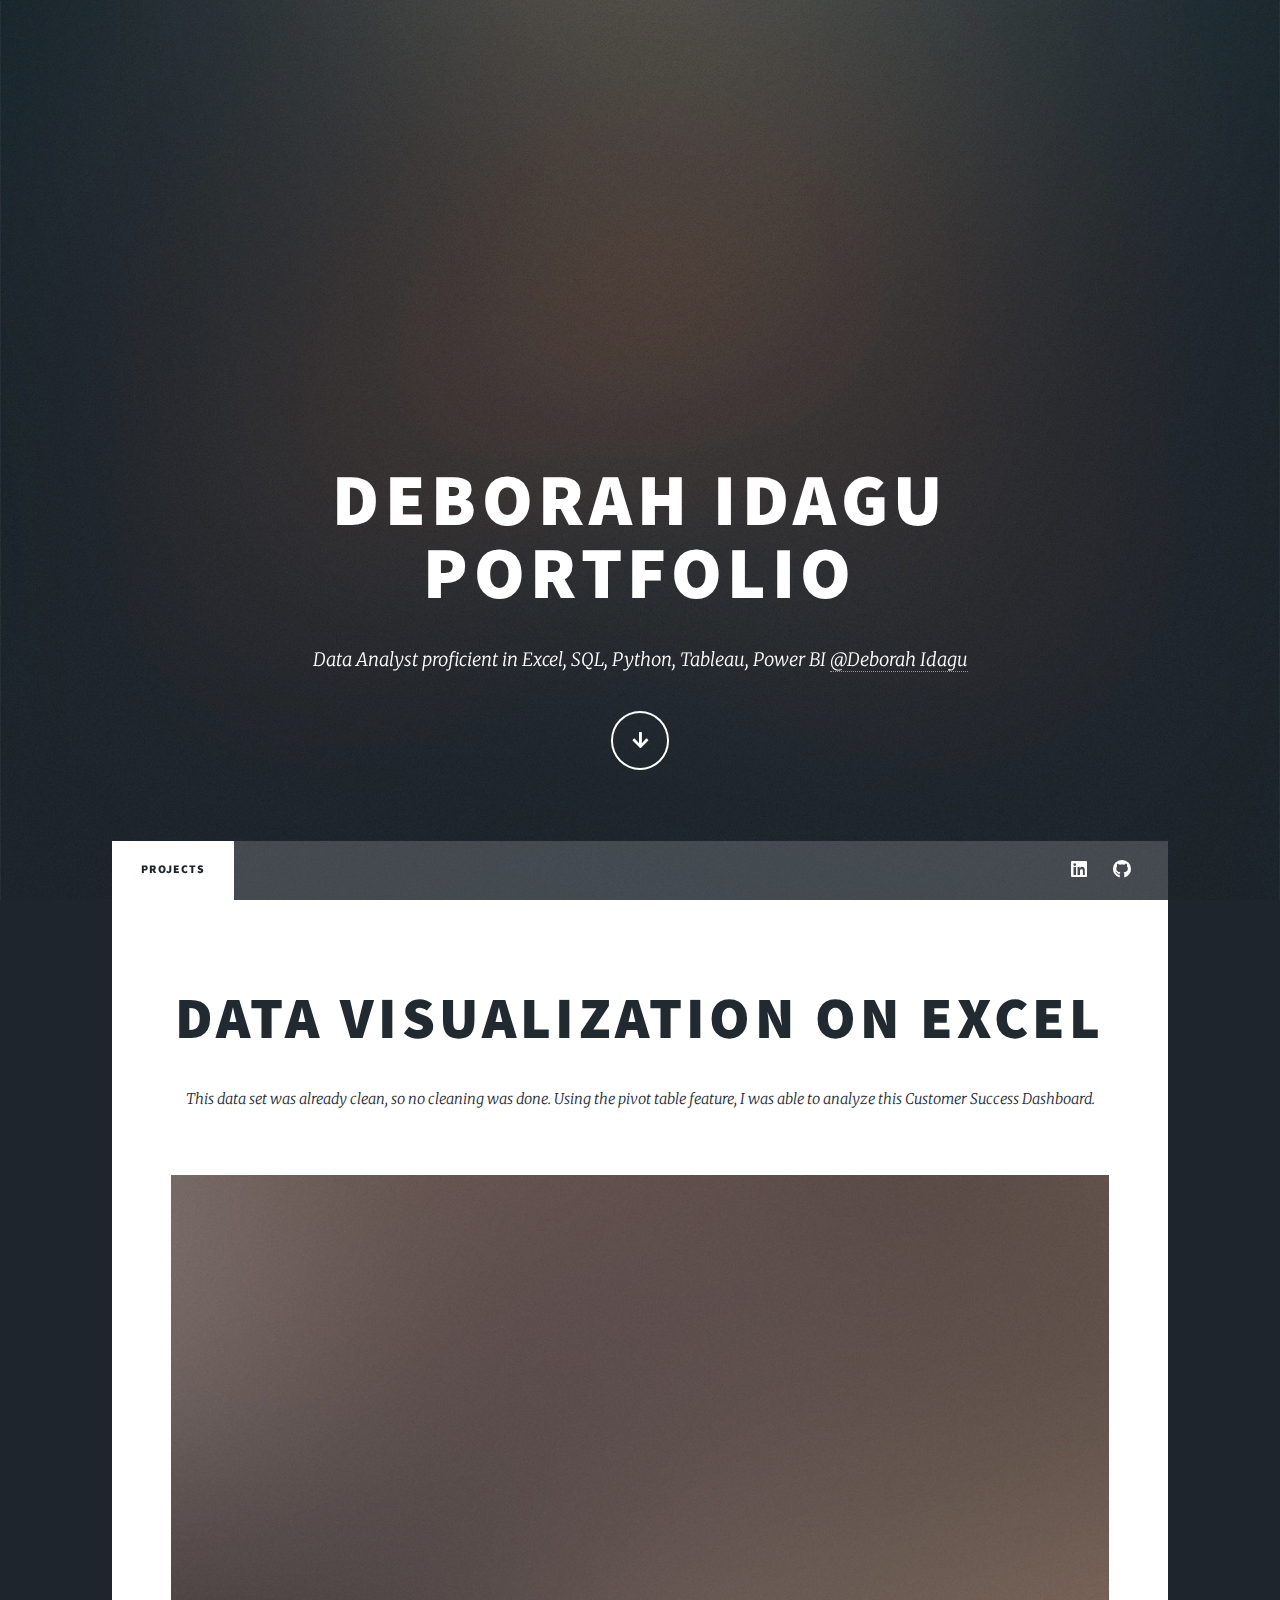
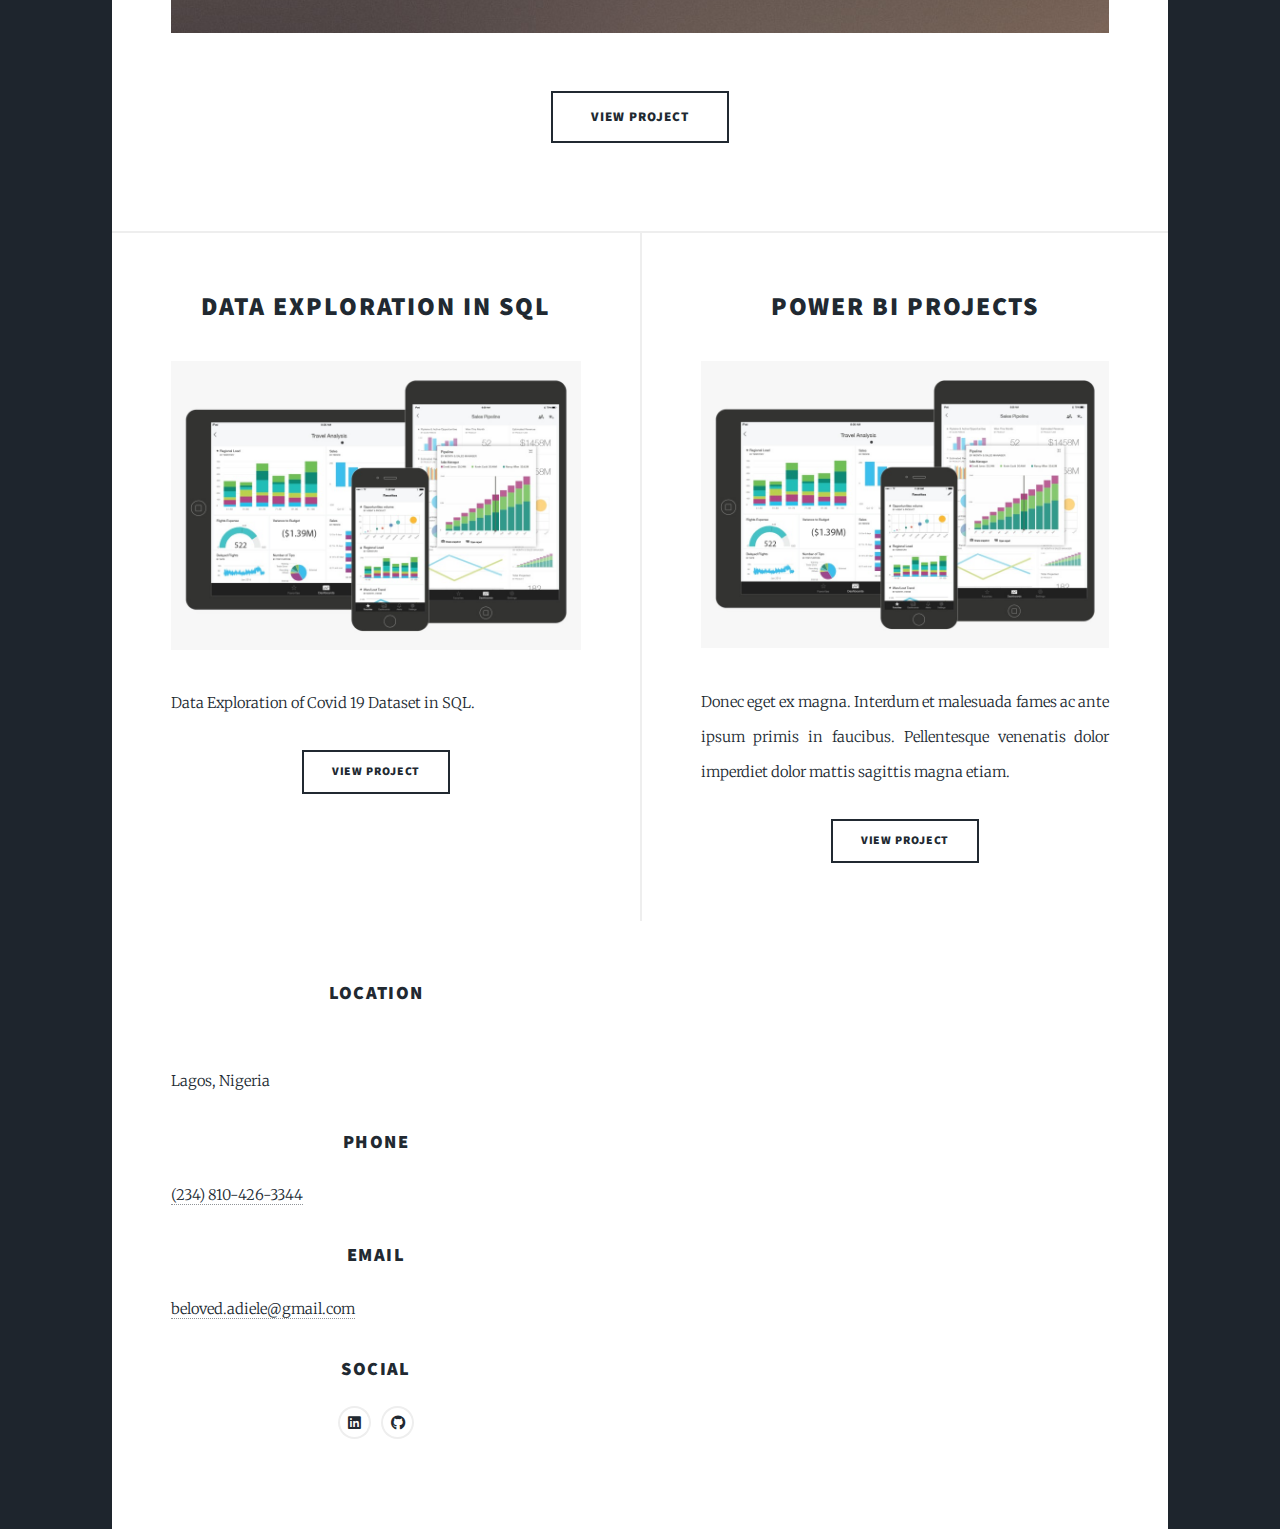
<file: index.html>
<!DOCTYPE HTML>
<!--
	Massively by HTML5 UP
	html5up.net | @ajlkn
	Free for personal and commercial use under the CCA 3.0 license (html5up.net/license)
-->
<html>
	<head>
		<title>Deborah Idagu Portfolio</title>
		<meta charset="utf-8" />
		<meta name="viewport" content="width=device-width, initial-scale=1, user-scalable=no" />
		<link rel="stylesheet" href="assets/css/main.css" />
		<noscript><link rel="stylesheet" href="assets/css/noscript.css" /></noscript>
	</head>
	<body class="is-preload">

		<!-- Wrapper -->
			<div id="wrapper" class="fade-in">

				<!-- Intro -->
					<div id="intro">
						<h1>Deborah Idagu<br />
						Portfolio</h1>
						<p>Data Analyst proficient in Excel, SQL, Python, Tableau, Power BI  <a href="http://linkedin.com/in/deborahadiele">@Deborah Idagu</a></p>
						<ul class="actions">
							<li><a href="#header" class="button icon solid solo fa-arrow-down scrolly">Continue</a></li>
						</ul>
					</div>

				<!-- Header -->
					<header id="header">
						<a href="index.html" class="logo">Deborah Idagu</a>
					</header>

				<!-- Nav -->
					<nav id="nav">
						<ul class="links">
							<li class="active"><a href="index.html">Projects</a></li>
							
						</ul>
						<ul class="icons">
							<li><a href="http://linkedin.com/in/deborahadiele" class="icon brands alt fa-linkedin"><span class="label">linkedin</span></a></li>
									<li><a href="https://github.com/DeborahIdagu" class="icon brands alt fa-github"><span class="label">GitHub</span></a></li>
						</ul>
					</nav>

				<!-- Main -->
					<div id="main">

						<!-- Featured Post -->
							<article class="post featured">
								<header class="major">
									
									<h2><a href="https://technology4dev-my.sharepoint.com/:x:/g/personal/deborah_idagu_womentechsters_org/EQIHlqJ43bdKl7tM7oJrfMwBBCcQYG1W-3CvgqIQuv85EQ?e=XSmYar">Data Visualization on Excel<br />
									</a></h2>
									<p>This data set was already clean, so no cleaning was done. Using the pivot table feature, I was able to analyze this Customer Success Dashboard.</p>
								</header>
								<a href="https://technology4dev-my.sharepoint.com/:x:/g/personal/deborah_idagu_womentechsters_org/EQIHlqJ43bdKl7tM7oJrfMwBBCcQYG1W-3CvgqIQuv85EQ?e=XSmYar" class="image main"><img src="images/pic01.jpg" alt="" /></a>
								<ul class="actions special">
									<li><a href="https://technology4dev-my.sharepoint.com/:x:/g/personal/deborah_idagu_womentechsters_org/EQIHlqJ43bdKl7tM7oJrfMwBBCcQYG1W-3CvgqIQuv85EQ?e=XSmYar" class="button large">View Project</a></li>
								</ul>
							</article>

						<!-- Posts -->
							<section class="posts">
								<article>
									<header>
								
										<h2><a href="#">Data Exploration in SQL<br />
									
									</header>
									<a href="#" class="image fit"><img src="images/Power-BI.jpeg" alt="" /></a>
									<p>Data Exploration of Covid 19 Dataset in SQL.</p>
									<ul class="actions special">
										<li><a href="#" class="button">View Project</a></li>
									</ul>
								</article>
								<article>
									<header>
										
										<h2><a href="#">Power BI Projects<br />
										</a></h2>
									</header>
									<a href="#" class="image fit"><img src="images/Power-BI.jpeg" alt="" /></a>
									<p>Donec eget ex magna. Interdum et malesuada fames ac ante ipsum primis in faucibus. Pellentesque venenatis dolor imperdiet dolor mattis sagittis magna etiam.</p>
									<ul class="actions special">
										<li><a href="#" class="button">View Project</a></li>
									</ul>
								</article>
								
								

					
				


						<section class="split contact">
							<section class="alt">
								<h3>Location</h3>
								<p><br />
								Lagos, Nigeria</p>
							</section>
							<section>
								<h3>Phone</h3>
								<p><a href="#">(234) 810-426-3344</a></p>
							</section>
							<section>
								<h3>Email</h3>
								<p><a href="#">beloved.adiele@gmail.com</a></p>
							</section>
							<section>
								<h3>Social</h3>
								<ul class="icons alt">
									
									<li><a href="http://linkedin.com/in/deborahadiele" class="icon brands alt fa-linkedin"><span class="label">linkedin</span></a></li>
									<li><a href="https://github.com/DeborahIdagu" class="icon brands alt fa-github"><span class="label">GitHub</span></a></li>
								</ul>
							</section>
						</section>
					</footer>

				<!-- Copyright -->
					<div id="copyright">
						<ul><li>&copy; Untitled</li><li>Design: <a href="https://html5up.net">HTML5 UP</a></li></ul>
					</div>

			</div>

		<!-- Scripts -->
			<script src="assets/js/jquery.min.js"></script>
			<script src="assets/js/jquery.scrollex.min.js"></script>
			<script src="assets/js/jquery.scrolly.min.js"></script>
			<script src="assets/js/browser.min.js"></script>
			<script src="assets/js/breakpoints.min.js"></script>
			<script src="assets/js/util.js"></script>
			<script src="assets/js/main.js"></script>

	</body>
</html>
</file>
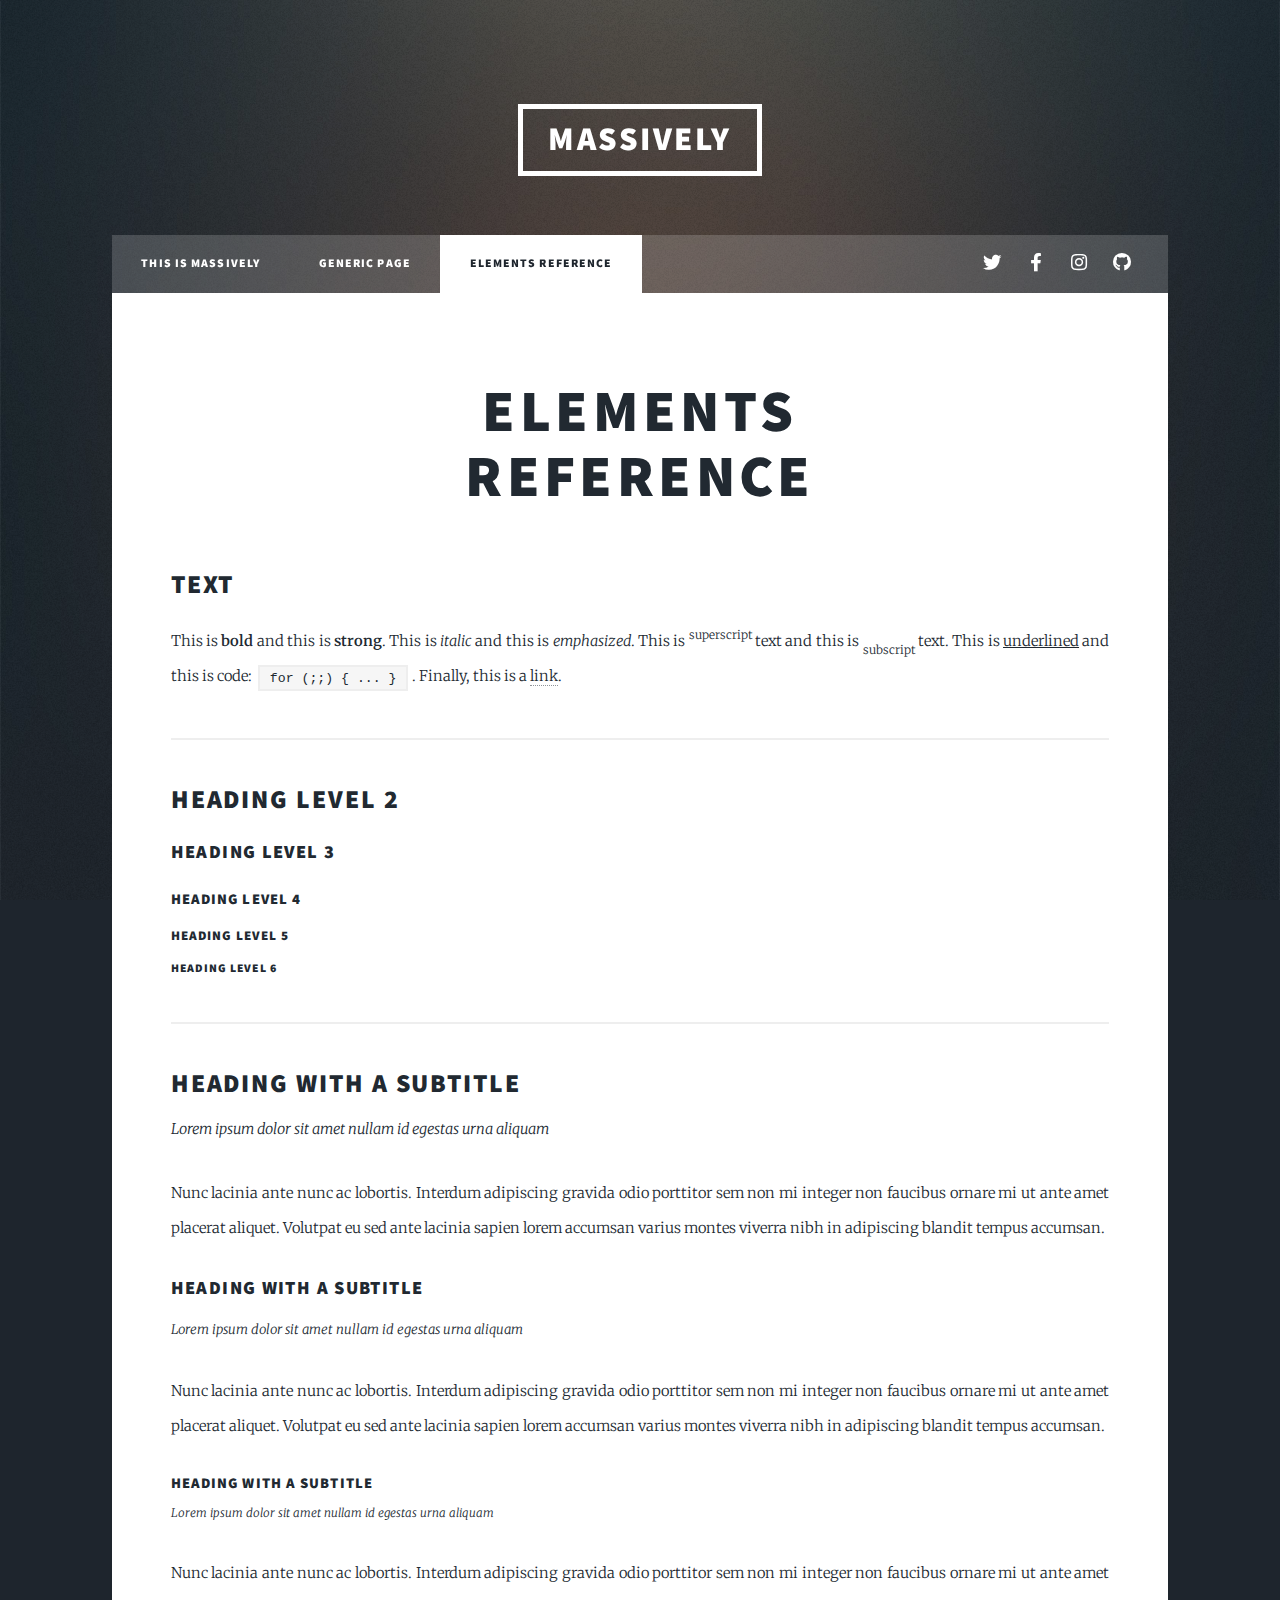
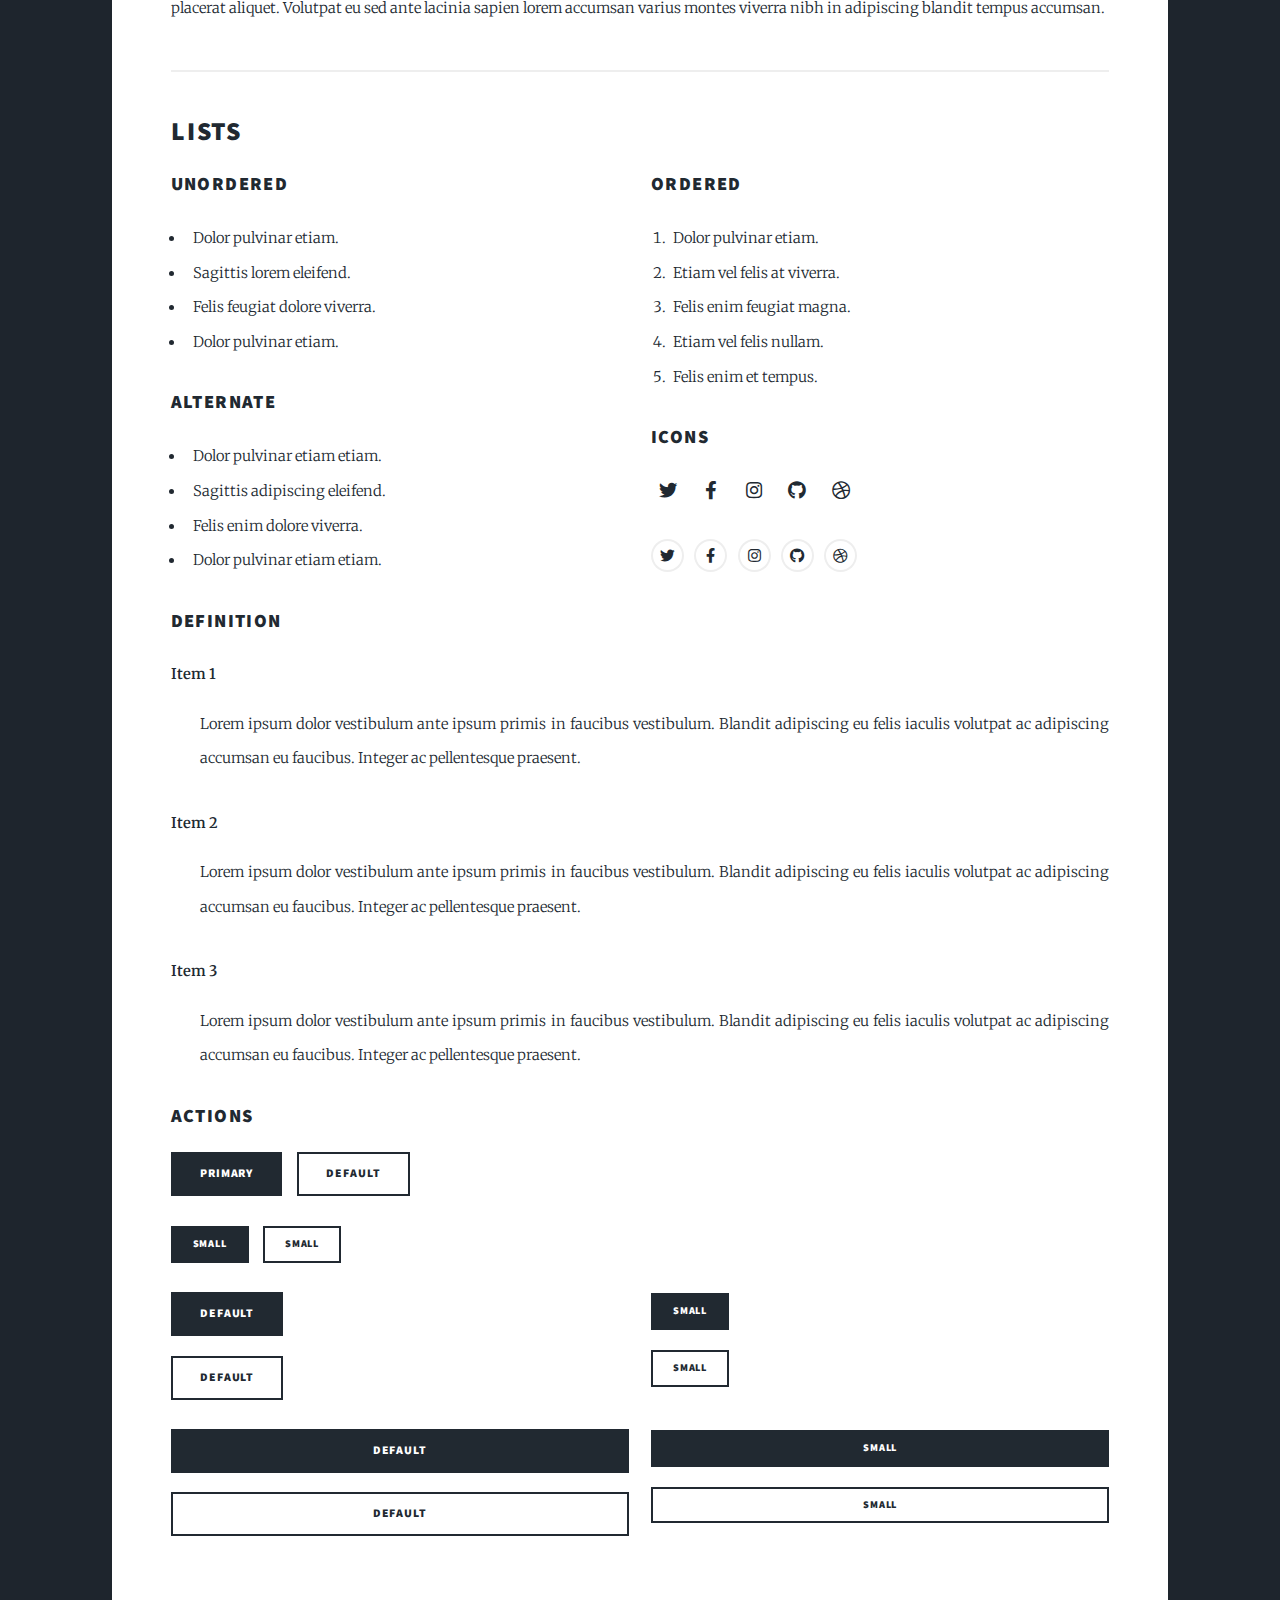
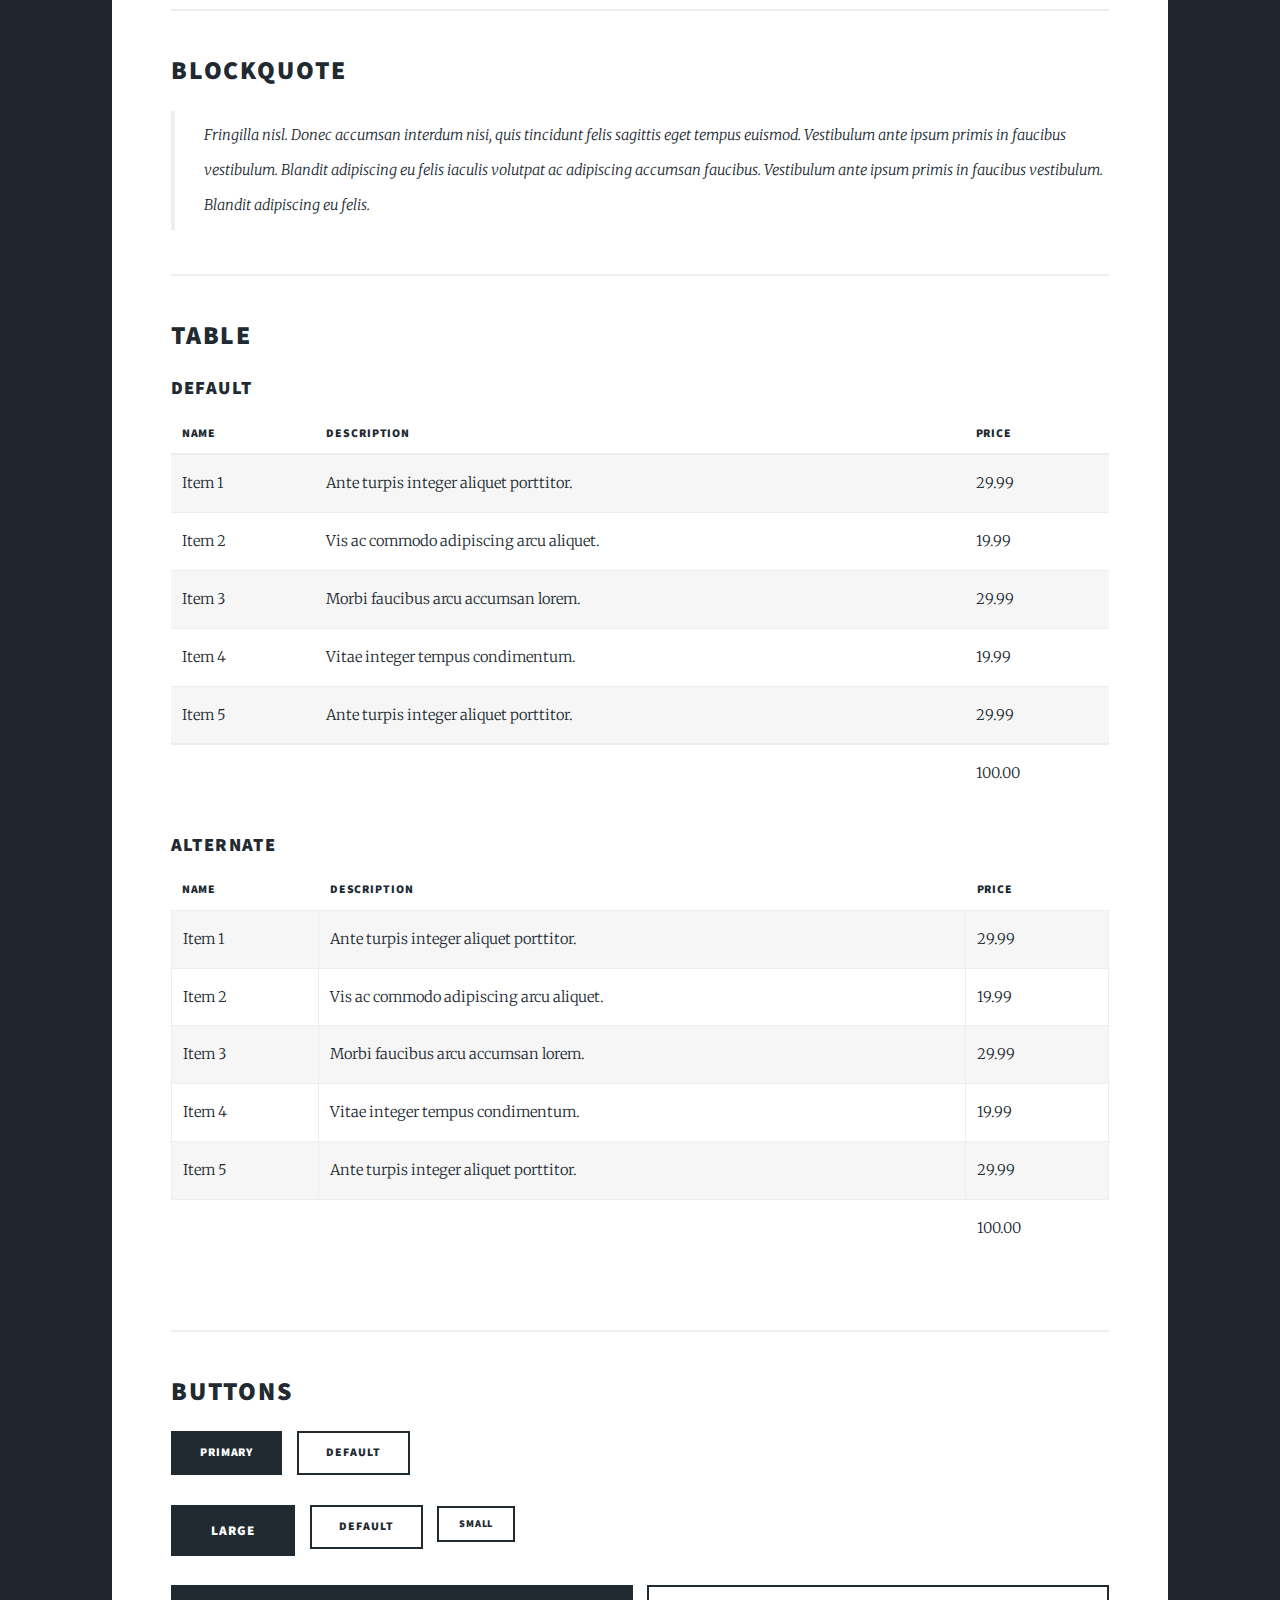
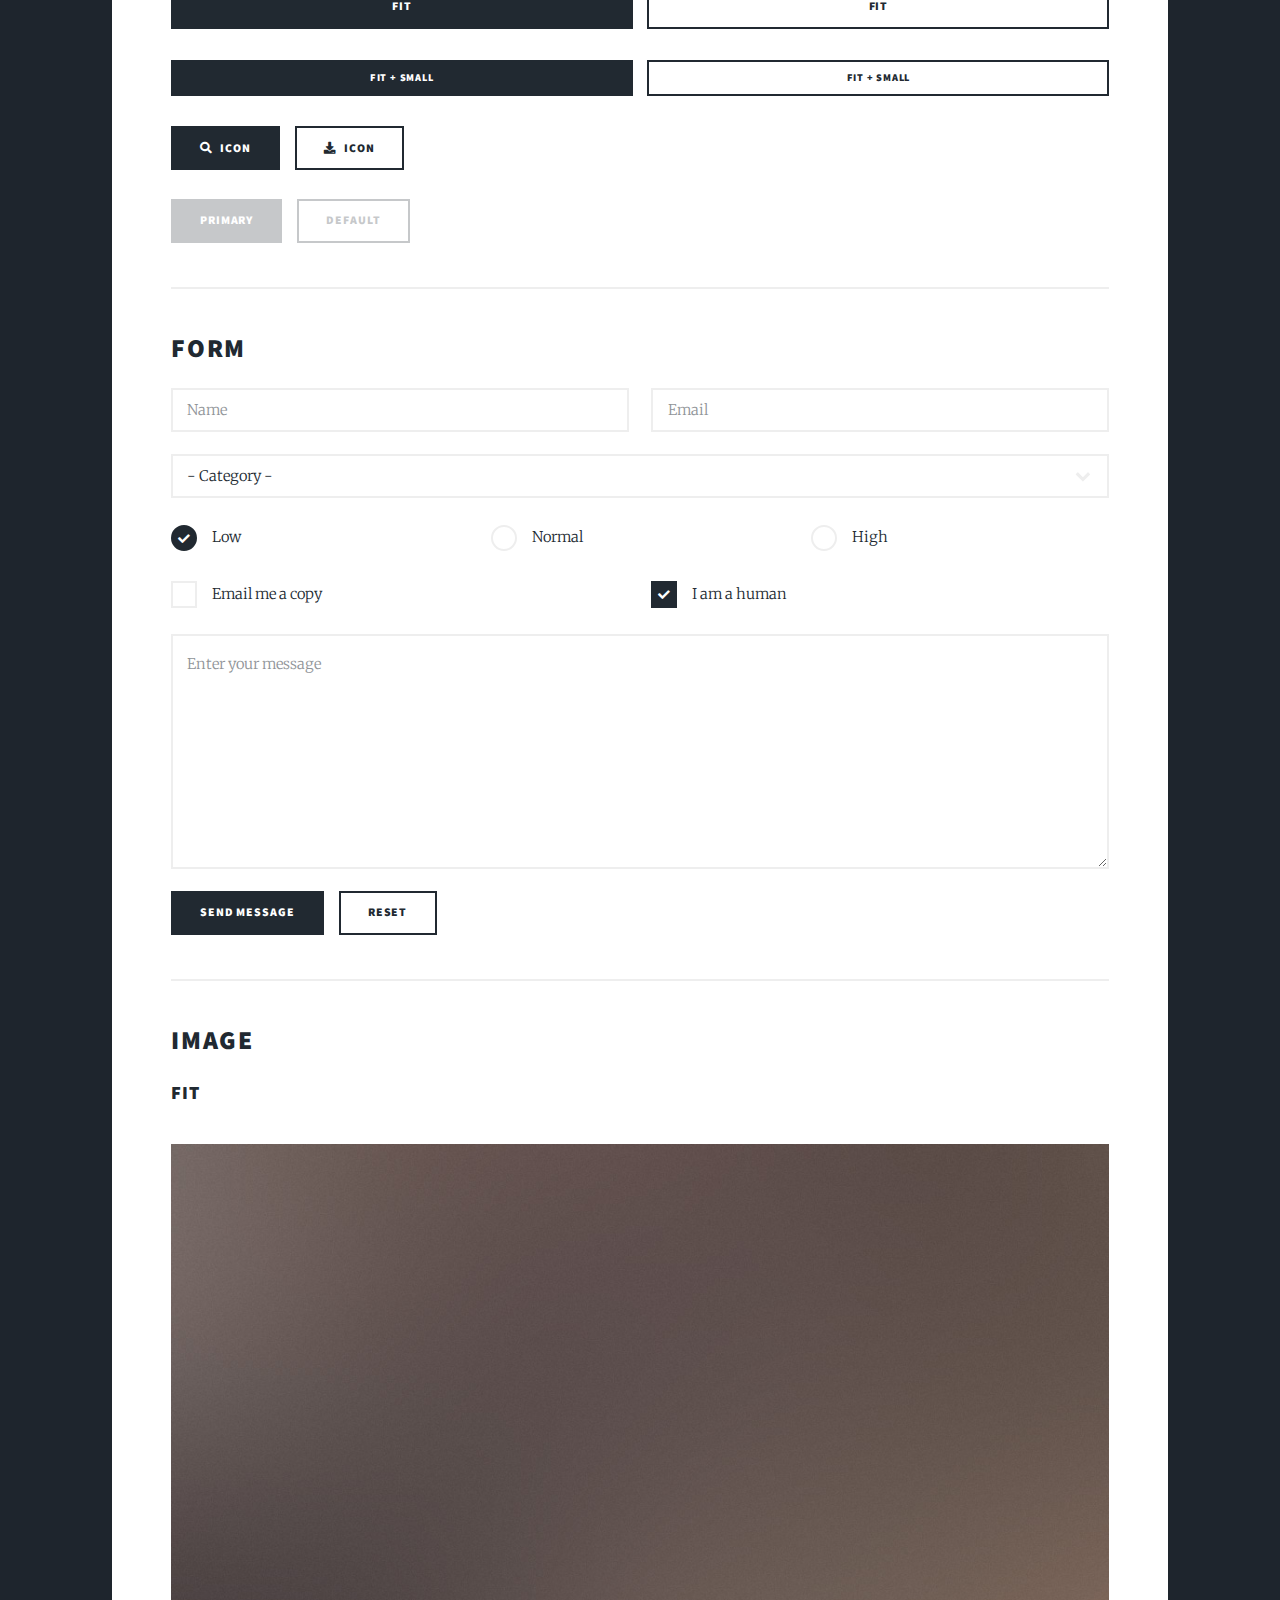
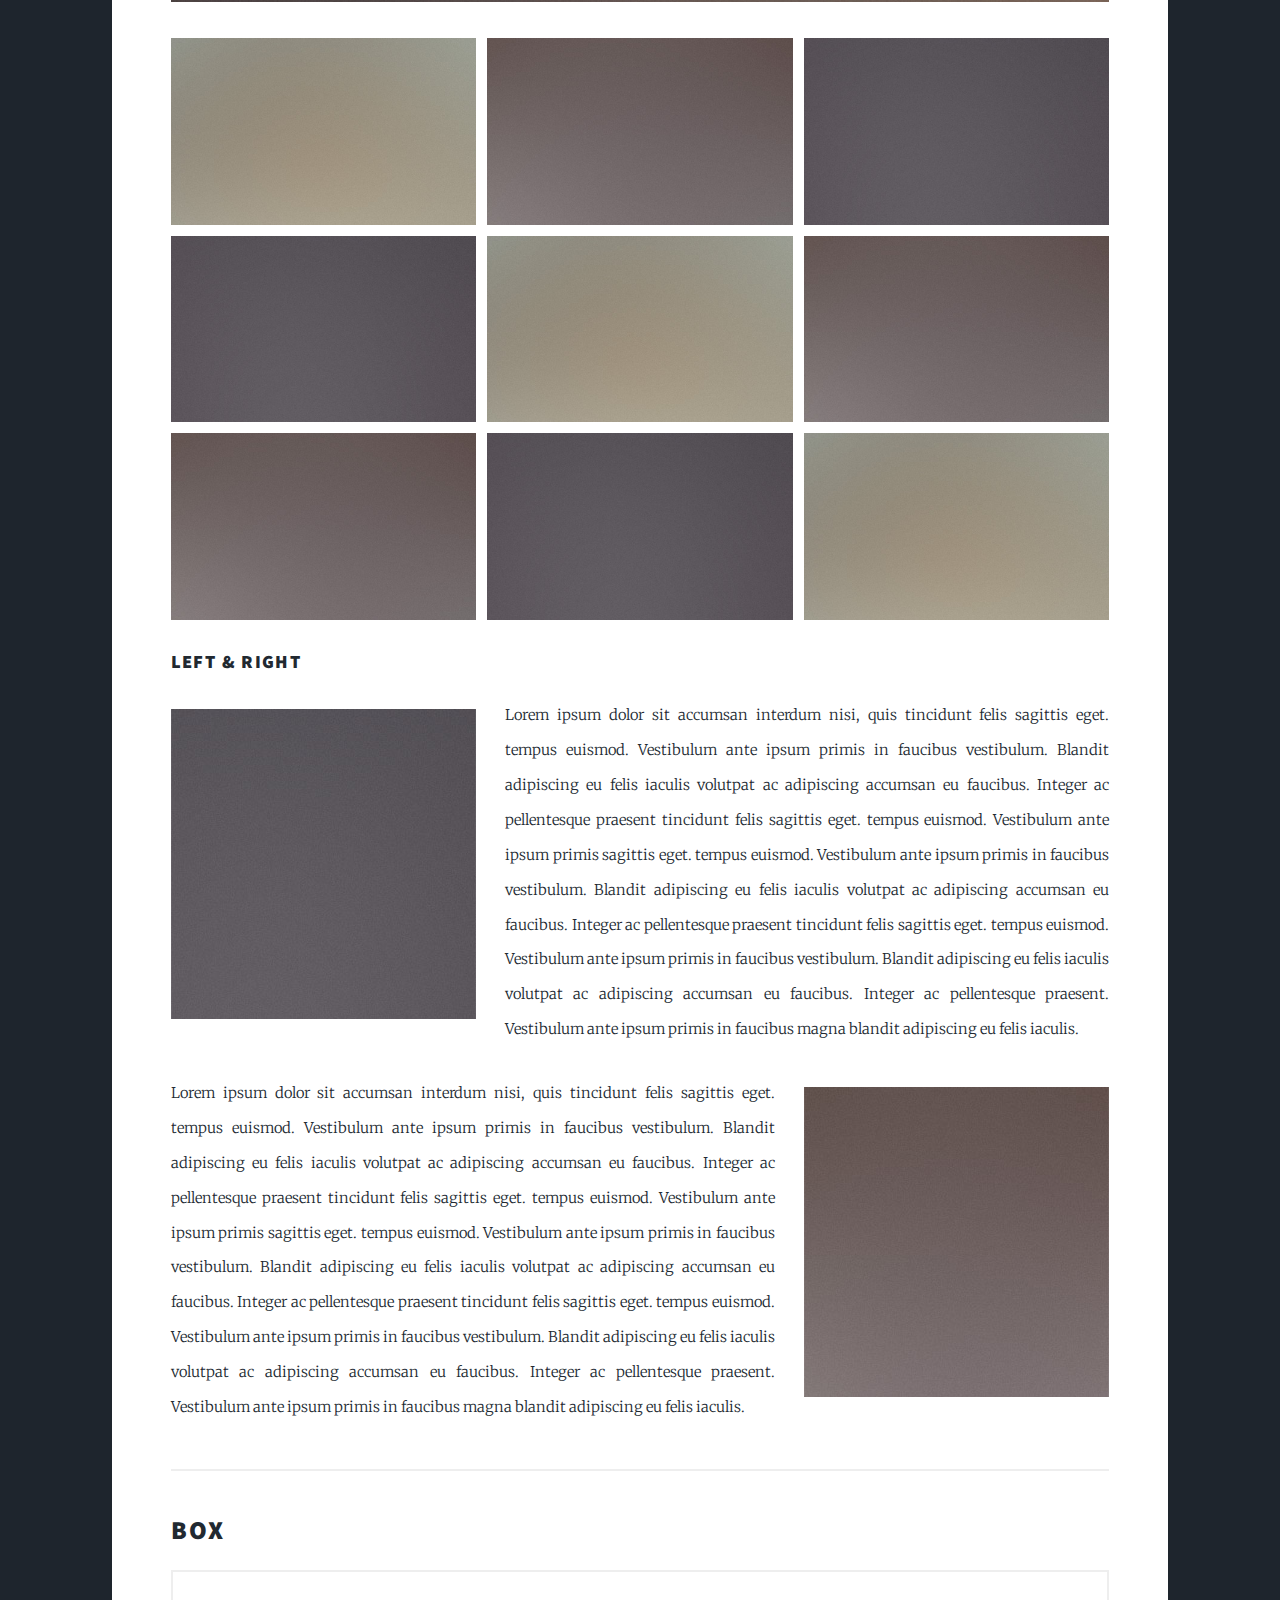
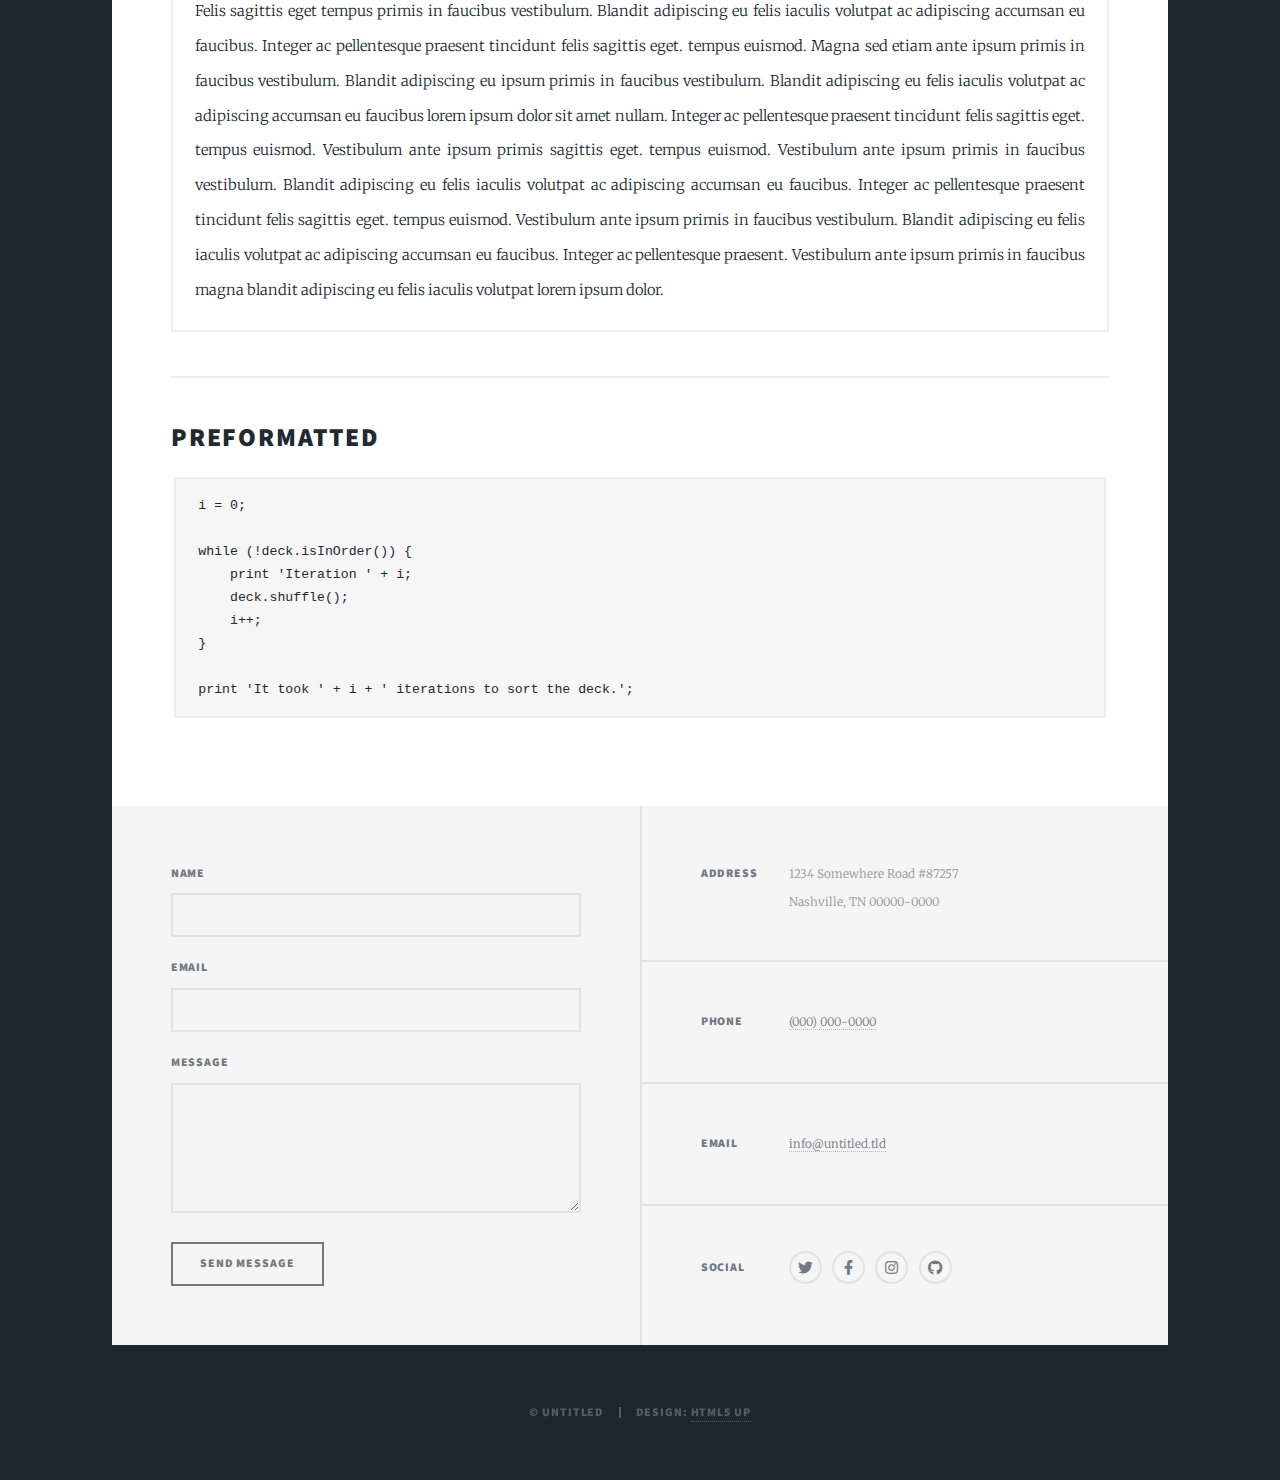
<file: elements.html>
<!DOCTYPE HTML>
<!--
	Massively by HTML5 UP
	html5up.net | @ajlkn
	Free for personal and commercial use under the CCA 3.0 license (html5up.net/license)
-->
<html>
	<head>
		<title>Elements Reference - Massively by HTML5 UP</title>
		<meta charset="utf-8" />
		<meta name="viewport" content="width=device-width, initial-scale=1, user-scalable=no" />
		<link rel="stylesheet" href="assets/css/main.css" />
		<noscript><link rel="stylesheet" href="assets/css/noscript.css" /></noscript>
	</head>
	<body class="is-preload">

		<!-- Wrapper -->
			<div id="wrapper">

				<!-- Header -->
					<header id="header">
						<a href="index.html" class="logo">Massively</a>
					</header>

				<!-- Nav -->
					<nav id="nav">
						<ul class="links">
							<li><a href="index.html">This is Massively</a></li>
							<li><a href="generic.html">Generic Page</a></li>
							<li class="active"><a href="elements.html">Elements Reference</a></li>
						</ul>
						<ul class="icons">
							<li><a href="#" class="icon brands fa-twitter"><span class="label">Twitter</span></a></li>
							<li><a href="#" class="icon brands fa-facebook-f"><span class="label">Facebook</span></a></li>
							<li><a href="#" class="icon brands fa-instagram"><span class="label">Instagram</span></a></li>
							<li><a href="#" class="icon brands fa-github"><span class="label">GitHub</span></a></li>
						</ul>
					</nav>

				<!-- Main -->
					<div id="main">

						<!-- Post -->
							<section class="post">
								<header class="major">
									<h1>Elements<br />
									Reference</h1>
								</header>

								<!-- Text stuff -->
									<h2>Text</h2>
									<p>This is <b>bold</b> and this is <strong>strong</strong>. This is <i>italic</i> and this is <em>emphasized</em>.
									This is <sup>superscript</sup> text and this is <sub>subscript</sub> text.
									This is <u>underlined</u> and this is code: <code>for (;;) { ... }</code>.
									Finally, this is a <a href="#">link</a>.</p>
									<hr />
									<h2>Heading Level 2</h2>
									<h3>Heading Level 3</h3>
									<h4>Heading Level 4</h4>
									<h5>Heading Level 5</h5>
									<h6>Heading Level 6</h6>
									<hr />
									<header>
										<h2>Heading with a Subtitle</h2>
										<p>Lorem ipsum dolor sit amet nullam id egestas urna aliquam</p>
									</header>
									<p>Nunc lacinia ante nunc ac lobortis. Interdum adipiscing gravida odio porttitor sem non mi integer non faucibus ornare mi ut ante amet placerat aliquet. Volutpat eu sed ante lacinia sapien lorem accumsan varius montes viverra nibh in adipiscing blandit tempus accumsan.</p>
									<header>
										<h3>Heading with a Subtitle</h3>
										<p>Lorem ipsum dolor sit amet nullam id egestas urna aliquam</p>
									</header>
									<p>Nunc lacinia ante nunc ac lobortis. Interdum adipiscing gravida odio porttitor sem non mi integer non faucibus ornare mi ut ante amet placerat aliquet. Volutpat eu sed ante lacinia sapien lorem accumsan varius montes viverra nibh in adipiscing blandit tempus accumsan.</p>
									<header>
										<h4>Heading with a Subtitle</h4>
										<p>Lorem ipsum dolor sit amet nullam id egestas urna aliquam</p>
									</header>
									<p>Nunc lacinia ante nunc ac lobortis. Interdum adipiscing gravida odio porttitor sem non mi integer non faucibus ornare mi ut ante amet placerat aliquet. Volutpat eu sed ante lacinia sapien lorem accumsan varius montes viverra nibh in adipiscing blandit tempus accumsan.</p>

									<hr />

								<!-- Lists -->
									<h2>Lists</h2>
									<div class="row">
										<div class="col-6 col-12-small">

											<h3>Unordered</h3>
											<ul>
												<li>Dolor pulvinar etiam.</li>
												<li>Sagittis lorem eleifend.</li>
												<li>Felis feugiat dolore viverra.</li>
												<li>Dolor pulvinar etiam.</li>
											</ul>

											<h3>Alternate</h3>
											<ul class="alt">
												<li>Dolor pulvinar etiam etiam.</li>
												<li>Sagittis adipiscing eleifend.</li>
												<li>Felis enim dolore viverra.</li>
												<li>Dolor pulvinar etiam etiam.</li>
											</ul>

										</div>
										<div class="col-6 col-12-small">

											<h3>Ordered</h3>
											<ol>
												<li>Dolor pulvinar etiam.</li>
												<li>Etiam vel felis at viverra.</li>
												<li>Felis enim feugiat magna.</li>
												<li>Etiam vel felis nullam.</li>
												<li>Felis enim et tempus.</li>
											</ol>

											<h3>Icons</h3>
											<ul class="icons">
												<li><a href="#" class="icon brands fa-twitter"><span class="label">Twitter</span></a></li>
												<li><a href="#" class="icon brands fa-facebook-f"><span class="label">Facebook</span></a></li>
												<li><a href="#" class="icon brands fa-instagram"><span class="label">Instagram</span></a></li>
												<li><a href="#" class="icon brands fa-github"><span class="label">Github</span></a></li>
												<li><a href="#" class="icon brands fa-dribbble"><span class="label">Dribbble</span></a></li>
											</ul>
											<ul class="icons alt">
												<li><a href="#" class="icon brands alt fa-twitter"><span class="label">Twitter</span></a></li>
												<li><a href="#" class="icon brands alt fa-facebook-f"><span class="label">Facebook</span></a></li>
												<li><a href="#" class="icon brands alt fa-instagram"><span class="label">Instagram</span></a></li>
												<li><a href="#" class="icon brands alt fa-github"><span class="label">Github</span></a></li>
												<li><a href="#" class="icon brands alt fa-dribbble"><span class="label">Dribbble</span></a></li>
											</ul>

										</div>
									</div>
									<h3>Definition</h3>
									<dl>
										<dt>Item 1</dt>
										<dd>
											<p>Lorem ipsum dolor vestibulum ante ipsum primis in faucibus vestibulum. Blandit adipiscing eu felis iaculis volutpat ac adipiscing accumsan eu faucibus. Integer ac pellentesque praesent.</p>
										</dd>
										<dt>Item 2</dt>
										<dd>
											<p>Lorem ipsum dolor vestibulum ante ipsum primis in faucibus vestibulum. Blandit adipiscing eu felis iaculis volutpat ac adipiscing accumsan eu faucibus. Integer ac pellentesque praesent.</p>
										</dd>
										<dt>Item 3</dt>
										<dd>
											<p>Lorem ipsum dolor vestibulum ante ipsum primis in faucibus vestibulum. Blandit adipiscing eu felis iaculis volutpat ac adipiscing accumsan eu faucibus. Integer ac pellentesque praesent.</p>
										</dd>
									</dl>

									<h3>Actions</h3>
									<ul class="actions">
										<li><a href="#" class="button primary">Primary</a></li>
										<li><a href="#" class="button">Default</a></li>
									</ul>
									<ul class="actions small">
										<li><a href="#" class="button primary small">Small</a></li>
										<li><a href="#" class="button small">Small</a></li>
									</ul>
									<div class="row">
										<div class="col-6 col-12-small">
											<ul class="actions stacked">
												<li><a href="#" class="button primary">Default</a></li>
												<li><a href="#" class="button">Default</a></li>
											</ul>
										</div>
										<div class="col-6 col-12-small">
											<ul class="actions stacked">
												<li><a href="#" class="button primary small">Small</a></li>
												<li><a href="#" class="button small">Small</a></li>
											</ul>
										</div>
									</div>
									<div class="row">
										<div class="col-6 col-12-small">
											<ul class="actions stacked">
												<li><a href="#" class="button primary fit">Default</a></li>
												<li><a href="#" class="button fit">Default</a></li>
											</ul>
										</div>
										<div class="col-6 col-12-small">
											<ul class="actions stacked">
												<li><a href="#" class="button primary small fit">Small</a></li>
												<li><a href="#" class="button small fit">Small</a></li>
											</ul>
										</div>
									</div>

									<hr />

								<!-- Blockquote -->
									<h2>Blockquote</h2>
									<blockquote>Fringilla nisl. Donec accumsan interdum nisi, quis tincidunt felis sagittis eget tempus euismod. Vestibulum ante ipsum primis in faucibus vestibulum. Blandit adipiscing eu felis iaculis volutpat ac adipiscing accumsan faucibus. Vestibulum ante ipsum primis in faucibus vestibulum. Blandit adipiscing eu felis.</blockquote>

									<hr />

								<!-- Table -->
									<h2>Table</h2>

									<h3>Default</h3>
									<div class="table-wrapper">
										<table>
											<thead>
												<tr>
													<th>Name</th>
													<th>Description</th>
													<th>Price</th>
												</tr>
											</thead>
											<tbody>
												<tr>
													<td>Item 1</td>
													<td>Ante turpis integer aliquet porttitor.</td>
													<td>29.99</td>
												</tr>
												<tr>
													<td>Item 2</td>
													<td>Vis ac commodo adipiscing arcu aliquet.</td>
													<td>19.99</td>
												</tr>
												<tr>
													<td>Item 3</td>
													<td> Morbi faucibus arcu accumsan lorem.</td>
													<td>29.99</td>
												</tr>
												<tr>
													<td>Item 4</td>
													<td>Vitae integer tempus condimentum.</td>
													<td>19.99</td>
												</tr>
												<tr>
													<td>Item 5</td>
													<td>Ante turpis integer aliquet porttitor.</td>
													<td>29.99</td>
												</tr>
											</tbody>
											<tfoot>
												<tr>
													<td colspan="2"></td>
													<td>100.00</td>
												</tr>
											</tfoot>
										</table>
									</div>

									<h3>Alternate</h3>
									<div class="table-wrapper">
										<table class="alt">
											<thead>
												<tr>
													<th>Name</th>
													<th>Description</th>
													<th>Price</th>
												</tr>
											</thead>
											<tbody>
												<tr>
													<td>Item 1</td>
													<td>Ante turpis integer aliquet porttitor.</td>
													<td>29.99</td>
												</tr>
												<tr>
													<td>Item 2</td>
													<td>Vis ac commodo adipiscing arcu aliquet.</td>
													<td>19.99</td>
												</tr>
												<tr>
													<td>Item 3</td>
													<td> Morbi faucibus arcu accumsan lorem.</td>
													<td>29.99</td>
												</tr>
												<tr>
													<td>Item 4</td>
													<td>Vitae integer tempus condimentum.</td>
													<td>19.99</td>
												</tr>
												<tr>
													<td>Item 5</td>
													<td>Ante turpis integer aliquet porttitor.</td>
													<td>29.99</td>
												</tr>
											</tbody>
											<tfoot>
												<tr>
													<td colspan="2"></td>
													<td>100.00</td>
												</tr>
											</tfoot>
										</table>
									</div>

									<hr />

								<!-- Buttons -->
									<h2>Buttons</h2>
									<ul class="actions">
										<li><a href="#" class="button primary">Primary</a></li>
										<li><a href="#" class="button">Default</a></li>
									</ul>
									<ul class="actions">
										<li><a href="#" class="button primary large">Large</a></li>
										<li><a href="#" class="button">Default</a></li>
										<li><a href="#" class="button small">Small</a></li>
									</ul>
									<ul class="actions fit">
										<li><a href="#" class="button primary fit">Fit</a></li>
										<li><a href="#" class="button fit">Fit</a></li>
									</ul>
									<ul class="actions fit small">
										<li><a href="#" class="button primary fit small">Fit + Small</a></li>
										<li><a href="#" class="button fit small">Fit + Small</a></li>
									</ul>
									<ul class="actions">
										<li><a href="#" class="button primary icon solid fa-search">Icon</a></li>
										<li><a href="#" class="button icon solid fa-download">Icon</a></li>
									</ul>
									<ul class="actions">
										<li><span class="button primary disabled">Primary</span></li>
										<li><span class="button disabled">Default</span></li>
									</ul>

									<hr />

								<!-- Form -->
									<h2>Form</h2>

									<form method="post" action="#">
										<div class="row gtr-uniform">
											<div class="col-6 col-12-xsmall">
												<input type="text" name="demo-name" id="demo-name" value="" placeholder="Name" />
											</div>
											<div class="col-6 col-12-xsmall">
												<input type="email" name="demo-email" id="demo-email" value="" placeholder="Email" />
											</div>
											<!-- Break -->
											<div class="col-12">
												<select name="demo-category" id="demo-category">
													<option value="">- Category -</option>
													<option value="1">Manufacturing</option>
													<option value="1">Shipping</option>
													<option value="1">Administration</option>
													<option value="1">Human Resources</option>
												</select>
											</div>
											<!-- Break -->
											<div class="col-4 col-12-small">
												<input type="radio" id="demo-priority-low" name="demo-priority" checked>
												<label for="demo-priority-low">Low</label>
											</div>
											<div class="col-4 col-12-small">
												<input type="radio" id="demo-priority-normal" name="demo-priority">
												<label for="demo-priority-normal">Normal</label>
											</div>
											<div class="col-4 col-12-small">
												<input type="radio" id="demo-priority-high" name="demo-priority">
												<label for="demo-priority-high">High</label>
											</div>
											<!-- Break -->
											<div class="col-6 col-12-small">
												<input type="checkbox" id="demo-copy" name="demo-copy">
												<label for="demo-copy">Email me a copy</label>
											</div>
											<div class="col-6 col-12-small">
												<input type="checkbox" id="demo-human" name="demo-human" checked>
												<label for="demo-human">I am a human</label>
											</div>
											<!-- Break -->
											<div class="col-12">
												<textarea name="demo-message" id="demo-message" placeholder="Enter your message" rows="6"></textarea>
											</div>
											<!-- Break -->
											<div class="col-12">
												<ul class="actions">
													<li><input type="submit" value="Send Message" class="primary" /></li>
													<li><input type="reset" value="Reset" /></li>
												</ul>
											</div>
										</div>
									</form>

									<hr />

								<!-- Image -->
									<h2>Image</h2>

									<h3>Fit</h3>
									<span class="image fit"><img src="images/pic01.jpg" alt="" /></span>
									<div class="box alt">
										<div class="row gtr-50 gtr-uniform">
											<div class="col-4"><span class="image fit"><img src="images/pic02.jpg" alt="" /></span></div>
											<div class="col-4"><span class="image fit"><img src="images/pic03.jpg" alt="" /></span></div>
											<div class="col-4"><span class="image fit"><img src="images/pic04.jpg" alt="" /></span></div>
											<!-- Break -->
											<div class="col-4"><span class="image fit"><img src="images/pic04.jpg" alt="" /></span></div>
											<div class="col-4"><span class="image fit"><img src="images/pic02.jpg" alt="" /></span></div>
											<div class="col-4"><span class="image fit"><img src="images/pic03.jpg" alt="" /></span></div>
											<!-- Break -->
											<div class="col-4"><span class="image fit"><img src="images/pic03.jpg" alt="" /></span></div>
											<div class="col-4"><span class="image fit"><img src="images/pic04.jpg" alt="" /></span></div>
											<div class="col-4"><span class="image fit"><img src="images/pic02.jpg" alt="" /></span></div>
										</div>
									</div>

									<h3>Left &amp; Right</h3>
									<p><span class="image left"><img src="images/pic08.jpg" alt="" /></span>Lorem ipsum dolor sit accumsan interdum nisi, quis tincidunt felis sagittis eget. tempus euismod. Vestibulum ante ipsum primis in faucibus vestibulum. Blandit adipiscing eu felis iaculis volutpat ac adipiscing accumsan eu faucibus. Integer ac pellentesque praesent tincidunt felis sagittis eget. tempus euismod. Vestibulum ante ipsum primis sagittis eget. tempus euismod. Vestibulum ante ipsum primis in faucibus vestibulum. Blandit adipiscing eu felis iaculis volutpat ac adipiscing accumsan eu faucibus. Integer ac pellentesque praesent tincidunt felis sagittis eget. tempus euismod. Vestibulum ante ipsum primis in faucibus vestibulum. Blandit adipiscing eu felis iaculis volutpat ac adipiscing accumsan eu faucibus. Integer ac pellentesque praesent. Vestibulum ante ipsum primis in faucibus magna blandit adipiscing eu felis iaculis.</p>
									<p><span class="image right"><img src="images/pic09.jpg" alt="" /></span>Lorem ipsum dolor sit accumsan interdum nisi, quis tincidunt felis sagittis eget. tempus euismod. Vestibulum ante ipsum primis in faucibus vestibulum. Blandit adipiscing eu felis iaculis volutpat ac adipiscing accumsan eu faucibus. Integer ac pellentesque praesent tincidunt felis sagittis eget. tempus euismod. Vestibulum ante ipsum primis sagittis eget. tempus euismod. Vestibulum ante ipsum primis in faucibus vestibulum. Blandit adipiscing eu felis iaculis volutpat ac adipiscing accumsan eu faucibus. Integer ac pellentesque praesent tincidunt felis sagittis eget. tempus euismod. Vestibulum ante ipsum primis in faucibus vestibulum. Blandit adipiscing eu felis iaculis volutpat ac adipiscing accumsan eu faucibus. Integer ac pellentesque praesent. Vestibulum ante ipsum primis in faucibus magna blandit adipiscing eu felis iaculis.</p>

									<hr />

								<!-- Box -->
									<h2>Box</h2>
									<div class="box">
										<p>Felis sagittis eget tempus primis in faucibus vestibulum. Blandit adipiscing eu felis iaculis volutpat ac adipiscing accumsan eu faucibus. Integer ac pellentesque praesent tincidunt felis sagittis eget. tempus euismod. Magna sed etiam ante ipsum primis in faucibus vestibulum. Blandit adipiscing eu ipsum primis in faucibus vestibulum. Blandit adipiscing eu felis iaculis volutpat ac adipiscing accumsan eu faucibus lorem ipsum dolor sit amet nullam. Integer ac pellentesque praesent tincidunt felis sagittis eget. tempus euismod. Vestibulum ante ipsum primis sagittis eget. tempus euismod. Vestibulum ante ipsum primis in faucibus vestibulum. Blandit adipiscing eu felis iaculis volutpat ac adipiscing accumsan eu faucibus. Integer ac pellentesque praesent tincidunt felis sagittis eget. tempus euismod. Vestibulum ante ipsum primis in faucibus vestibulum. Blandit adipiscing eu felis iaculis volutpat ac adipiscing accumsan eu faucibus. Integer ac pellentesque praesent. Vestibulum ante ipsum primis in faucibus magna blandit adipiscing eu felis iaculis volutpat lorem ipsum dolor.</p>
									</div>

									<hr />

								<!-- Preformatted Code -->
									<h2>Preformatted</h2>
									<pre><code>i = 0;

while (!deck.isInOrder()) {
    print 'Iteration ' + i;
    deck.shuffle();
    i++;
}

print 'It took ' + i + ' iterations to sort the deck.';
</code></pre>

							</section>

					</div>

				<!-- Footer -->
					<footer id="footer">
						<section>
							<form method="post" action="#">
								<div class="fields">
									<div class="field">
										<label for="name">Name</label>
										<input type="text" name="name" id="name" />
									</div>
									<div class="field">
										<label for="email">Email</label>
										<input type="text" name="email" id="email" />
									</div>
									<div class="field">
										<label for="message">Message</label>
										<textarea name="message" id="message" rows="3"></textarea>
									</div>
								</div>
								<ul class="actions">
									<li><input type="submit" value="Send Message" /></li>
								</ul>
							</form>
						</section>
						<section class="split contact">
							<section class="alt">
								<h3>Address</h3>
								<p>1234 Somewhere Road #87257<br />
								Nashville, TN 00000-0000</p>
							</section>
							<section>
								<h3>Phone</h3>
								<p><a href="#">(000) 000-0000</a></p>
							</section>
							<section>
								<h3>Email</h3>
								<p><a href="#">info@untitled.tld</a></p>
							</section>
							<section>
								<h3>Social</h3>
								<ul class="icons alt">
									<li><a href="#" class="icon brands alt fa-twitter"><span class="label">Twitter</span></a></li>
									<li><a href="#" class="icon brands alt fa-facebook-f"><span class="label">Facebook</span></a></li>
									<li><a href="#" class="icon brands alt fa-instagram"><span class="label">Instagram</span></a></li>
									<li><a href="#" class="icon brands alt fa-github"><span class="label">GitHub</span></a></li>
								</ul>
							</section>
						</section>
					</footer>

				<!-- Copyright -->
					<div id="copyright">
						<ul><li>&copy; Untitled</li><li>Design: <a href="https://html5up.net">HTML5 UP</a></li></ul>
					</div>

			</div>

		<!-- Scripts -->
			<script src="assets/js/jquery.min.js"></script>
			<script src="assets/js/jquery.scrollex.min.js"></script>
			<script src="assets/js/jquery.scrolly.min.js"></script>
			<script src="assets/js/browser.min.js"></script>
			<script src="assets/js/breakpoints.min.js"></script>
			<script src="assets/js/util.js"></script>
			<script src="assets/js/main.js"></script>

	</body>
</html>
</file>
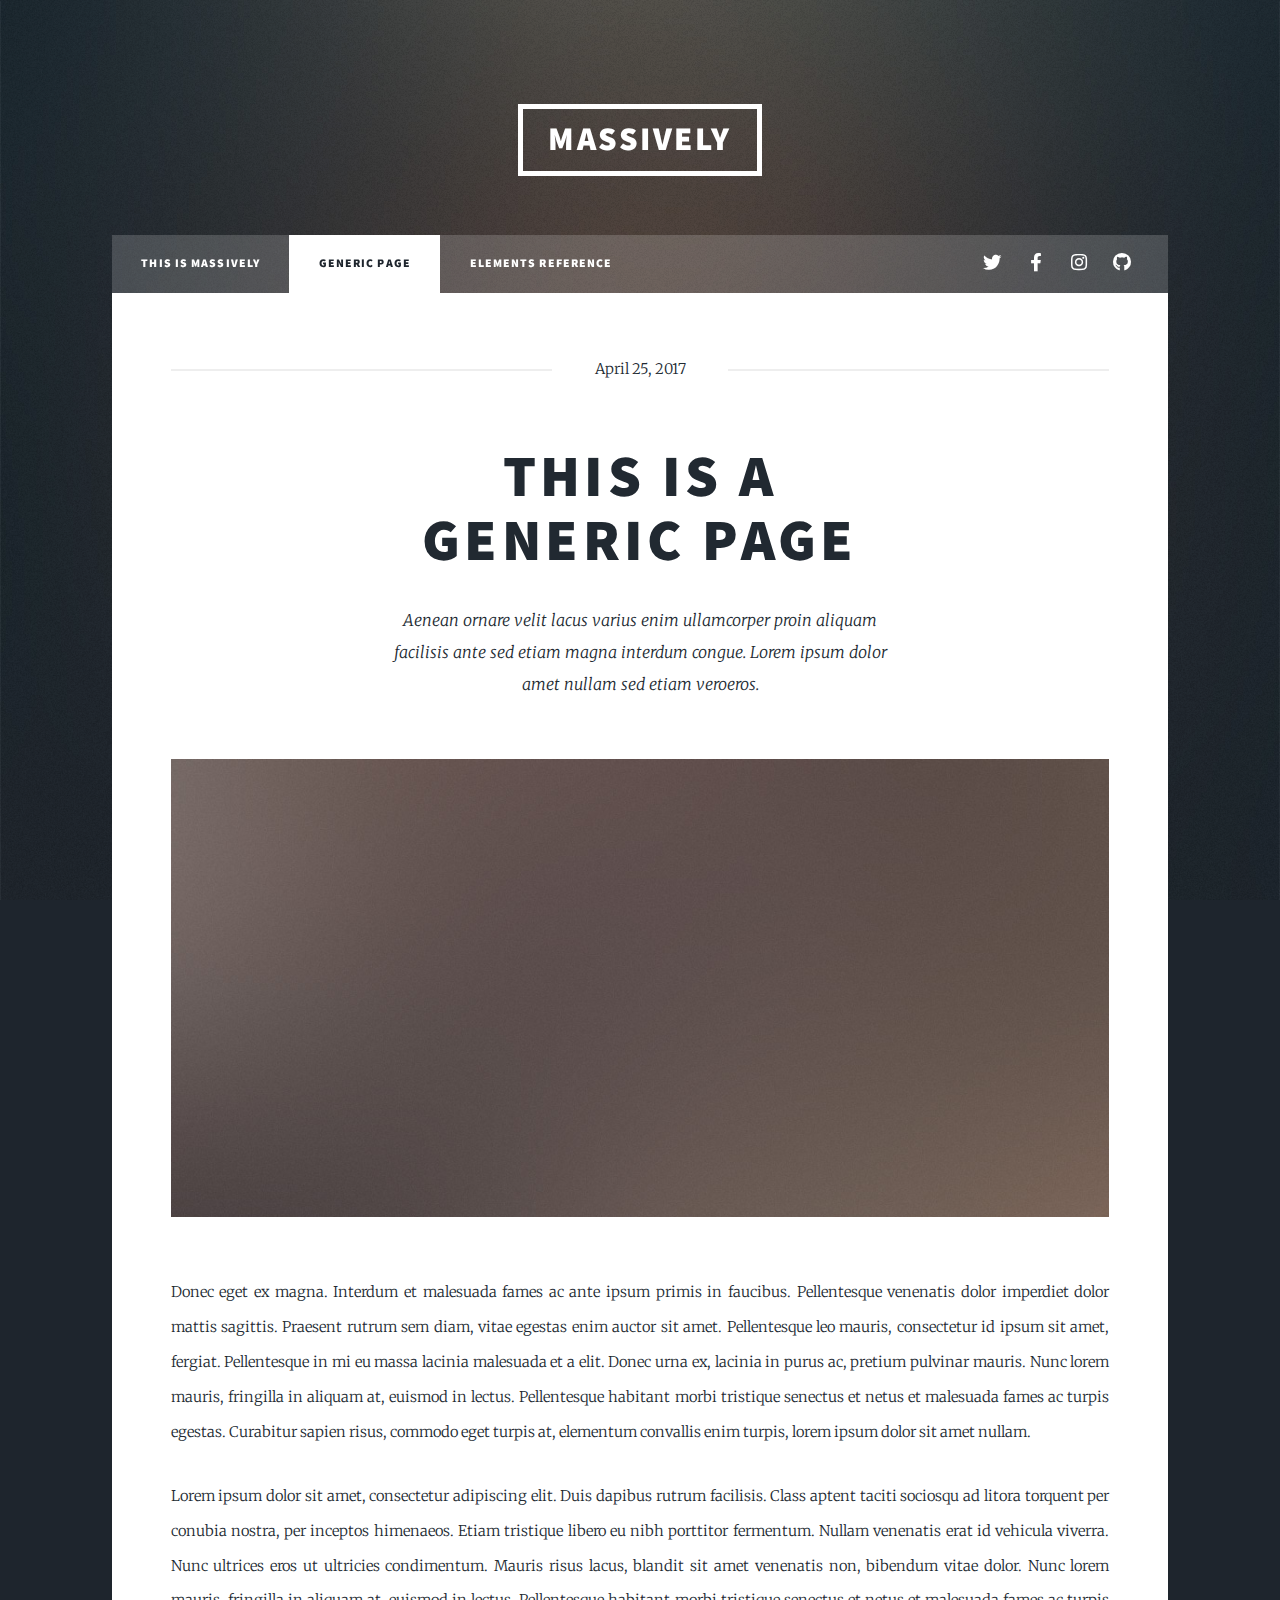
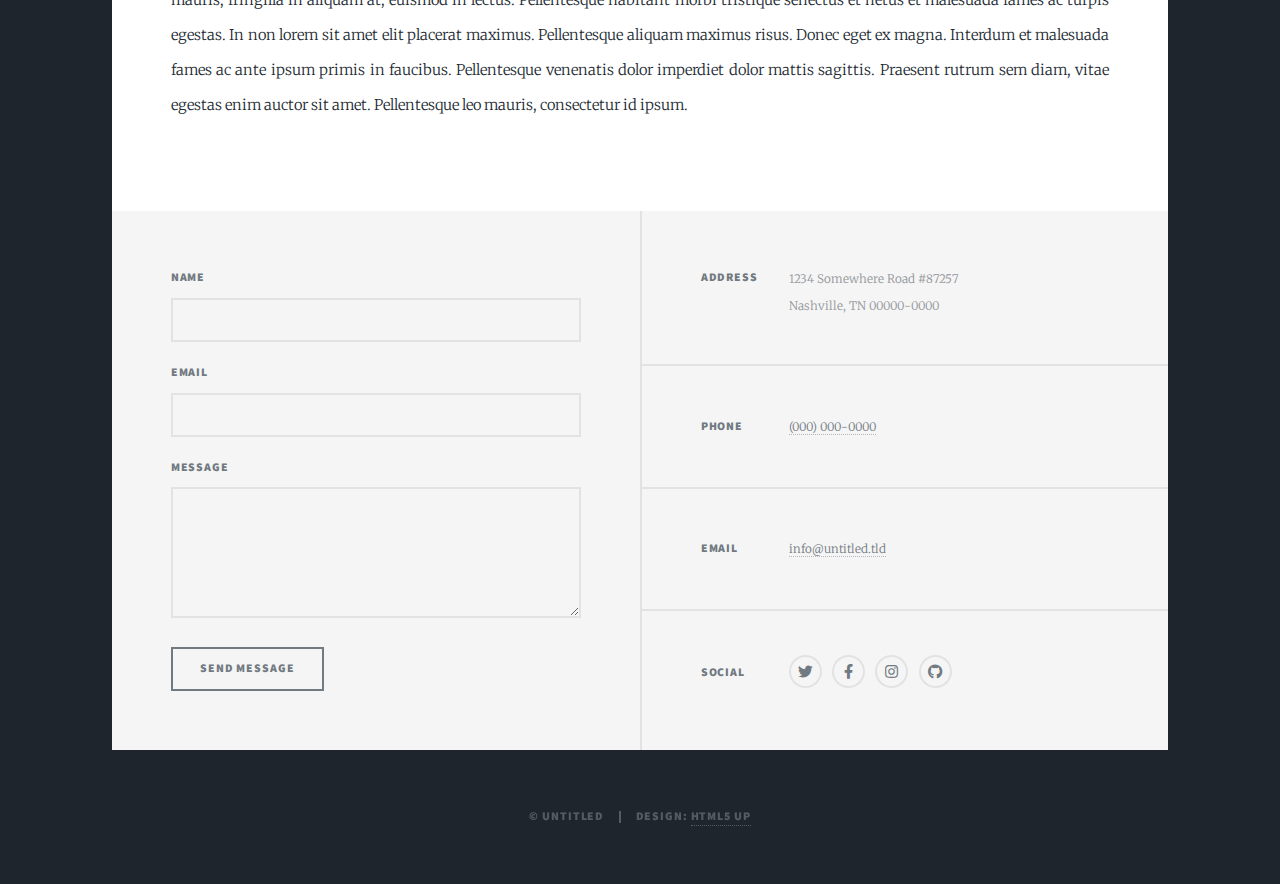
<file: generic.html>
<!DOCTYPE HTML>
<!--
	Massively by HTML5 UP
	html5up.net | @ajlkn
	Free for personal and commercial use under the CCA 3.0 license (html5up.net/license)
-->
<html>
	<head>
		<title>Generic Page - Massively by HTML5 UP</title>
		<meta charset="utf-8" />
		<meta name="viewport" content="width=device-width, initial-scale=1, user-scalable=no" />
		<link rel="stylesheet" href="assets/css/main.css" />
		<noscript><link rel="stylesheet" href="assets/css/noscript.css" /></noscript>
	</head>
	<body class="is-preload">

		<!-- Wrapper -->
			<div id="wrapper">

				<!-- Header -->
					<header id="header">
						<a href="index.html" class="logo">Massively</a>
					</header>

				<!-- Nav -->
					<nav id="nav">
						<ul class="links">
							<li><a href="index.html">This is Massively</a></li>
							<li class="active"><a href="generic.html">Generic Page</a></li>
							<li><a href="elements.html">Elements Reference</a></li>
						</ul>
						<ul class="icons">
							<li><a href="#" class="icon brands fa-twitter"><span class="label">Twitter</span></a></li>
							<li><a href="#" class="icon brands fa-facebook-f"><span class="label">Facebook</span></a></li>
							<li><a href="#" class="icon brands fa-instagram"><span class="label">Instagram</span></a></li>
							<li><a href="#" class="icon brands fa-github"><span class="label">GitHub</span></a></li>
						</ul>
					</nav>

				<!-- Main -->
					<div id="main">

						<!-- Post -->
							<section class="post">
								<header class="major">
									<span class="date">April 25, 2017</span>
									<h1>This is a<br />
									Generic Page</h1>
									<p>Aenean ornare velit lacus varius enim ullamcorper proin aliquam<br />
									facilisis ante sed etiam magna interdum congue. Lorem ipsum dolor<br />
									amet nullam sed etiam veroeros.</p>
								</header>
								<div class="image main"><img src="images/pic01.jpg" alt="" /></div>
								<p>Donec eget ex magna. Interdum et malesuada fames ac ante ipsum primis in faucibus. Pellentesque venenatis dolor imperdiet dolor mattis sagittis. Praesent rutrum sem diam, vitae egestas enim auctor sit amet. Pellentesque leo mauris, consectetur id ipsum sit amet, fergiat. Pellentesque in mi eu massa lacinia malesuada et a elit. Donec urna ex, lacinia in purus ac, pretium pulvinar mauris. Nunc lorem mauris, fringilla in aliquam at, euismod in lectus. Pellentesque habitant morbi tristique senectus et netus et malesuada fames ac turpis egestas. Curabitur sapien risus, commodo eget turpis at, elementum convallis enim turpis, lorem ipsum dolor sit amet nullam.</p>
								<p>Lorem ipsum dolor sit amet, consectetur adipiscing elit. Duis dapibus rutrum facilisis. Class aptent taciti sociosqu ad litora torquent per conubia nostra, per inceptos himenaeos. Etiam tristique libero eu nibh porttitor fermentum. Nullam venenatis erat id vehicula viverra. Nunc ultrices eros ut ultricies condimentum. Mauris risus lacus, blandit sit amet venenatis non, bibendum vitae dolor. Nunc lorem mauris, fringilla in aliquam at, euismod in lectus. Pellentesque habitant morbi tristique senectus et netus et malesuada fames ac turpis egestas. In non lorem sit amet elit placerat maximus. Pellentesque aliquam maximus risus. Donec eget ex magna. Interdum et malesuada fames ac ante ipsum primis in faucibus. Pellentesque venenatis dolor imperdiet dolor mattis sagittis. Praesent rutrum sem diam, vitae egestas enim auctor sit amet. Pellentesque leo mauris, consectetur id ipsum.</p>
							</section>

					</div>

				<!-- Footer -->
					<footer id="footer">
						<section>
							<form method="post" action="#">
								<div class="fields">
									<div class="field">
										<label for="name">Name</label>
										<input type="text" name="name" id="name" />
									</div>
									<div class="field">
										<label for="email">Email</label>
										<input type="text" name="email" id="email" />
									</div>
									<div class="field">
										<label for="message">Message</label>
										<textarea name="message" id="message" rows="3"></textarea>
									</div>
								</div>
								<ul class="actions">
									<li><input type="submit" value="Send Message" /></li>
								</ul>
							</form>
						</section>
						<section class="split contact">
							<section class="alt">
								<h3>Address</h3>
								<p>1234 Somewhere Road #87257<br />
								Nashville, TN 00000-0000</p>
							</section>
							<section>
								<h3>Phone</h3>
								<p><a href="#">(000) 000-0000</a></p>
							</section>
							<section>
								<h3>Email</h3>
								<p><a href="#">info@untitled.tld</a></p>
							</section>
							<section>
								<h3>Social</h3>
								<ul class="icons alt">
									<li><a href="#" class="icon brands alt fa-twitter"><span class="label">Twitter</span></a></li>
									<li><a href="#" class="icon brands alt fa-facebook-f"><span class="label">Facebook</span></a></li>
									<li><a href="#" class="icon brands alt fa-instagram"><span class="label">Instagram</span></a></li>
									<li><a href="#" class="icon brands alt fa-github"><span class="label">GitHub</span></a></li>
								</ul>
							</section>
						</section>
					</footer>

				<!-- Copyright -->
					<div id="copyright">
						<ul><li>&copy; Untitled</li><li>Design: <a href="https://html5up.net">HTML5 UP</a></li></ul>
					</div>

			</div>

		<!-- Scripts -->
			<script src="assets/js/jquery.min.js"></script>
			<script src="assets/js/jquery.scrollex.min.js"></script>
			<script src="assets/js/jquery.scrolly.min.js"></script>
			<script src="assets/js/browser.min.js"></script>
			<script src="assets/js/breakpoints.min.js"></script>
			<script src="assets/js/util.js"></script>
			<script src="assets/js/main.js"></script>

	</body>
</html>
</file>
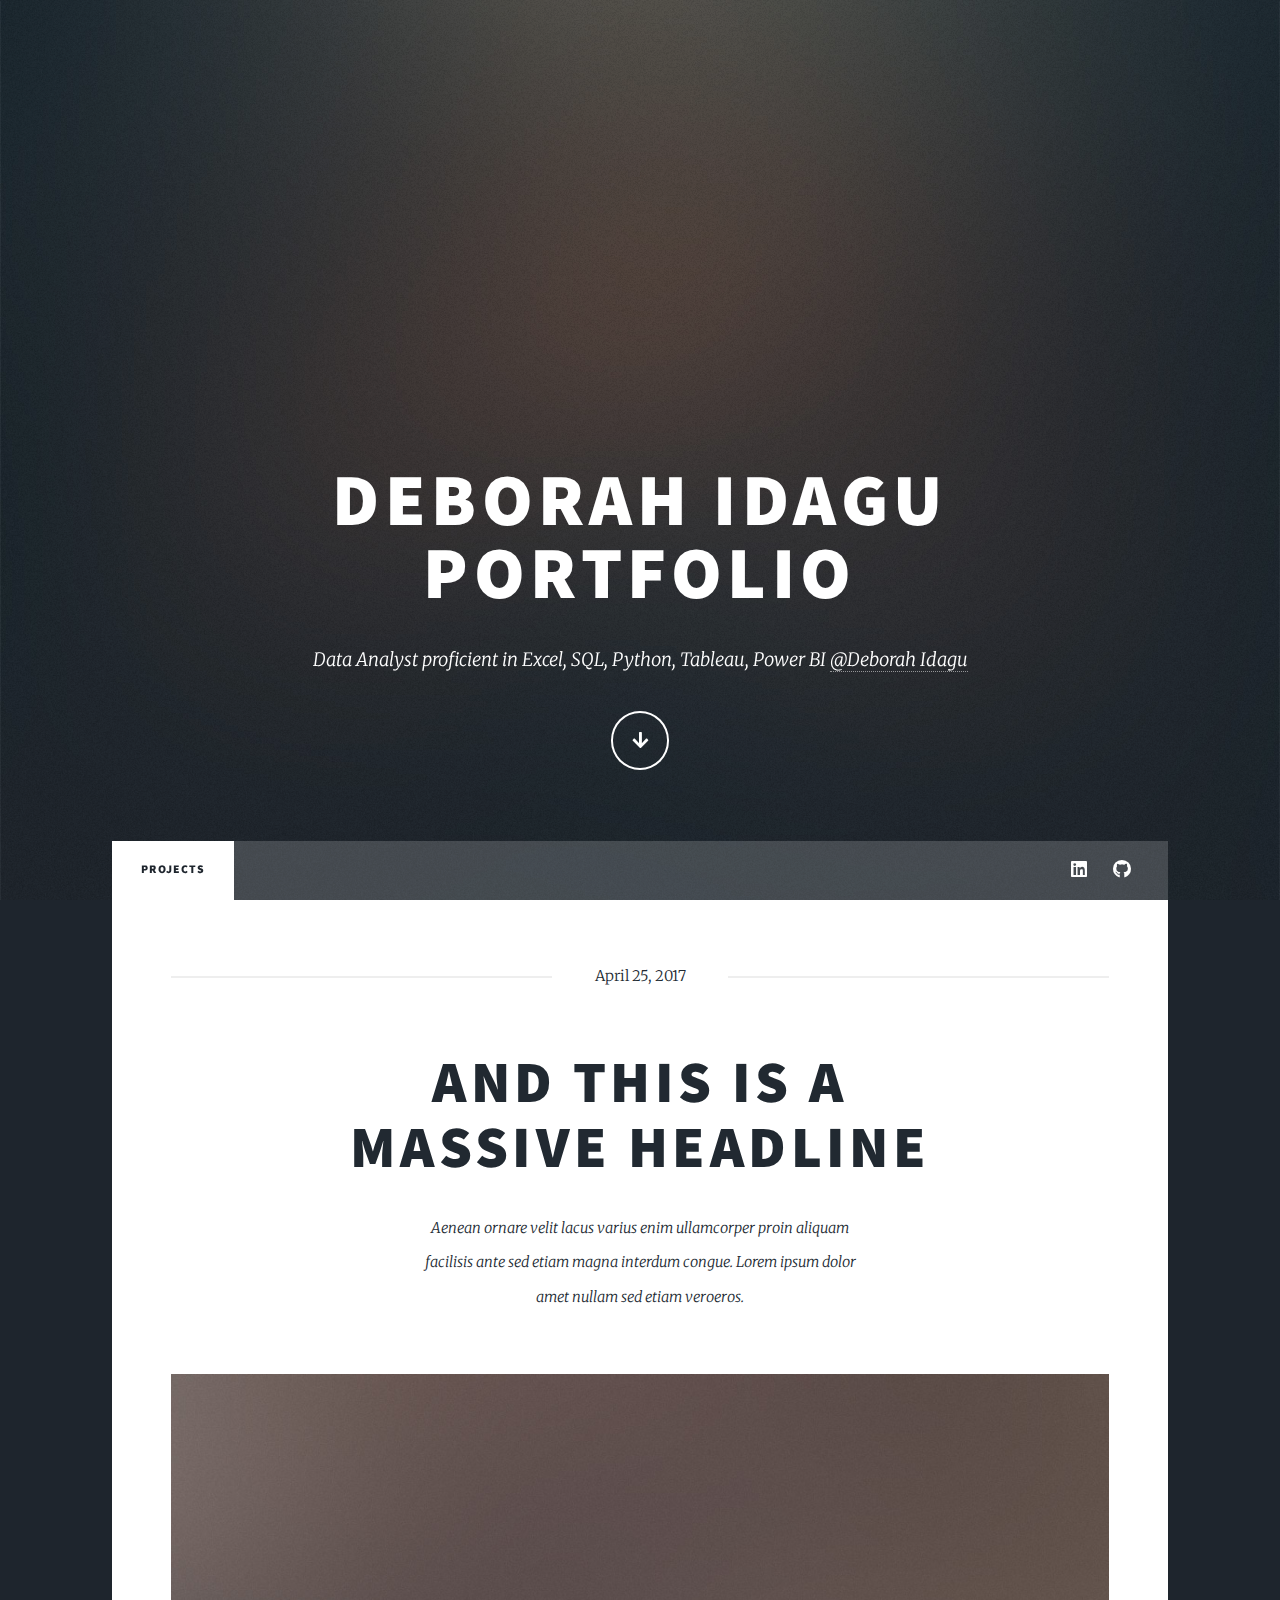
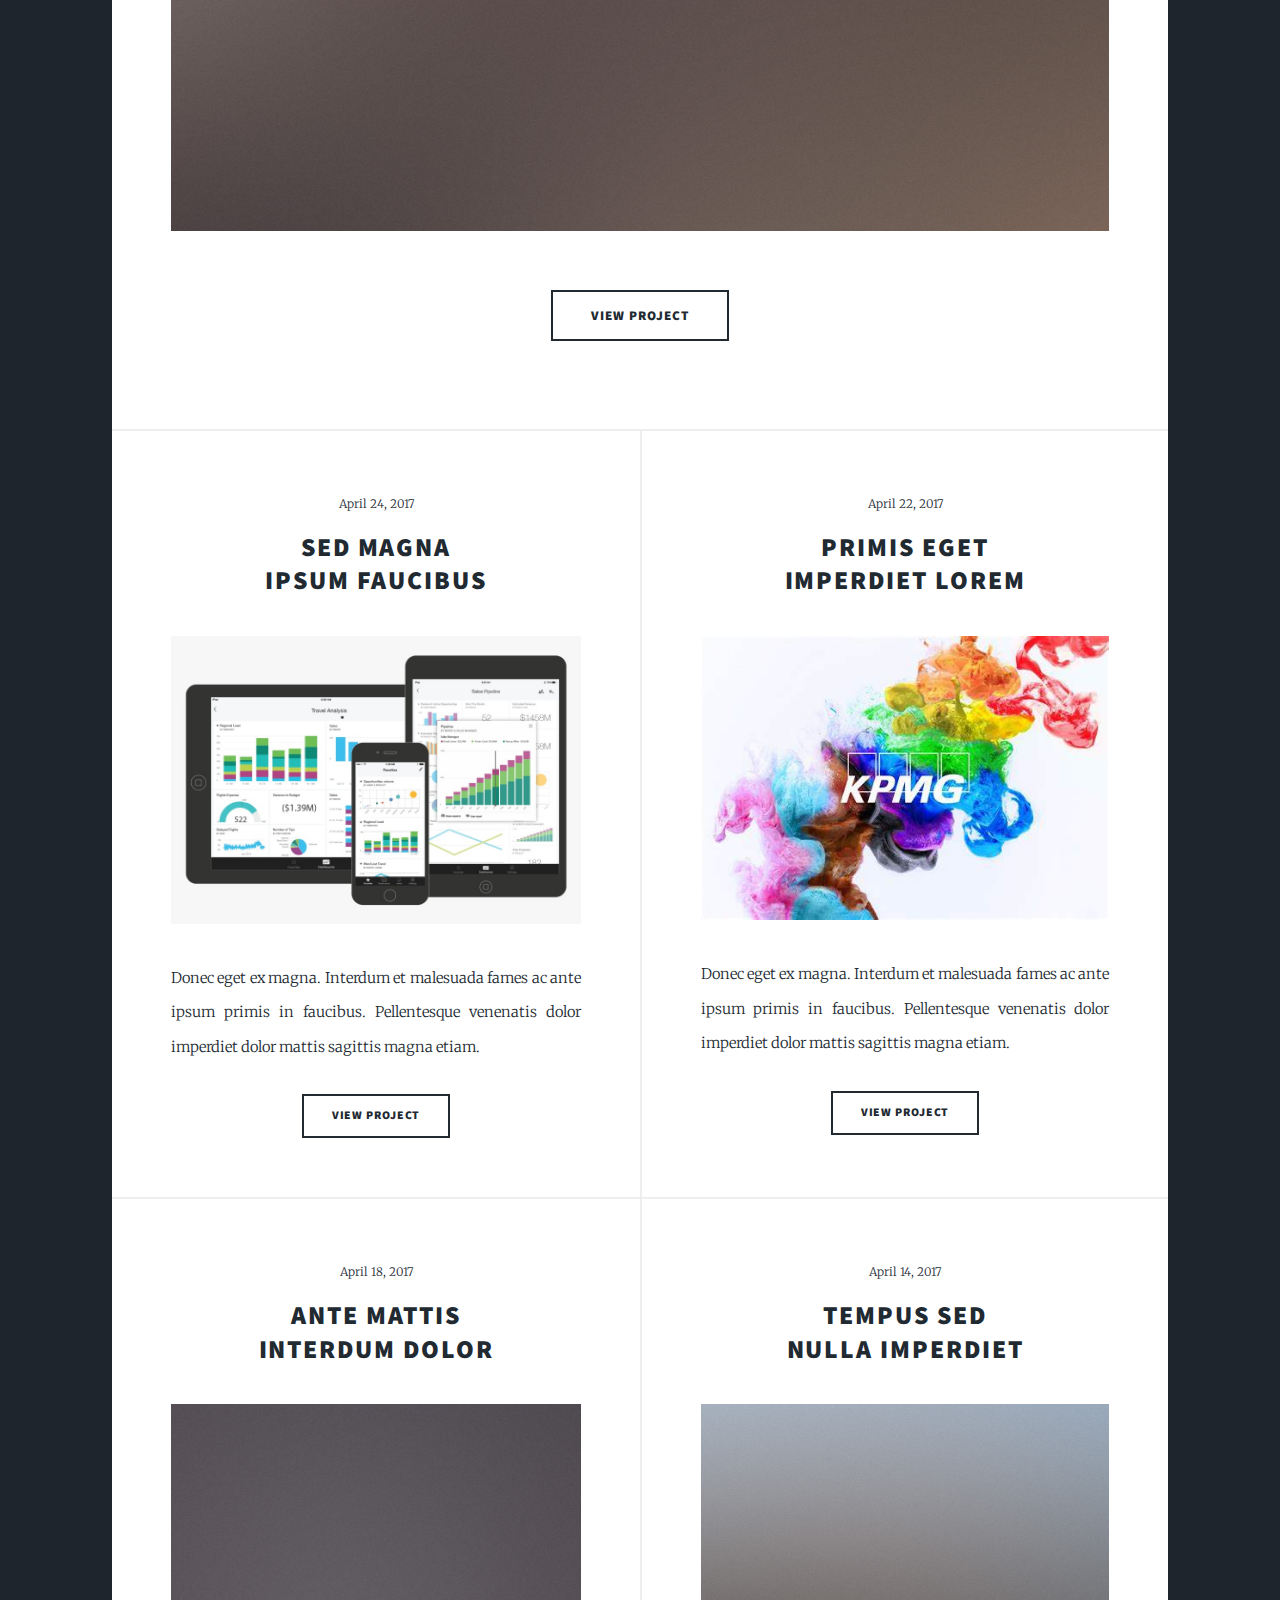
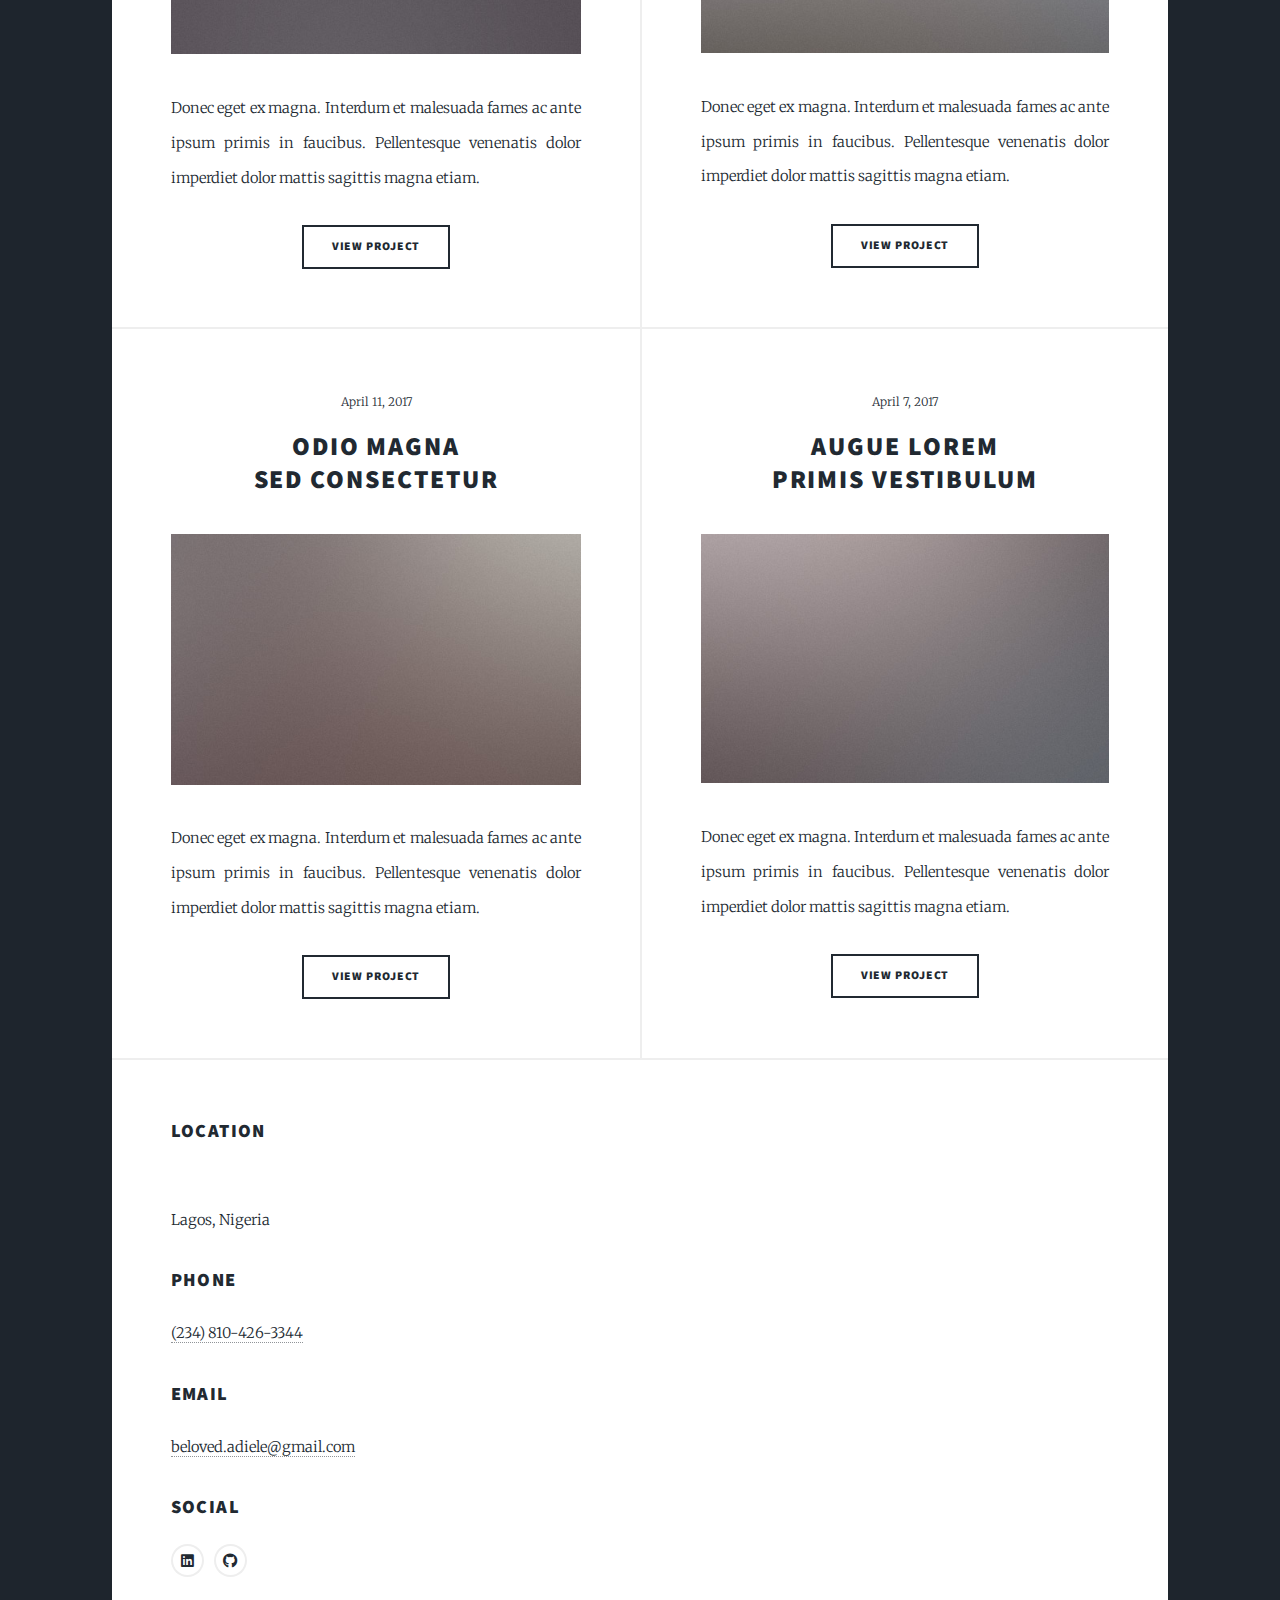
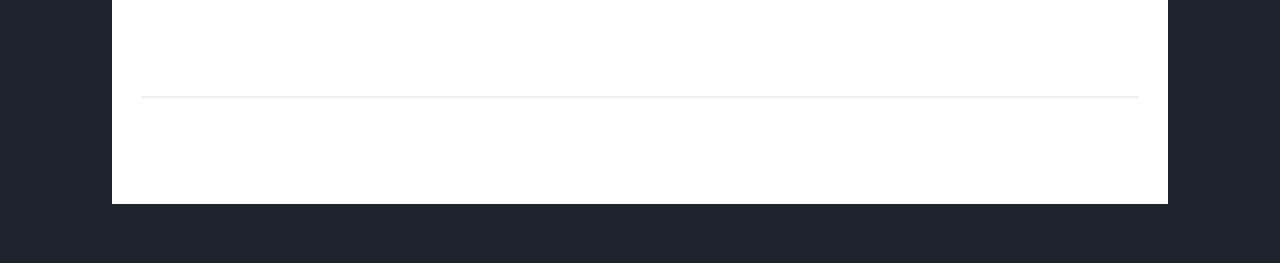
<file: portfolio code.html>
<!DOCTYPE HTML>
<!--
	Massively by HTML5 UP
	html5up.net | @ajlkn
	Free for personal and commercial use under the CCA 3.0 license (html5up.net/license)
-->
<html>
	<head>
		<title>Deborah Idagu Portfolio</title>
		<meta charset="utf-8" />
		<meta name="viewport" content="width=device-width, initial-scale=1, user-scalable=no" />
		<link rel="stylesheet" href="assets/css/main.css" />
		<noscript><link rel="stylesheet" href="assets/css/noscript.css" /></noscript>
	</head>
	<body class="is-preload">

		<!-- Wrapper -->
			<div id="wrapper" class="fade-in">

				<!-- Intro -->
					<div id="intro">
						<h1>Deborah Idagu<br />
						Portfolio</h1>
						<p>Data Analyst proficient in Excel, SQL, Python, Tableau, Power BI  <a href="http://linkedin.com/in/deborahadiele">@Deborah Idagu</a></p>
						<ul class="actions">
							<li><a href="#header" class="button icon solid solo fa-arrow-down scrolly">Continue</a></li>
						</ul>
					</div>

				<!-- Header -->
					<header id="header">
						<a href="index.html" class="logo">Deborah Idagu</a>
					</header>

				<!-- Nav -->
					<nav id="nav">
						<ul class="links">
							<li class="active"><a href="index.html">Projects</a></li>
							
						</ul>
						<ul class="icons">
							<li><a href="http://linkedin.com/in/deborahadiele" class="icon brands alt fa-linkedin"><span class="label">linkedin</span></a></li>
									<li><a href="https://github.com/DeborahIdagu" class="icon brands alt fa-github"><span class="label">GitHub</span></a></li>
						</ul>
					</nav>

				<!-- Main -->
					<div id="main">

						<!-- Featured Post -->
							<article class="post featured">
								<header class="major">
									<span class="date">April 25, 2017</span>
									<h2><a href="#">And this is a<br />
									massive headline</a></h2>
									<p>Aenean ornare velit lacus varius enim ullamcorper proin aliquam<br />
									facilisis ante sed etiam magna interdum congue. Lorem ipsum dolor<br />
									amet nullam sed etiam veroeros.</p>
								</header>
								<a href="#" class="image main"><img src="images/pic01.jpg" alt="" /></a>
								<ul class="actions special">
									<li><a href="#" class="button large">View Project</a></li>
								</ul>
							</article>

						<!-- Posts -->
							<section class="posts">
								<article>
									<header>
										<span class="date">April 24, 2017</span>
										<h2><a href="#">Sed magna<br />
										ipsum faucibus</a></h2>
									</header>
									<a href="#" class="image fit"><img src="images/Power-BI.jpeg" alt="" /></a>
									<p>Donec eget ex magna. Interdum et malesuada fames ac ante ipsum primis in faucibus. Pellentesque venenatis dolor imperdiet dolor mattis sagittis magna etiam.</p>
									<ul class="actions special">
										<li><a href="#" class="button">View Project</a></li>
									</ul>
								</article>
								<article>
									<header>
										<span class="date">April 22, 2017</span>
										<h2><a href="#">Primis eget<br />
										imperdiet lorem</a></h2>
									</header>
									<a href="#" class="image fit"><img src="images/KPMG-new.jfif" alt="" /></a>
									<p>Donec eget ex magna. Interdum et malesuada fames ac ante ipsum primis in faucibus. Pellentesque venenatis dolor imperdiet dolor mattis sagittis magna etiam.</p>
									<ul class="actions special">
										<li><a href="#" class="button">View Project</a></li>
									</ul>
								</article>
								<article>
									<header>
										<span class="date">April 18, 2017</span>
										<h2><a href="#">Ante mattis<br />
										interdum dolor</a></h2>
									</header>
									<a href="#" class="image fit"><img src="images/pic04.jpg" alt="" /></a>
									<p>Donec eget ex magna. Interdum et malesuada fames ac ante ipsum primis in faucibus. Pellentesque venenatis dolor imperdiet dolor mattis sagittis magna etiam.</p>
									<ul class="actions special">
										<li><a href="#" class="button">View Project</a></li>
									</ul>
								</article>
								<article>
									<header>
										<span class="date">April 14, 2017</span>
										<h2><a href="#">Tempus sed<br />
										nulla imperdiet</a></h2>
									</header>
									<a href="#" class="image fit"><img src="images/pic05.jpg" alt="" /></a>
									<p>Donec eget ex magna. Interdum et malesuada fames ac ante ipsum primis in faucibus. Pellentesque venenatis dolor imperdiet dolor mattis sagittis magna etiam.</p>
									<ul class="actions special">
										<li><a href="#" class="button">View Project</a></li>
									</ul>
								</article>
								<article>
									<header>
										<span class="date">April 11, 2017</span>
										<h2><a href="#">Odio magna<br />
										sed consectetur</a></h2>
									</header>
									<a href="#" class="image fit"><img src="images/pic06.jpg" alt="" /></a>
									<p>Donec eget ex magna. Interdum et malesuada fames ac ante ipsum primis in faucibus. Pellentesque venenatis dolor imperdiet dolor mattis sagittis magna etiam.</p>
									<ul class="actions special">
										<li><a href="#" class="button">View Project</a></li>
									</ul>
								</article>
								<article>
									<header>
										<span class="date">April 7, 2017</span>
										<h2><a href="#">Augue lorem<br />
										primis vestibulum</a></h2>
									</header>
									<a href="#" class="image fit"><img src="images/pic07.jpg" alt="" /></a>
									<p>Donec eget ex magna. Interdum et malesuada fames ac ante ipsum primis in faucibus. Pellentesque venenatis dolor imperdiet dolor mattis sagittis magna etiam.</p>
									<ul class="actions special">
										<li><a href="#" class="button">View Project</a></li>
									</ul>
								</article>
							</section>

					
				


						<section class="split contact">
							<section class="alt">
								<h3>Location</h3>
								<p><br />
								Lagos, Nigeria</p>
							</section>
							<section>
								<h3>Phone</h3>
								<p><a href="#">(234) 810-426-3344</a></p>
							</section>
							<section>
								<h3>Email</h3>
								<p><a href="#">beloved.adiele@gmail.com</a></p>
							</section>
							<section>
								<h3>Social</h3>
								<ul class="icons alt">
									
									<li><a href="http://linkedin.com/in/deborahadiele" class="icon brands alt fa-linkedin"><span class="label">linkedin</span></a></li>
									<li><a href="https://github.com/DeborahIdagu" class="icon brands alt fa-github"><span class="label">GitHub</span></a></li>
								</ul>
							</section>
						</section>
					</footer>

				<!-- Copyright -->
					<div id="copyright">
						<ul><li>&copy; Untitled</li><li>Design: <a href="https://html5up.net">HTML5 UP</a></li></ul>
					</div>

			</div>

		<!-- Scripts -->
			<script src="assets/js/jquery.min.js"></script>
			<script src="assets/js/jquery.scrollex.min.js"></script>
			<script src="assets/js/jquery.scrolly.min.js"></script>
			<script src="assets/js/browser.min.js"></script>
			<script src="assets/js/breakpoints.min.js"></script>
			<script src="assets/js/util.js"></script>
			<script src="assets/js/main.js"></script>

	</body>
</html>
</file>
<file: assets/css/main.css>
@import url(fontawesome-all.min.css);
@import url("https://fonts.googleapis.com/css?family=Merriweather:300,700,300italic,700italic|Source+Sans+Pro:900");

/*
	Massively by HTML5 UP
	html5up.net | @ajlkn
	Free for personal and commercial use under the CCA 3.0 license (html5up.net/license)
*/

html, body, div, span, applet, object,
iframe, h1, h2, h3, h4, h5, h6, p, blockquote,
pre, a, abbr, acronym, address, big, cite,
code, del, dfn, em, img, ins, kbd, q, s, samp,
small, strike, strong, sub, sup, tt, var, b,
u, i, center, dl, dt, dd, ol, ul, li, fieldset,
form, label, legend, table, caption, tbody,
tfoot, thead, tr, th, td, article, aside,
canvas, details, embed, figure, figcaption,
footer, header, hgroup, menu, nav, output, ruby,
section, summary, time, mark, audio, video {
	margin: 0;
	padding: 0;
	border: 0;
	font-size: 100%;
	font: inherit;
	vertical-align: baseline;}

article, aside, details, figcaption, figure,
footer, header, hgroup, menu, nav, section {
	display: block;}

body {
	line-height: 1;
}

ol, ul {
	list-style: none;
}

blockquote, q {
	quotes: none;
}

	blockquote:before, blockquote:after, q:before, q:after {
		content: '';
		content: none;
	}

table {
	border-collapse: collapse;
	border-spacing: 0;
}

body {
	-webkit-text-size-adjust: none;
}

mark {
	background-color: transparent;
	color: inherit;
}

input::-moz-focus-inner {
	border: 0;
	padding: 0;
}

input, select, textarea {
	-moz-appearance: none;
	-webkit-appearance: none;
	-ms-appearance: none;
	appearance: none;
}

/* Basic */

	@-ms-viewport {
		width: device-width;
	}

	body {
		-ms-overflow-style: scrollbar;
	}

	@media screen and (max-width: 480px) {

		html, body {
			min-width: 320px;
		}

	}

	html {
		box-sizing: border-box;
	}

	*, *:before, *:after {
		box-sizing: inherit;
	}

	body {
		background-color: #1e252d;
	}

		body.is-preload *, body.is-preload *:before, body.is-preload *:after {
			-moz-animation: none !important;
			-webkit-animation: none !important;
			-ms-animation: none !important;
			animation: none !important;
			-moz-transition: none !important;
			-webkit-transition: none !important;
			-ms-transition: none !important;
			transition: none !important;
		}

/* Type */

	html {
		font-size: 16pt;
	}

		@media screen and (max-width: 1680px) {

			html {
				font-size: 12pt;
			}

		}

		@media screen and (max-width: 1280px) {

			html {
				font-size: 11pt;
			}

		}

		@media screen and (max-width: 360px) {

			html {
				font-size: 10pt;
			}

		}

	body {
		color: #212931;
	}

	body, input, select, textarea {
		font-family: "Merriweather", Georgia, serif;
		font-weight: 300;
		font-size: 1rem;
		line-height: 2.375;
	}

	a {
		-moz-transition: color 0.2s ease-in-out, background-color 0.2s ease-in-out, border-color 0.2s ease-in-out, box-shadow 0.2s ease-in-out;
		-webkit-transition: color 0.2s ease-in-out, background-color 0.2s ease-in-out, border-color 0.2s ease-in-out, box-shadow 0.2s ease-in-out;
		-ms-transition: color 0.2s ease-in-out, background-color 0.2s ease-in-out, border-color 0.2s ease-in-out, box-shadow 0.2s ease-in-out;
		transition: color 0.2s ease-in-out, background-color 0.2s ease-in-out, border-color 0.2s ease-in-out, box-shadow 0.2s ease-in-out;
		border-bottom: dotted 1px;
		text-decoration: none;
	}

		a:hover {
			border-bottom-color: transparent;
		}

	strong, b {
		font-weight: 600;
	}

	em, i {
		font-style: italic;
	}

	p {
		text-align: justify;
		margin: 0 0 2rem 0;
	}

	h1, h2, h3, h4, h5, h6 {
		font-family: "Source Sans Pro", Helvetica, sans-serif;
		font-weight: 900;
		line-height: 1.5;
		letter-spacing: 0.075em;
		text-transform: uppercase;
		margin: 0 0 1rem 0;
	}

		h1 a, h2 a, h3 a, h4 a, h5 a, h6 a {
			border-bottom: 0;
			color: inherit;
			text-decoration: none;
		}

	h1 {
		font-size: 4rem;
		line-height: 1.1;
		margin: 0 0 2rem 0;
	}

	h2 {
		font-size: 1.75rem;
		line-height: 1.3;
		margin: 0 0 1.5rem 0;
	}

	h3 {
		font-size: 1.25rem;
		margin: 0 0 1.5rem 0;
	}

	h4 {
		font-size: 1rem;
	}

	h5 {
		font-size: 0.9rem;
	}

	h6 {
		font-size: 0.8rem;
	}

	sub {
		font-size: 0.8rem;
		position: relative;
		top: 0.5rem;
	}

	sup {
		font-size: 0.8rem;
		position: relative;
		top: -0.5rem;
	}

	blockquote {
		border-left: solid 4px;
		font-style: italic;
		margin: 0 0 2rem 0;
		padding: 0.5rem 0 0.5rem 2rem;
	}

	code {
		border: solid 2px;
		font-family: "Courier New", monospace;
		font-size: 0.9rem;
		margin: 0 0.25rem;
		padding: 0.25rem 0.65rem;
	}

	pre {
		-webkit-overflow-scrolling: touch;
		font-family: "Courier New", monospace;
		font-size: 0.9rem;
		margin: 0 0 2rem 0;
	}

		pre code {
			display: block;
			line-height: 1.75;
			padding: 1rem 1.5rem;
			overflow-x: auto;
		}

	hr {
		border: 0;
		border-bottom: solid 2px;
		margin: 3rem 0;
	}

		hr.major {
			margin: 5rem 0;
		}

	.align-left {
		text-align: left;
	}

	.align-center {
		text-align: center;
	}

	.align-right {
		text-align: right;
	}

	input, select, textarea {
		color: #212931;
	}

	a {
		color: #212931;
		border-bottom-color: rgba(33, 41, 49, 0.5);
	}

		a:hover {
			border-bottom-color: transparent;
			color: #18bfef !important;
		}

	strong, b {
		color: #212931;
	}

	h1, h2, h3, h4, h5, h6 {
		color: #212931;
	}

	blockquote {
		border-left-color: #eeeeee;
	}

	code {
		background: rgba(220, 220, 220, 0.25);
		border-color: #eeeeee;
	}

	hr {
		border-bottom-color: #eeeeee;
	}

/* Row */

	.row {
		display: flex;
		flex-wrap: wrap;
		box-sizing: border-box;
		align-items: stretch;
	}

		.row > * {
			box-sizing: border-box;
		}

		.row.gtr-uniform > * > :last-child {
			margin-bottom: 0;
		}

		.row.aln-left {
			justify-content: flex-start;
		}

		.row.aln-center {
			justify-content: center;
		}

		.row.aln-right {
			justify-content: flex-end;
		}

		.row.aln-top {
			align-items: flex-start;
		}

		.row.aln-middle {
			align-items: center;
		}

		.row.aln-bottom {
			align-items: flex-end;
		}

		.row > .imp {
			order: -1;
		}

		.row > .col-1 {
			width: 8.33333%;
		}

		.row > .off-1 {
			margin-left: 8.33333%;
		}

		.row > .col-2 {
			width: 16.66667%;
		}

		.row > .off-2 {
			margin-left: 16.66667%;
		}

		.row > .col-3 {
			width: 25%;
		}

		.row > .off-3 {
			margin-left: 25%;
		}

		.row > .col-4 {
			width: 33.33333%;
		}

		.row > .off-4 {
			margin-left: 33.33333%;
		}

		.row > .col-5 {
			width: 41.66667%;
		}

		.row > .off-5 {
			margin-left: 41.66667%;
		}

		.row > .col-6 {
			width: 50%;
		}

		.row > .off-6 {
			margin-left: 50%;
		}

		.row > .col-7 {
			width: 58.33333%;
		}

		.row > .off-7 {
			margin-left: 58.33333%;
		}

		.row > .col-8 {
			width: 66.66667%;
		}

		.row > .off-8 {
			margin-left: 66.66667%;
		}

		.row > .col-9 {
			width: 75%;
		}

		.row > .off-9 {
			margin-left: 75%;
		}

		.row > .col-10 {
			width: 83.33333%;
		}

		.row > .off-10 {
			margin-left: 83.33333%;
		}

		.row > .col-11 {
			width: 91.66667%;
		}

		.row > .off-11 {
			margin-left: 91.66667%;
		}

		.row > .col-12 {
			width: 100%;
		}

		.row > .off-12 {
			margin-left: 100%;
		}

		.row.gtr-0 {
			margin-top: 0;
			margin-left: 0rem;
		}

			.row.gtr-0 > * {
				padding: 0 0 0 0rem;
			}

			.row.gtr-0.gtr-uniform {
				margin-top: 0rem;
			}

				.row.gtr-0.gtr-uniform > * {
					padding-top: 0rem;
				}

		.row.gtr-25 {
			margin-top: 0;
			margin-left: -0.375rem;
		}

			.row.gtr-25 > * {
				padding: 0 0 0 0.375rem;
			}

			.row.gtr-25.gtr-uniform {
				margin-top: -0.375rem;
			}

				.row.gtr-25.gtr-uniform > * {
					padding-top: 0.375rem;
				}

		.row.gtr-50 {
			margin-top: 0;
			margin-left: -0.75rem;
		}

			.row.gtr-50 > * {
				padding: 0 0 0 0.75rem;
			}

			.row.gtr-50.gtr-uniform {
				margin-top: -0.75rem;
			}

				.row.gtr-50.gtr-uniform > * {
					padding-top: 0.75rem;
				}

		.row {
			margin-top: 0;
			margin-left: -1.5rem;
		}

			.row > * {
				padding: 0 0 0 1.5rem;
			}

			.row.gtr-uniform {
				margin-top: -1.5rem;
			}

				.row.gtr-uniform > * {
					padding-top: 1.5rem;
				}

		.row.gtr-150 {
			margin-top: 0;
			margin-left: -2.25rem;
		}

			.row.gtr-150 > * {
				padding: 0 0 0 2.25rem;
			}

			.row.gtr-150.gtr-uniform {
				margin-top: -2.25rem;
			}

				.row.gtr-150.gtr-uniform > * {
					padding-top: 2.25rem;
				}

		.row.gtr-200 {
			margin-top: 0;
			margin-left: -3rem;
		}

			.row.gtr-200 > * {
				padding: 0 0 0 3rem;
			}

			.row.gtr-200.gtr-uniform {
				margin-top: -3rem;
			}

				.row.gtr-200.gtr-uniform > * {
					padding-top: 3rem;
				}

		@media screen and (max-width: 1680px) {

			.row {
				display: flex;
				flex-wrap: wrap;
				box-sizing: border-box;
				align-items: stretch;
			}

				.row > * {
					box-sizing: border-box;
				}

				.row.gtr-uniform > * > :last-child {
					margin-bottom: 0;
				}

				.row.aln-left {
					justify-content: flex-start;
				}

				.row.aln-center {
					justify-content: center;
				}

				.row.aln-right {
					justify-content: flex-end;
				}

				.row.aln-top {
					align-items: flex-start;
				}

				.row.aln-middle {
					align-items: center;
				}

				.row.aln-bottom {
					align-items: flex-end;
				}

				.row > .imp-xlarge {
					order: -1;
				}

				.row > .col-1-xlarge {
					width: 8.33333%;
				}

				.row > .off-1-xlarge {
					margin-left: 8.33333%;
				}

				.row > .col-2-xlarge {
					width: 16.66667%;
				}

				.row > .off-2-xlarge {
					margin-left: 16.66667%;
				}

				.row > .col-3-xlarge {
					width: 25%;
				}

				.row > .off-3-xlarge {
					margin-left: 25%;
				}

				.row > .col-4-xlarge {
					width: 33.33333%;
				}

				.row > .off-4-xlarge {
					margin-left: 33.33333%;
				}

				.row > .col-5-xlarge {
					width: 41.66667%;
				}

				.row > .off-5-xlarge {
					margin-left: 41.66667%;
				}

				.row > .col-6-xlarge {
					width: 50%;
				}

				.row > .off-6-xlarge {
					margin-left: 50%;
				}

				.row > .col-7-xlarge {
					width: 58.33333%;
				}

				.row > .off-7-xlarge {
					margin-left: 58.33333%;
				}

				.row > .col-8-xlarge {
					width: 66.66667%;
				}

				.row > .off-8-xlarge {
					margin-left: 66.66667%;
				}

				.row > .col-9-xlarge {
					width: 75%;
				}

				.row > .off-9-xlarge {
					margin-left: 75%;
				}

				.row > .col-10-xlarge {
					width: 83.33333%;
				}

				.row > .off-10-xlarge {
					margin-left: 83.33333%;
				}

				.row > .col-11-xlarge {
					width: 91.66667%;
				}

				.row > .off-11-xlarge {
					margin-left: 91.66667%;
				}

				.row > .col-12-xlarge {
					width: 100%;
				}

				.row > .off-12-xlarge {
					margin-left: 100%;
				}

				.row.gtr-0 {
					margin-top: 0;
					margin-left: 0rem;
				}

					.row.gtr-0 > * {
						padding: 0 0 0 0rem;
					}

					.row.gtr-0.gtr-uniform {
						margin-top: 0rem;
					}

						.row.gtr-0.gtr-uniform > * {
							padding-top: 0rem;
						}

				.row.gtr-25 {
					margin-top: 0;
					margin-left: -0.375rem;
				}

					.row.gtr-25 > * {
						padding: 0 0 0 0.375rem;
					}

					.row.gtr-25.gtr-uniform {
						margin-top: -0.375rem;
					}

						.row.gtr-25.gtr-uniform > * {
							padding-top: 0.375rem;
						}

				.row.gtr-50 {
					margin-top: 0;
					margin-left: -0.75rem;
				}

					.row.gtr-50 > * {
						padding: 0 0 0 0.75rem;
					}

					.row.gtr-50.gtr-uniform {
						margin-top: -0.75rem;
					}

						.row.gtr-50.gtr-uniform > * {
							padding-top: 0.75rem;
						}

				.row {
					margin-top: 0;
					margin-left: -1.5rem;
				}

					.row > * {
						padding: 0 0 0 1.5rem;
					}

					.row.gtr-uniform {
						margin-top: -1.5rem;
					}

						.row.gtr-uniform > * {
							padding-top: 1.5rem;
						}

				.row.gtr-150 {
					margin-top: 0;
					margin-left: -2.25rem;
				}

					.row.gtr-150 > * {
						padding: 0 0 0 2.25rem;
					}

					.row.gtr-150.gtr-uniform {
						margin-top: -2.25rem;
					}

						.row.gtr-150.gtr-uniform > * {
							padding-top: 2.25rem;
						}

				.row.gtr-200 {
					margin-top: 0;
					margin-left: -3rem;
				}

					.row.gtr-200 > * {
						padding: 0 0 0 3rem;
					}

					.row.gtr-200.gtr-uniform {
						margin-top: -3rem;
					}

						.row.gtr-200.gtr-uniform > * {
							padding-top: 3rem;
						}

		}

		@media screen and (max-width: 1280px) {

			.row {
				display: flex;
				flex-wrap: wrap;
				box-sizing: border-box;
				align-items: stretch;
			}

				.row > * {
					box-sizing: border-box;
				}

				.row.gtr-uniform > * > :last-child {
					margin-bottom: 0;
				}

				.row.aln-left {
					justify-content: flex-start;
				}

				.row.aln-center {
					justify-content: center;
				}

				.row.aln-right {
					justify-content: flex-end;
				}

				.row.aln-top {
					align-items: flex-start;
				}

				.row.aln-middle {
					align-items: center;
				}

				.row.aln-bottom {
					align-items: flex-end;
				}

				.row > .imp-large {
					order: -1;
				}

				.row > .col-1-large {
					width: 8.33333%;
				}

				.row > .off-1-large {
					margin-left: 8.33333%;
				}

				.row > .col-2-large {
					width: 16.66667%;
				}

				.row > .off-2-large {
					margin-left: 16.66667%;
				}

				.row > .col-3-large {
					width: 25%;
				}

				.row > .off-3-large {
					margin-left: 25%;
				}

				.row > .col-4-large {
					width: 33.33333%;
				}

				.row > .off-4-large {
					margin-left: 33.33333%;
				}

				.row > .col-5-large {
					width: 41.66667%;
				}

				.row > .off-5-large {
					margin-left: 41.66667%;
				}

				.row > .col-6-large {
					width: 50%;
				}

				.row > .off-6-large {
					margin-left: 50%;
				}

				.row > .col-7-large {
					width: 58.33333%;
				}

				.row > .off-7-large {
					margin-left: 58.33333%;
				}

				.row > .col-8-large {
					width: 66.66667%;
				}

				.row > .off-8-large {
					margin-left: 66.66667%;
				}

				.row > .col-9-large {
					width: 75%;
				}

				.row > .off-9-large {
					margin-left: 75%;
				}

				.row > .col-10-large {
					width: 83.33333%;
				}

				.row > .off-10-large {
					margin-left: 83.33333%;
				}

				.row > .col-11-large {
					width: 91.66667%;
				}

				.row > .off-11-large {
					margin-left: 91.66667%;
				}

				.row > .col-12-large {
					width: 100%;
				}

				.row > .off-12-large {
					margin-left: 100%;
				}

				.row.gtr-0 {
					margin-top: 0;
					margin-left: 0rem;
				}

					.row.gtr-0 > * {
						padding: 0 0 0 0rem;
					}

					.row.gtr-0.gtr-uniform {
						margin-top: 0rem;
					}

						.row.gtr-0.gtr-uniform > * {
							padding-top: 0rem;
						}

				.row.gtr-25 {
					margin-top: 0;
					margin-left: -0.375rem;
				}

					.row.gtr-25 > * {
						padding: 0 0 0 0.375rem;
					}

					.row.gtr-25.gtr-uniform {
						margin-top: -0.375rem;
					}

						.row.gtr-25.gtr-uniform > * {
							padding-top: 0.375rem;
						}

				.row.gtr-50 {
					margin-top: 0;
					margin-left: -0.75rem;
				}

					.row.gtr-50 > * {
						padding: 0 0 0 0.75rem;
					}

					.row.gtr-50.gtr-uniform {
						margin-top: -0.75rem;
					}

						.row.gtr-50.gtr-uniform > * {
							padding-top: 0.75rem;
						}

				.row {
					margin-top: 0;
					margin-left: -1.5rem;
				}

					.row > * {
						padding: 0 0 0 1.5rem;
					}

					.row.gtr-uniform {
						margin-top: -1.5rem;
					}

						.row.gtr-uniform > * {
							padding-top: 1.5rem;
						}

				.row.gtr-150 {
					margin-top: 0;
					margin-left: -2.25rem;
				}

					.row.gtr-150 > * {
						padding: 0 0 0 2.25rem;
					}

					.row.gtr-150.gtr-uniform {
						margin-top: -2.25rem;
					}

						.row.gtr-150.gtr-uniform > * {
							padding-top: 2.25rem;
						}

				.row.gtr-200 {
					margin-top: 0;
					margin-left: -3rem;
				}

					.row.gtr-200 > * {
						padding: 0 0 0 3rem;
					}

					.row.gtr-200.gtr-uniform {
						margin-top: -3rem;
					}

						.row.gtr-200.gtr-uniform > * {
							padding-top: 3rem;
						}

		}

		@media screen and (max-width: 980px) {

			.row {
				display: flex;
				flex-wrap: wrap;
				box-sizing: border-box;
				align-items: stretch;
			}

				.row > * {
					box-sizing: border-box;
				}

				.row.gtr-uniform > * > :last-child {
					margin-bottom: 0;
				}

				.row.aln-left {
					justify-content: flex-start;
				}

				.row.aln-center {
					justify-content: center;
				}

				.row.aln-right {
					justify-content: flex-end;
				}

				.row.aln-top {
					align-items: flex-start;
				}

				.row.aln-middle {
					align-items: center;
				}

				.row.aln-bottom {
					align-items: flex-end;
				}

				.row > .imp-medium {
					order: -1;
				}

				.row > .col-1-medium {
					width: 8.33333%;
				}

				.row > .off-1-medium {
					margin-left: 8.33333%;
				}

				.row > .col-2-medium {
					width: 16.66667%;
				}

				.row > .off-2-medium {
					margin-left: 16.66667%;
				}

				.row > .col-3-medium {
					width: 25%;
				}

				.row > .off-3-medium {
					margin-left: 25%;
				}

				.row > .col-4-medium {
					width: 33.33333%;
				}

				.row > .off-4-medium {
					margin-left: 33.33333%;
				}

				.row > .col-5-medium {
					width: 41.66667%;
				}

				.row > .off-5-medium {
					margin-left: 41.66667%;
				}

				.row > .col-6-medium {
					width: 50%;
				}

				.row > .off-6-medium {
					margin-left: 50%;
				}

				.row > .col-7-medium {
					width: 58.33333%;
				}

				.row > .off-7-medium {
					margin-left: 58.33333%;
				}

				.row > .col-8-medium {
					width: 66.66667%;
				}

				.row > .off-8-medium {
					margin-left: 66.66667%;
				}

				.row > .col-9-medium {
					width: 75%;
				}

				.row > .off-9-medium {
					margin-left: 75%;
				}

				.row > .col-10-medium {
					width: 83.33333%;
				}

				.row > .off-10-medium {
					margin-left: 83.33333%;
				}

				.row > .col-11-medium {
					width: 91.66667%;
				}

				.row > .off-11-medium {
					margin-left: 91.66667%;
				}

				.row > .col-12-medium {
					width: 100%;
				}

				.row > .off-12-medium {
					margin-left: 100%;
				}

				.row.gtr-0 {
					margin-top: 0;
					margin-left: 0rem;
				}

					.row.gtr-0 > * {
						padding: 0 0 0 0rem;
					}

					.row.gtr-0.gtr-uniform {
						margin-top: 0rem;
					}

						.row.gtr-0.gtr-uniform > * {
							padding-top: 0rem;
						}

				.row.gtr-25 {
					margin-top: 0;
					margin-left: -0.375rem;
				}

					.row.gtr-25 > * {
						padding: 0 0 0 0.375rem;
					}

					.row.gtr-25.gtr-uniform {
						margin-top: -0.375rem;
					}

						.row.gtr-25.gtr-uniform > * {
							padding-top: 0.375rem;
						}

				.row.gtr-50 {
					margin-top: 0;
					margin-left: -0.75rem;
				}

					.row.gtr-50 > * {
						padding: 0 0 0 0.75rem;
					}

					.row.gtr-50.gtr-uniform {
						margin-top: -0.75rem;
					}

						.row.gtr-50.gtr-uniform > * {
							padding-top: 0.75rem;
						}

				.row {
					margin-top: 0;
					margin-left: -1.5rem;
				}

					.row > * {
						padding: 0 0 0 1.5rem;
					}

					.row.gtr-uniform {
						margin-top: -1.5rem;
					}

						.row.gtr-uniform > * {
							padding-top: 1.5rem;
						}

				.row.gtr-150 {
					margin-top: 0;
					margin-left: -2.25rem;
				}

					.row.gtr-150 > * {
						padding: 0 0 0 2.25rem;
					}

					.row.gtr-150.gtr-uniform {
						margin-top: -2.25rem;
					}

						.row.gtr-150.gtr-uniform > * {
							padding-top: 2.25rem;
						}

				.row.gtr-200 {
					margin-top: 0;
					margin-left: -3rem;
				}

					.row.gtr-200 > * {
						padding: 0 0 0 3rem;
					}

					.row.gtr-200.gtr-uniform {
						margin-top: -3rem;
					}

						.row.gtr-200.gtr-uniform > * {
							padding-top: 3rem;
						}

		}

		@media screen and (max-width: 736px) {

			.row {
				display: flex;
				flex-wrap: wrap;
				box-sizing: border-box;
				align-items: stretch;
			}

				.row > * {
					box-sizing: border-box;
				}

				.row.gtr-uniform > * > :last-child {
					margin-bottom: 0;
				}

				.row.aln-left {
					justify-content: flex-start;
				}

				.row.aln-center {
					justify-content: center;
				}

				.row.aln-right {
					justify-content: flex-end;
				}

				.row.aln-top {
					align-items: flex-start;
				}

				.row.aln-middle {
					align-items: center;
				}

				.row.aln-bottom {
					align-items: flex-end;
				}

				.row > .imp-small {
					order: -1;
				}

				.row > .col-1-small {
					width: 8.33333%;
				}

				.row > .off-1-small {
					margin-left: 8.33333%;
				}

				.row > .col-2-small {
					width: 16.66667%;
				}

				.row > .off-2-small {
					margin-left: 16.66667%;
				}

				.row > .col-3-small {
					width: 25%;
				}

				.row > .off-3-small {
					margin-left: 25%;
				}

				.row > .col-4-small {
					width: 33.33333%;
				}

				.row > .off-4-small {
					margin-left: 33.33333%;
				}

				.row > .col-5-small {
					width: 41.66667%;
				}

				.row > .off-5-small {
					margin-left: 41.66667%;
				}

				.row > .col-6-small {
					width: 50%;
				}

				.row > .off-6-small {
					margin-left: 50%;
				}

				.row > .col-7-small {
					width: 58.33333%;
				}

				.row > .off-7-small {
					margin-left: 58.33333%;
				}

				.row > .col-8-small {
					width: 66.66667%;
				}

				.row > .off-8-small {
					margin-left: 66.66667%;
				}

				.row > .col-9-small {
					width: 75%;
				}

				.row > .off-9-small {
					margin-left: 75%;
				}

				.row > .col-10-small {
					width: 83.33333%;
				}

				.row > .off-10-small {
					margin-left: 83.33333%;
				}

				.row > .col-11-small {
					width: 91.66667%;
				}

				.row > .off-11-small {
					margin-left: 91.66667%;
				}

				.row > .col-12-small {
					width: 100%;
				}

				.row > .off-12-small {
					margin-left: 100%;
				}

				.row.gtr-0 {
					margin-top: 0;
					margin-left: 0rem;
				}

					.row.gtr-0 > * {
						padding: 0 0 0 0rem;
					}

					.row.gtr-0.gtr-uniform {
						margin-top: 0rem;
					}

						.row.gtr-0.gtr-uniform > * {
							padding-top: 0rem;
						}

				.row.gtr-25 {
					margin-top: 0;
					margin-left: -0.375rem;
				}

					.row.gtr-25 > * {
						padding: 0 0 0 0.375rem;
					}

					.row.gtr-25.gtr-uniform {
						margin-top: -0.375rem;
					}

						.row.gtr-25.gtr-uniform > * {
							padding-top: 0.375rem;
						}

				.row.gtr-50 {
					margin-top: 0;
					margin-left: -0.75rem;
				}

					.row.gtr-50 > * {
						padding: 0 0 0 0.75rem;
					}

					.row.gtr-50.gtr-uniform {
						margin-top: -0.75rem;
					}

						.row.gtr-50.gtr-uniform > * {
							padding-top: 0.75rem;
						}

				.row {
					margin-top: 0;
					margin-left: -1.5rem;
				}

					.row > * {
						padding: 0 0 0 1.5rem;
					}

					.row.gtr-uniform {
						margin-top: -1.5rem;
					}

						.row.gtr-uniform > * {
							padding-top: 1.5rem;
						}

				.row.gtr-150 {
					margin-top: 0;
					margin-left: -2.25rem;
				}

					.row.gtr-150 > * {
						padding: 0 0 0 2.25rem;
					}

					.row.gtr-150.gtr-uniform {
						margin-top: -2.25rem;
					}

						.row.gtr-150.gtr-uniform > * {
							padding-top: 2.25rem;
						}

				.row.gtr-200 {
					margin-top: 0;
					margin-left: -3rem;
				}

					.row.gtr-200 > * {
						padding: 0 0 0 3rem;
					}

					.row.gtr-200.gtr-uniform {
						margin-top: -3rem;
					}

						.row.gtr-200.gtr-uniform > * {
							padding-top: 3rem;
						}

		}

		@media screen and (max-width: 480px) {

			.row {
				display: flex;
				flex-wrap: wrap;
				box-sizing: border-box;
				align-items: stretch;
			}

				.row > * {
					box-sizing: border-box;
				}

				.row.gtr-uniform > * > :last-child {
					margin-bottom: 0;
				}

				.row.aln-left {
					justify-content: flex-start;
				}

				.row.aln-center {
					justify-content: center;
				}

				.row.aln-right {
					justify-content: flex-end;
				}

				.row.aln-top {
					align-items: flex-start;
				}

				.row.aln-middle {
					align-items: center;
				}

				.row.aln-bottom {
					align-items: flex-end;
				}

				.row > .imp-xsmall {
					order: -1;
				}

				.row > .col-1-xsmall {
					width: 8.33333%;
				}

				.row > .off-1-xsmall {
					margin-left: 8.33333%;
				}

				.row > .col-2-xsmall {
					width: 16.66667%;
				}

				.row > .off-2-xsmall {
					margin-left: 16.66667%;
				}

				.row > .col-3-xsmall {
					width: 25%;
				}

				.row > .off-3-xsmall {
					margin-left: 25%;
				}

				.row > .col-4-xsmall {
					width: 33.33333%;
				}

				.row > .off-4-xsmall {
					margin-left: 33.33333%;
				}

				.row > .col-5-xsmall {
					width: 41.66667%;
				}

				.row > .off-5-xsmall {
					margin-left: 41.66667%;
				}

				.row > .col-6-xsmall {
					width: 50%;
				}

				.row > .off-6-xsmall {
					margin-left: 50%;
				}

				.row > .col-7-xsmall {
					width: 58.33333%;
				}

				.row > .off-7-xsmall {
					margin-left: 58.33333%;
				}

				.row > .col-8-xsmall {
					width: 66.66667%;
				}

				.row > .off-8-xsmall {
					margin-left: 66.66667%;
				}

				.row > .col-9-xsmall {
					width: 75%;
				}

				.row > .off-9-xsmall {
					margin-left: 75%;
				}

				.row > .col-10-xsmall {
					width: 83.33333%;
				}

				.row > .off-10-xsmall {
					margin-left: 83.33333%;
				}

				.row > .col-11-xsmall {
					width: 91.66667%;
				}

				.row > .off-11-xsmall {
					margin-left: 91.66667%;
				}

				.row > .col-12-xsmall {
					width: 100%;
				}

				.row > .off-12-xsmall {
					margin-left: 100%;
				}

				.row.gtr-0 {
					margin-top: 0;
					margin-left: 0rem;
				}

					.row.gtr-0 > * {
						padding: 0 0 0 0rem;
					}

					.row.gtr-0.gtr-uniform {
						margin-top: 0rem;
					}

						.row.gtr-0.gtr-uniform > * {
							padding-top: 0rem;
						}

				.row.gtr-25 {
					margin-top: 0;
					margin-left: -0.375rem;
				}

					.row.gtr-25 > * {
						padding: 0 0 0 0.375rem;
					}

					.row.gtr-25.gtr-uniform {
						margin-top: -0.375rem;
					}

						.row.gtr-25.gtr-uniform > * {
							padding-top: 0.375rem;
						}

				.row.gtr-50 {
					margin-top: 0;
					margin-left: -0.75rem;
				}

					.row.gtr-50 > * {
						padding: 0 0 0 0.75rem;
					}

					.row.gtr-50.gtr-uniform {
						margin-top: -0.75rem;
					}

						.row.gtr-50.gtr-uniform > * {
							padding-top: 0.75rem;
						}

				.row {
					margin-top: 0;
					margin-left: -1.5rem;
				}

					.row > * {
						padding: 0 0 0 1.5rem;
					}

					.row.gtr-uniform {
						margin-top: -1.5rem;
					}

						.row.gtr-uniform > * {
							padding-top: 1.5rem;
						}

				.row.gtr-150 {
					margin-top: 0;
					margin-left: -2.25rem;
				}

					.row.gtr-150 > * {
						padding: 0 0 0 2.25rem;
					}

					.row.gtr-150.gtr-uniform {
						margin-top: -2.25rem;
					}

						.row.gtr-150.gtr-uniform > * {
							padding-top: 2.25rem;
						}

				.row.gtr-200 {
					margin-top: 0;
					margin-left: -3rem;
				}

					.row.gtr-200 > * {
						padding: 0 0 0 3rem;
					}

					.row.gtr-200.gtr-uniform {
						margin-top: -3rem;
					}

						.row.gtr-200.gtr-uniform > * {
							padding-top: 3rem;
						}

		}

		@media screen and (max-width: 360px) {

			.row {
				display: flex;
				flex-wrap: wrap;
				box-sizing: border-box;
				align-items: stretch;
			}

				.row > * {
					box-sizing: border-box;
				}

				.row.gtr-uniform > * > :last-child {
					margin-bottom: 0;
				}

				.row.aln-left {
					justify-content: flex-start;
				}

				.row.aln-center {
					justify-content: center;
				}

				.row.aln-right {
					justify-content: flex-end;
				}

				.row.aln-top {
					align-items: flex-start;
				}

				.row.aln-middle {
					align-items: center;
				}

				.row.aln-bottom {
					align-items: flex-end;
				}

				.row > .imp-xxsmall {
					order: -1;
				}

				.row > .col-1-xxsmall {
					width: 8.33333%;
				}

				.row > .off-1-xxsmall {
					margin-left: 8.33333%;
				}

				.row > .col-2-xxsmall {
					width: 16.66667%;
				}

				.row > .off-2-xxsmall {
					margin-left: 16.66667%;
				}

				.row > .col-3-xxsmall {
					width: 25%;
				}

				.row > .off-3-xxsmall {
					margin-left: 25%;
				}

				.row > .col-4-xxsmall {
					width: 33.33333%;
				}

				.row > .off-4-xxsmall {
					margin-left: 33.33333%;
				}

				.row > .col-5-xxsmall {
					width: 41.66667%;
				}

				.row > .off-5-xxsmall {
					margin-left: 41.66667%;
				}

				.row > .col-6-xxsmall {
					width: 50%;
				}

				.row > .off-6-xxsmall {
					margin-left: 50%;
				}

				.row > .col-7-xxsmall {
					width: 58.33333%;
				}

				.row > .off-7-xxsmall {
					margin-left: 58.33333%;
				}

				.row > .col-8-xxsmall {
					width: 66.66667%;
				}

				.row > .off-8-xxsmall {
					margin-left: 66.66667%;
				}

				.row > .col-9-xxsmall {
					width: 75%;
				}

				.row > .off-9-xxsmall {
					margin-left: 75%;
				}

				.row > .col-10-xxsmall {
					width: 83.33333%;
				}

				.row > .off-10-xxsmall {
					margin-left: 83.33333%;
				}

				.row > .col-11-xxsmall {
					width: 91.66667%;
				}

				.row > .off-11-xxsmall {
					margin-left: 91.66667%;
				}

				.row > .col-12-xxsmall {
					width: 100%;
				}

				.row > .off-12-xxsmall {
					margin-left: 100%;
				}

				.row.gtr-0 {
					margin-top: 0;
					margin-left: 0rem;
				}

					.row.gtr-0 > * {
						padding: 0 0 0 0rem;
					}

					.row.gtr-0.gtr-uniform {
						margin-top: 0rem;
					}

						.row.gtr-0.gtr-uniform > * {
							padding-top: 0rem;
						}

				.row.gtr-25 {
					margin-top: 0;
					margin-left: -0.375rem;
				}

					.row.gtr-25 > * {
						padding: 0 0 0 0.375rem;
					}

					.row.gtr-25.gtr-uniform {
						margin-top: -0.375rem;
					}

						.row.gtr-25.gtr-uniform > * {
							padding-top: 0.375rem;
						}

				.row.gtr-50 {
					margin-top: 0;
					margin-left: -0.75rem;
				}

					.row.gtr-50 > * {
						padding: 0 0 0 0.75rem;
					}

					.row.gtr-50.gtr-uniform {
						margin-top: -0.75rem;
					}

						.row.gtr-50.gtr-uniform > * {
							padding-top: 0.75rem;
						}

				.row {
					margin-top: 0;
					margin-left: -1.5rem;
				}

					.row > * {
						padding: 0 0 0 1.5rem;
					}

					.row.gtr-uniform {
						margin-top: -1.5rem;
					}

						.row.gtr-uniform > * {
							padding-top: 1.5rem;
						}

				.row.gtr-150 {
					margin-top: 0;
					margin-left: -2.25rem;
				}

					.row.gtr-150 > * {
						padding: 0 0 0 2.25rem;
					}

					.row.gtr-150.gtr-uniform {
						margin-top: -2.25rem;
					}

						.row.gtr-150.gtr-uniform > * {
							padding-top: 2.25rem;
						}

				.row.gtr-200 {
					margin-top: 0;
					margin-left: -3rem;
				}

					.row.gtr-200 > * {
						padding: 0 0 0 3rem;
					}

					.row.gtr-200.gtr-uniform {
						margin-top: -3rem;
					}

						.row.gtr-200.gtr-uniform > * {
							padding-top: 3rem;
						}

		}

/* Box */

	.box {
		border: solid 2px;
		margin-bottom: 2rem;
		padding: 1.5rem;
	}

		.box > :last-child,
		.box > :last-child > :last-child,
		.box > :last-child > :last-child > :last-child {
			margin-bottom: 0;
		}

		.box.alt {
			border: 0;
			border-radius: 0;
			padding: 0;
		}

	.box {
		border-color: #eeeeee;
	}

/* Button */

	input[type="submit"],
	input[type="reset"],
	input[type="button"],
	button,
	.button {
		-moz-appearance: none;
		-webkit-appearance: none;
		-ms-appearance: none;
		appearance: none;
		-moz-transition: background-color 0.2s ease-in-out, box-shadow 0.2s ease-in-out, color 0.2s ease-in-out;
		-webkit-transition: background-color 0.2s ease-in-out, box-shadow 0.2s ease-in-out, color 0.2s ease-in-out;
		-ms-transition: background-color 0.2s ease-in-out, box-shadow 0.2s ease-in-out, color 0.2s ease-in-out;
		transition: background-color 0.2s ease-in-out, box-shadow 0.2s ease-in-out, color 0.2s ease-in-out;
		border: 0;
		border-radius: 0;
		cursor: pointer;
		display: inline-block;
		font-family: "Source Sans Pro", Helvetica, sans-serif;
		font-size: 0.8rem;
		font-weight: 900;
		letter-spacing: 0.075em;
		height: 3rem;
		line-height: 3rem;
		padding: 0 2rem;
		text-align: center;
		text-decoration: none;
		text-transform: uppercase;
		white-space: nowrap;
	}

		input[type="submit"].icon:before,
		input[type="reset"].icon:before,
		input[type="button"].icon:before,
		button.icon:before,
		.button.icon:before {
			margin-right: 0.5rem;
		}

		input[type="submit"].icon.solo,
		input[type="reset"].icon.solo,
		input[type="button"].icon.solo,
		button.icon.solo,
		.button.icon.solo {
			position: relative;
			width: 4rem;
			height: 4rem;
			line-height: 4rem;
			border-radius: 4rem;
			text-indent: 4rem;
			overflow: hidden;
			padding: 0;
			white-space: nowrap;
		}

			input[type="submit"].icon.solo:before,
			input[type="reset"].icon.solo:before,
			input[type="button"].icon.solo:before,
			button.icon.solo:before,
			.button.icon.solo:before {
				position: absolute;
				display: block;
				top: 0;
				left: 0;
				width: inherit;
				height: inherit;
				line-height: inherit;
				font-size: 1.25rem;
				margin-right: 0;
				text-align: center;
				text-indent: 0;
			}

		input[type="submit"].fit,
		input[type="reset"].fit,
		input[type="button"].fit,
		button.fit,
		.button.fit {
			width: 100%;
		}

		input[type="submit"].small,
		input[type="reset"].small,
		input[type="button"].small,
		button.small,
		.button.small {
			font-size: 0.7rem;
			height: 2.5rem;
			line-height: 2.5rem;
			padding: 0 1.5rem;
		}

		input[type="submit"].large,
		input[type="reset"].large,
		input[type="button"].large,
		button.large,
		.button.large {
			font-size: 0.9rem;
			height: 3.5rem;
			line-height: 3.5rem;
			padding: 0 2.75rem;
		}

		@media screen and (max-width: 980px) {

			input[type="submit"],
			input[type="reset"],
			input[type="button"],
			button,
			.button {
				font-size: 0.9rem;
				height: 3.25rem;
				line-height: 3.25rem;
			}

				input[type="submit"].large,
				input[type="reset"].large,
				input[type="button"].large,
				button.large,
				.button.large {
					font-size: 1rem;
					height: 3.75rem;
					line-height: 3.75rem;
				}

		}

		input[type="submit"].disabled, input[type="submit"]:disabled,
		input[type="reset"].disabled,
		input[type="reset"]:disabled,
		input[type="button"].disabled,
		input[type="button"]:disabled,
		button.disabled,
		button:disabled,
		.button.disabled,
		.button:disabled {
			pointer-events: none;
			opacity: 0.25;
		}

	input[type="submit"],
	input[type="reset"],
	input[type="button"],
	button,
	.button {
		background-color: transparent;
		box-shadow: inset 0 0 0 2px #212931;
		color: #212931 !important;
	}

		input[type="submit"]:hover,
		input[type="reset"]:hover,
		input[type="button"]:hover,
		button:hover,
		.button:hover {
			box-shadow: inset 0 0 0 2px #18bfef;
			color: #18bfef !important;
		}

		input[type="submit"].primary,
		input[type="reset"].primary,
		input[type="button"].primary,
		button.primary,
		.button.primary {
			background-color: #212931;
			box-shadow: none;
			color: #ffffff !important;
		}

			input[type="submit"].primary:hover,
			input[type="reset"].primary:hover,
			input[type="button"].primary:hover,
			button.primary:hover,
			.button.primary:hover {
				background-color: #18bfef;
			}

/* Form */

	form {
		margin: 0 0 2rem 0;
	}

		form > :last-child {
			margin-bottom: 0;
		}

		form > .fields {
			display: -moz-flex;
			display: -webkit-flex;
			display: -ms-flex;
			display: flex;
			-moz-flex-wrap: wrap;
			-webkit-flex-wrap: wrap;
			-ms-flex-wrap: wrap;
			flex-wrap: wrap;
			width: calc(100% + 3rem);
			margin: -1.5rem 0 2rem -1.5rem;
		}

			form > .fields > .field {
				-moz-flex-grow: 0;
				-webkit-flex-grow: 0;
				-ms-flex-grow: 0;
				flex-grow: 0;
				-moz-flex-shrink: 0;
				-webkit-flex-shrink: 0;
				-ms-flex-shrink: 0;
				flex-shrink: 0;
				padding: 1.5rem 0 0 1.5rem;
				width: calc(100% - 1.5rem);
			}

				form > .fields > .field.half {
					width: calc(50% - 0.75rem);
				}

				form > .fields > .field.third {
					width: calc(100%/3 - 0.5rem);
				}

				form > .fields > .field.quarter {
					width: calc(25% - 0.375rem);
				}

		@media screen and (max-width: 480px) {

			form > .fields {
				width: calc(100% + 3rem);
				margin: -1.5rem 0 2rem -1.5rem;
			}

				form > .fields > .field {
					padding: 1.5rem 0 0 1.5rem;
					width: calc(100% - 1.5rem);
				}

					form > .fields > .field.half {
						width: calc(100% - 1.5rem);
					}

					form > .fields > .field.third {
						width: calc(100% - 1.5rem);
					}

					form > .fields > .field.quarter {
						width: calc(100% - 1.5rem);
					}

		}

	label {
		display: block;
		font-family: "Source Sans Pro", Helvetica, sans-serif;
		font-weight: 900;
		line-height: 1.5;
		letter-spacing: 0.075em;
		font-size: 0.8rem;
		text-transform: uppercase;
		margin: 0 0 0.75rem 0;
	}

		@media screen and (max-width: 980px) {

			label {
				font-size: 0.9rem;
			}

		}

	input[type="text"],
	input[type="password"],
	input[type="email"],
	select,
	textarea {
		-moz-appearance: none;
		-webkit-appearance: none;
		-ms-appearance: none;
		appearance: none;
		background: transparent;
		border-radius: 0;
		border: solid 2px;
		color: inherit;
		display: block;
		outline: 0;
		padding: 0 1rem;
		text-decoration: none;
		width: 100%;
	}

		input[type="text"]:invalid,
		input[type="password"]:invalid,
		input[type="email"]:invalid,
		select:invalid,
		textarea:invalid {
			box-shadow: none;
		}

	select {
		background-size: 1.25rem;
		background-repeat: no-repeat;
		background-position: calc(100% - 1rem) center;
		height: 3rem;
		padding-right: 3rem;
		text-overflow: ellipsis;
	}

		select:focus::-ms-value {
			background-color: transparent;
		}

		select::-ms-expand {
			display: none;
		}

	input[type="text"],
	input[type="password"],
	input[type="email"],
	select {
		height: 3rem;
	}

	textarea {
		padding: 0.75rem 1rem;
	}

	input[type="checkbox"],
	input[type="radio"] {
		-moz-appearance: none;
		-webkit-appearance: none;
		-ms-appearance: none;
		appearance: none;
		display: block;
		float: left;
		margin-right: -2rem;
		opacity: 0;
		width: 1rem;
		z-index: -1;
	}

		input[type="checkbox"] + label,
		input[type="radio"] + label {
			text-decoration: none;
			cursor: pointer;
			display: inline-block;
			font-size: 1rem;
			letter-spacing: 0;
			font-family: "Merriweather", Georgia, serif;
			text-transform: none;
			font-weight: 300;
			padding-left: 2.8rem;
			padding-right: 1rem;
			position: relative;
		}

			input[type="checkbox"] + label:before,
			input[type="radio"] + label:before {
				-moz-osx-font-smoothing: grayscale;
				-webkit-font-smoothing: antialiased;
				display: inline-block;
				font-style: normal;
				font-variant: normal;
				text-rendering: auto;
				line-height: 1;
				text-transform: none !important;
				font-family: 'Font Awesome 5 Free';
				font-weight: 900;
			}

			input[type="checkbox"] + label:before,
			input[type="radio"] + label:before {
				border-radius: 0;
				border: solid 2px;
				content: '';
				display: inline-block;
				font-size: 0.8rem;
				height: 1.8rem;
				left: 0;
				line-height: 1.65rem;
				position: absolute;
				text-align: center;
				top: -0.125rem;
				width: 1.8rem;
			}

		input[type="checkbox"]:checked + label:before,
		input[type="radio"]:checked + label:before {
			content: '\f00c';
		}

	input[type="checkbox"] + label:before {
		border-radius: 0;
	}

	input[type="radio"] + label:before {
		border-radius: 100%;
	}

	::-webkit-input-placeholder {
		opacity: 1.0;
	}

	:-moz-placeholder {
		opacity: 1.0;
	}

	::-moz-placeholder {
		opacity: 1.0;
	}

	:-ms-input-placeholder {
		opacity: 1.0;
	}

	label {
		color: #212931;
	}

	input[type="text"],
	input[type="password"],
	input[type="email"],
	select,
	textarea {
		border-color: #eeeeee;
	}

		input[type="text"]:focus,
		input[type="password"]:focus,
		input[type="email"]:focus,
		select:focus,
		textarea:focus {
			border-color: #18bfef;
		}

	select {
		background-image: url("data:image/svg+xml;charset=utf8,%3Csvg xmlns='http://www.w3.org/2000/svg' width='40' height='40' preserveAspectRatio='none' viewBox='0 0 40 40'%3E%3Cpath d='M9.4,12.3l10.4,10.4l10.4-10.4c0.2-0.2,0.5-0.4,0.9-0.4c0.3,0,0.6,0.1,0.9,0.4l3.3,3.3c0.2,0.2,0.4,0.5,0.4,0.9 c0,0.4-0.1,0.6-0.4,0.9L20.7,31.9c-0.2,0.2-0.5,0.4-0.9,0.4c-0.3,0-0.6-0.1-0.9-0.4L4.3,17.3c-0.2-0.2-0.4-0.5-0.4-0.9 c0-0.4,0.1-0.6,0.4-0.9l3.3-3.3c0.2-0.2,0.5-0.4,0.9-0.4S9.1,12.1,9.4,12.3z' fill='%23eeeeee' /%3E%3C/svg%3E");
	}

		select option {
			background-color: #ffffff;
			color: #212931;
		}

	.select-wrapper:before {
		color: #eeeeee;
	}

	input[type="checkbox"] + label,
	input[type="radio"] + label {
		color: #212931;
	}

		input[type="checkbox"] + label:before,
		input[type="radio"] + label:before {
			border-color: #eeeeee;
		}

	input[type="checkbox"]:checked + label:before,
	input[type="radio"]:checked + label:before {
		background-color: #212931;
		border-color: #212931;
		color: #ffffff;
	}

	input[type="checkbox"]:focus + label:before,
	input[type="radio"]:focus + label:before {
		border-color: #18bfef;
	}

	::-webkit-input-placeholder {
		color: #909498 !important;
	}

	:-moz-placeholder {
		color: #909498 !important;
	}

	::-moz-placeholder {
		color: #909498 !important;
	}

	:-ms-input-placeholder {
		color: #909498 !important;
	}

	.formerize-placeholder {
		color: #909498 !important;
	}

/* Icon */

	.icon {
		text-decoration: none;
		border-bottom: none;
		position: relative;
	}

		.icon:before {
			-moz-osx-font-smoothing: grayscale;
			-webkit-font-smoothing: antialiased;
			display: inline-block;
			font-style: normal;
			font-variant: normal;
			text-rendering: auto;
			line-height: 1;
			text-transform: none !important;
			font-family: 'Font Awesome 5 Free';
			font-weight: 400;
		}

		.icon > .label {
			display: none;
		}

		.icon:before {
			line-height: inherit;
		}

		.icon.solid:before {
			font-weight: 900;
		}

		.icon.brands:before {
			font-family: 'Font Awesome 5 Brands';
		}

/* Image */

	.image {
		border: 0;
		display: inline-block;
		position: relative;
	}

		.image img {
			display: block;
		}

		.image.left, .image.right {
			max-width: 40%;
		}

			.image.left img, .image.right img {
				width: 100%;
			}

		.image.left {
			float: left;
			margin: 0 2rem 2rem 0;
			top: 0.75rem;
		}

		.image.right {
			float: right;
			margin: 0 0 2rem 2rem;
			top: 0.75rem;
		}

		.image.fit {
			display: block;
			margin: 2.5rem 0;
			width: 100%;
		}

			.image.fit:first-child {
				margin-top: 0;
			}

			.image.fit img {
				width: 100%;
			}

		.image.main {
			display: block;
			margin: 4rem 0;
			width: 100%;
		}

			.image.main:first-child {
				margin-top: 0;
			}

			.image.main img {
				width: 100%;
			}

		@media screen and (max-width: 736px) {

			.image.fit {
				margin: 2rem 0;
			}

			.image.main {
				margin: 2rem 0;
			}

		}

	a.image {
		overflow: hidden;
	}

		a.image img {
			-moz-transition: -moz-transform 0.2s ease-out;
			-webkit-transition: -webkit-transform 0.2s ease-out;
			-ms-transition: -ms-transform 0.2s ease-out;
			transition: transform 0.2s ease-out;
		}

		a.image:hover img {
			-moz-transform: scale(1.05);
			-webkit-transform: scale(1.05);
			-ms-transform: scale(1.05);
			transform: scale(1.05);
		}

/* Actions */

	ul.actions {
		display: -moz-flex;
		display: -webkit-flex;
		display: -ms-flex;
		display: flex;
		cursor: default;
		list-style: none;
		margin-left: -1rem;
		padding-left: 0;
	}

		ul.actions li {
			padding: 0 0 0 1rem;
			vertical-align: middle;
		}

		ul.actions.special {
			-moz-justify-content: center;
			-webkit-justify-content: center;
			-ms-justify-content: center;
			justify-content: center;
			width: 100%;
			margin-left: 0;
		}

			ul.actions.special li:first-child {
				padding-left: 0;
			}

		ul.actions.stacked {
			-moz-flex-direction: column;
			-webkit-flex-direction: column;
			-ms-flex-direction: column;
			flex-direction: column;
			margin-left: 0;
		}

			ul.actions.stacked li {
				padding: 1.3rem 0 0 0;
			}

				ul.actions.stacked li:first-child {
					padding-top: 0;
				}

		ul.actions.fit {
			width: calc(100% + 1rem);
		}

			ul.actions.fit li {
				-moz-flex-grow: 1;
				-webkit-flex-grow: 1;
				-ms-flex-grow: 1;
				flex-grow: 1;
				-moz-flex-shrink: 1;
				-webkit-flex-shrink: 1;
				-ms-flex-shrink: 1;
				flex-shrink: 1;
				width: 100%;
			}

				ul.actions.fit li > * {
					width: 100%;
				}

			ul.actions.fit.stacked {
				width: 100%;
			}

		@media screen and (max-width: 480px) {

			ul.actions:not(.fixed) {
				-moz-flex-direction: column;
				-webkit-flex-direction: column;
				-ms-flex-direction: column;
				flex-direction: column;
				margin-left: 0;
				width: 100% !important;
			}

				ul.actions:not(.fixed) li {
					-moz-flex-grow: 1;
					-webkit-flex-grow: 1;
					-ms-flex-grow: 1;
					flex-grow: 1;
					-moz-flex-shrink: 1;
					-webkit-flex-shrink: 1;
					-ms-flex-shrink: 1;
					flex-shrink: 1;
					padding: 1rem 0 0 0;
					text-align: center;
					width: 100%;
				}

					ul.actions:not(.fixed) li > * {
						width: 100%;
					}

					ul.actions:not(.fixed) li:first-child {
						padding-top: 0;
					}

					ul.actions:not(.fixed) li input[type="submit"],
					ul.actions:not(.fixed) li input[type="reset"],
					ul.actions:not(.fixed) li input[type="button"],
					ul.actions:not(.fixed) li button,
					ul.actions:not(.fixed) li .button {
						width: 100%;
					}

						ul.actions:not(.fixed) li input[type="submit"].icon:before,
						ul.actions:not(.fixed) li input[type="reset"].icon:before,
						ul.actions:not(.fixed) li input[type="button"].icon:before,
						ul.actions:not(.fixed) li button.icon:before,
						ul.actions:not(.fixed) li .button.icon:before {
							margin-left: -0.5rem;
						}

		}

/* Icons */

	ul.icons {
		cursor: default;
		list-style: none;
		padding-left: 0;
	}

		ul.icons li {
			display: inline-block;
			padding: 0 0.5rem 0 0;
			vertical-align: middle;
		}

			ul.icons li:last-child {
				padding-right: 0;
			}

			ul.icons li .icon:before {
				width: 2.25rem;
				height: 2.25rem;
				line-height: 2.25rem;
				display: inline-block;
				text-align: center;
				border-radius: 100%;
				font-size: 1.25rem;
			}

		ul.icons.alt li .icon:before {
			-moz-transition: color 0.2s ease-in-out, background-color 0.2s ease-in-out, border-color 0.2s ease-in-out, box-shadow 0.2s ease-in-out;
			-webkit-transition: color 0.2s ease-in-out, background-color 0.2s ease-in-out, border-color 0.2s ease-in-out, box-shadow 0.2s ease-in-out;
			-ms-transition: color 0.2s ease-in-out, background-color 0.2s ease-in-out, border-color 0.2s ease-in-out, box-shadow 0.2s ease-in-out;
			transition: color 0.2s ease-in-out, background-color 0.2s ease-in-out, border-color 0.2s ease-in-out, box-shadow 0.2s ease-in-out;
			font-size: 1rem;
		}

/* List */

	ol {
		list-style: decimal;
		margin: 0 0 2rem 0;
		padding-left: 1.25rem;
	}

		ol li {
			padding-left: 0.25rem;
		}

	ul {
		list-style: disc;
		margin: 0 0 2rem 0;
		padding-left: 1rem;
	}

		ul li {
			padding-left: 0.5rem;
		}

		ul.divided {
			list-style: none;
			padding-left: 0;
		}

			ul.divided li {
				border-top: solid 1px;
				padding: 0.5rem 0;
			}

				ul.divided li:first-child {
					border-top: 0;
					padding-top: 0;
				}

	dl {
		margin: 0 0 2rem 0;
	}

		dl dt {
			display: block;
			font-weight: 600;
			margin: 0 0 1rem 0;
		}

		dl dd {
			margin-left: 2rem;
		}

	ul.divided li {
		border-top-color: #eeeeee;
	}

	ul.icons li a.icon:hover:before {
		color: #18bfef;
	}

	ul.icons.alt li .icon:before {
		box-shadow: inset 0 0 0 2px #eeeeee;
	}

	ul.icons.alt li a.icon:hover:before {
		box-shadow: inset 0 0 0 2px #18bfef;
	}

/* Section/Article */

	section.special, article.special {
		text-align: center;
	}

	header {
		cursor: default;
	}

		header > .date {
			display: block;
			font-size: 0.8rem;
			height: 1;
			margin: 0 0 1rem 0;
			position: relative;
		}

		header > p {
			font-style: italic;
		}

		header > h1 + p {
			font-size: 1.1rem;
			margin-top: -0.5rem;
			line-height: 2;
		}

		header > h2 + p {
			font-size: 1rem;
			margin-top: -0.75rem;
		}

		header > h3 + p {
			font-size: 0.9rem;
			margin-top: -0.75rem;
		}

		header > h4 + p {
			font-size: 0.8rem;
			margin-top: -0.75rem;
		}

		header.major {
			margin: 0 0 4rem 0;
			text-align: center;
		}

			header.major > :last-child {
				margin-bottom: 0;
			}

			header.major > p {
				margin-top: 0;
				text-align: center;
			}

			header.major > .date {
				font-size: 1rem;
				margin: 0 0 4rem 0;
			}

				header.major > .date:before, header.major > .date:after {
					content: '';
					display: block;
					position: absolute;
					top: 50%;
					width: calc(50% - 6rem);
					border-top: solid 2px;
				}

				header.major > .date:before {
					left: 0;
				}

				header.major > .date:after {
					right: 0;
				}

		@media screen and (max-width: 980px) {

			header br {
				display: none;
			}

		}

		@media screen and (max-width: 736px) {

			header.major {
				margin: 0 0 2rem 0;
			}

		}

	header.major .date:before, header.major .date:after {
		border-top-color: #eeeeee;
	}

/* Table */

	.table-wrapper {
		-webkit-overflow-scrolling: touch;
		overflow-x: auto;
	}

	table {
		margin: 0 0 2rem 0;
		width: 100%;
	}

		table tbody tr {
			border: solid 1px;
			border-left: 0;
			border-right: 0;
		}

		table td {
			padding: 0.75rem 0.75rem;
		}

		table th {
			font-family: "Source Sans Pro", Helvetica, sans-serif;
			font-size: 0.8rem;
			font-weight: 900;
			letter-spacing: 0.075em;
			line-height: 1.5;
			padding: 0 0.75rem 0.75rem 0.75rem;
			text-align: left;
			text-transform: uppercase;
		}

			@media screen and (max-width: 980px) {

				table th {
					font-size: 0.9rem;
				}

			}

		table thead {
			border-bottom: solid 2px;
		}

		table tfoot {
			border-top: solid 2px;
		}

		table.alt {
			border-collapse: separate;
		}

			table.alt tbody tr td {
				border: solid 1px;
				border-left-width: 0;
				border-top-width: 0;
			}

				table.alt tbody tr td:first-child {
					border-left-width: 1px;
				}

			table.alt tbody tr:first-child td {
				border-top-width: 1px;
			}

			table.alt thead {
				border-bottom: 0;
			}

			table.alt tfoot {
				border-top: 0;
			}

	table tbody tr {
		border-color: #eeeeee;
	}

		table tbody tr:nth-child(2n + 1) {
			background-color: rgba(220, 220, 220, 0.25);
		}

	table th {
		color: #212931;
	}

	table thead {
		border-bottom-color: #eeeeee;
	}

	table tfoot {
		border-top-color: #eeeeee;
	}

	table.alt tbody tr td {
		border-color: #eeeeee;
	}

/* Pagination */

	.pagination {
		display: -moz-inline-flex;
		display: -webkit-inline-flex;
		display: -ms-inline-flex;
		display: inline-flex;
		-moz-user-select: none;
		-webkit-user-select: none;
		-ms-user-select: none;
		user-select: none;
		cursor: default;
		list-style: none;
		margin: 0 0 2rem 2px;
		padding: 0;
	}

		.pagination a, .pagination span {
			-moz-transition: background-color 0.2s ease-in-out, border-color 0.2s ease-in-out, box-shadow 0.2s ease-in-out, color 0.2s ease-in-out;
			-webkit-transition: background-color 0.2s ease-in-out, border-color 0.2s ease-in-out, box-shadow 0.2s ease-in-out, color 0.2s ease-in-out;
			-ms-transition: background-color 0.2s ease-in-out, border-color 0.2s ease-in-out, box-shadow 0.2s ease-in-out, color 0.2s ease-in-out;
			transition: background-color 0.2s ease-in-out, border-color 0.2s ease-in-out, box-shadow 0.2s ease-in-out, color 0.2s ease-in-out;
			border: solid 2px;
			display: inline-block;
			font-family: "Source Sans Pro", Helvetica, sans-serif;
			font-size: 0.8rem;
			font-weight: 900;
			height: 3rem;
			letter-spacing: 0.075em;
			line-height: calc(3rem - 4px);
			margin-left: -2px;
			min-width: 3rem;
			position: relative;
			text-align: center;
			text-decoration: none;
			text-transform: uppercase;
		}

		.pagination .next, .pagination .previous {
			text-decoration: none;
			padding: 0 1.75rem;
		}

			.pagination .next:before, .pagination .previous:before {
				-moz-osx-font-smoothing: grayscale;
				-webkit-font-smoothing: antialiased;
				display: inline-block;
				font-style: normal;
				font-variant: normal;
				text-rendering: auto;
				line-height: 1;
				text-transform: none !important;
				font-family: 'Font Awesome 5 Free';
				font-weight: 900;
			}

			.pagination .next:before, .pagination .previous:before {
				display: inline-block;
				color: inherit !important;
				line-height: inherit;
			}

		.pagination .previous:before {
			content: '\f104';
			margin-right: 0.9375em;
		}

		.pagination .next:before {
			content: '\f105';
			float: right;
			margin-left: 0.9375em;
		}

		@media screen and (max-width: 980px) {

			.pagination a, .pagination span {
				font-size: 0.9rem;
			}

		}

		@media screen and (max-width: 480px) {

			.pagination .page, .pagination .extra {
				display: none;
			}

		}

	.pagination a, .pagination span {
		border-color: #eeeeee;
	}

	.pagination a {
		color: #212931 !important;
	}

		.pagination a:hover {
			color: #18bfef !important;
			border-color: #18bfef;
			z-index: 1;
		}

			.pagination a:hover + a,
			.pagination a:hover + span {
				border-left-color: #18bfef;
			}

		.pagination a.active {
			background-color: #eeeeee;
		}

	.pagination span {
		color: #eeeeee;
	}

/* Wrapper */

	#wrapper {
		-moz-transition: opacity 0.5s ease;
		-webkit-transition: opacity 0.5s ease;
		-ms-transition: opacity 0.5s ease;
		transition: opacity 0.5s ease;
		position: relative;
		z-index: 1;
		overflow: hidden;
	}

		#wrapper > .bg {
			position: absolute;
			top: 0;
			left: 0;
			width: 100%;
			height: 100%;
			background-color: #212931;
			background-image: url("../../images/overlay.png"), linear-gradient(0deg, rgba(0, 0, 0, 0.1), rgba(0, 0, 0, 0.1)), url("../../images/bg.jpg");
			background-size: auto,								auto,														100% auto;
			background-position: center,								center,														top center;
			background-repeat: repeat,								no-repeat,													no-repeat;
			background-attachment: scroll,								scroll,														scroll;
			z-index: -1;
		}

			#wrapper > .bg.fixed {
				position: fixed;
				width: 100vw;
				height: 100vh;
			}

		#wrapper.fade-in:before {
			pointer-events: none;
			-moz-transition: opacity 1s ease-in-out;
			-webkit-transition: opacity 1s ease-in-out;
			-ms-transition: opacity 1s ease-in-out;
			transition: opacity 1s ease-in-out;
			-moz-transition-delay: 0.75s;
			-webkit-transition-delay: 0.75s;
			-ms-transition-delay: 0.75s;
			transition-delay: 0.75s;
			background: #1e252d;
			content: '';
			display: block;
			height: 100%;
			left: 0;
			opacity: 0;
			position: fixed;
			top: 0;
			width: 100%;
		}

		body.is-preload #wrapper.fade-in:before {
			opacity: 1;
		}

		@media screen and (orientation: portrait) {

			#wrapper > .bg {
				background-size: auto,								auto,														auto 175%;
			}

		}

/* Intro */

	#intro {
		color: #ffffff;
		padding: 8rem 4rem 6rem 4rem ;
		-moz-align-items: center;
		-webkit-align-items: center;
		-ms-align-items: center;
		align-items: center;
		display: -moz-flex;
		display: -webkit-flex;
		display: -ms-flex;
		display: flex;
		-moz-flex-direction: column;
		-webkit-flex-direction: column;
		-ms-flex-direction: column;
		flex-direction: column;
		-moz-justify-content: -moz-flex-end;
		-webkit-justify-content: -webkit-flex-end;
		-ms-justify-content: -ms-flex-end;
		justify-content: flex-end;
		-moz-transition: opacity 1s ease, -moz-transform 1s ease;
		-webkit-transition: opacity 1s ease, -webkit-transform 1s ease;
		-ms-transition: opacity 1s ease, -ms-transform 1s ease;
		transition: opacity 1s ease, transform 1s ease;
		position: relative;
		cursor: default;
		text-align: center;
		z-index: 1;
		min-height: 100vh;
	}

		#intro input, #intro select, #intro textarea {
			color: #ffffff;
		}

		#intro a {
			color: #ffffff;
			border-bottom-color: rgba(255, 255, 255, 0.5);
		}

			#intro a:hover {
				border-bottom-color: transparent;
				color: #18bfef !important;
			}

		#intro strong, #intro b {
			color: #ffffff;
		}

		#intro h1, #intro h2, #intro h3, #intro h4, #intro h5, #intro h6 {
			color: #ffffff;
		}

		#intro blockquote {
			border-left-color: #ffffff;
		}

		#intro code {
			background: rgba(255, 255, 255, 0.075);
			border-color: #ffffff;
		}

		#intro hr {
			border-bottom-color: #ffffff;
		}

		#intro input[type="submit"],
		#intro input[type="reset"],
		#intro input[type="button"],
		#intro button,
		#intro .button {
			background-color: transparent;
			box-shadow: inset 0 0 0 2px #ffffff;
			color: #ffffff !important;
		}

			#intro input[type="submit"]:hover,
			#intro input[type="reset"]:hover,
			#intro input[type="button"]:hover,
			#intro button:hover,
			#intro .button:hover {
				box-shadow: inset 0 0 0 2px #18bfef;
				color: #18bfef !important;
			}

			#intro input[type="submit"].primary,
			#intro input[type="reset"].primary,
			#intro input[type="button"].primary,
			#intro button.primary,
			#intro .button.primary {
				background-color: #ffffff;
				box-shadow: none;
				color: #1e252d !important;
			}

				#intro input[type="submit"].primary:hover,
				#intro input[type="reset"].primary:hover,
				#intro input[type="button"].primary:hover,
				#intro button.primary:hover,
				#intro .button.primary:hover {
					background-color: #18bfef;
				}

		#intro h1 {
			font-size: 5rem;
			line-height: 1;
		}

		#intro p {
			font-size: 1.25rem;
			font-style: italic;
			margin-top: -0.25rem;
			text-align: center;
		}

		#intro + #header {
			margin-top: -20rem;
		}

			#intro + #header .logo {
				-moz-transform: translateY(2rem);
				-webkit-transform: translateY(2rem);
				-ms-transform: translateY(2rem);
				transform: translateY(2rem);
				opacity: 0;
				visibility: hidden;
			}

		#intro.hidden {
			pointer-events: none;
			-moz-transform: translateY(2rem);
			-webkit-transform: translateY(2rem);
			-ms-transform: translateY(2rem);
			transform: translateY(2rem);
			-moz-transition: opacity 0.5s ease, -moz-transform 0.5s ease, visibility 0.5s;
			-webkit-transition: opacity 0.5s ease, -webkit-transform 0.5s ease, visibility 0.5s;
			-ms-transition: opacity 0.5s ease, -ms-transform 0.5s ease, visibility 0.5s;
			transition: opacity 0.5s ease, transform 0.5s ease, visibility 0.5s;
			opacity: 0;
			visibility: hidden;
		}

			#intro.hidden + #header .logo {
				-moz-transform: translateY(0);
				-webkit-transform: translateY(0);
				-ms-transform: translateY(0);
				transform: translateY(0);
				opacity: 1;
				visibility: visible;
			}

		body.is-preload #intro {
			-moz-transform: translateY(2rem);
			-webkit-transform: translateY(2rem);
			-ms-transform: translateY(2rem);
			transform: translateY(2rem);
			opacity: 0;
		}

			body.is-preload #intro:not(.hidden) + #header + #nav {
				-moz-transform: translateY(4rem);
				-webkit-transform: translateY(4rem);
				-ms-transform: translateY(4rem);
				transform: translateY(4rem);
				opacity: 0;
			}

		@media screen and (max-width: 980px) {

			#intro {
				padding: 4rem 4rem 2rem 4rem ;
				min-height: 90vh;
			}

				#intro p br {
					display: none;
				}

				#intro + #header {
					margin-top: -14rem;
				}

		}

		@media screen and (max-width: 736px) {

			#intro {
				padding: 3rem 2rem 1rem 2rem ;
				min-height: 80vh;
			}

				#intro h1 {
					font-size: 3.25rem;
					line-height: 1.1;
					margin-bottom: 1rem;
				}

				#intro p {
					font-size: 1rem;
					margin-top: 0rem;
				}

				#intro .actions {
					display: none;
				}

		}

/* Header */

	#header {
		color: #ffffff;
		-moz-align-items: center;
		-webkit-align-items: center;
		-ms-align-items: center;
		align-items: center;
		display: -moz-flex;
		display: -webkit-flex;
		display: -ms-flex;
		display: flex;
		-moz-flex-direction: column;
		-webkit-flex-direction: column;
		-ms-flex-direction: column;
		flex-direction: column;
		-moz-justify-content: -moz-flex-end;
		-webkit-justify-content: -webkit-flex-end;
		-ms-justify-content: -ms-flex-end;
		justify-content: flex-end;
		pointer-events: none;
		-moz-user-select: none;
		-webkit-user-select: none;
		-ms-user-select: none;
		user-select: none;
		height: 20rem;
		padding-bottom: 8rem;
		position: relative;
		text-align: center;
		z-index: 2;
	}

		#header input, #header select, #header textarea {
			color: #ffffff;
		}

		#header a {
			color: #ffffff;
			border-bottom-color: rgba(255, 255, 255, 0.5);
		}

			#header a:hover {
				border-bottom-color: transparent;
				color: #18bfef !important;
			}

		#header strong, #header b {
			color: #ffffff;
		}

		#header h1, #header h2, #header h3, #header h4, #header h5, #header h6 {
			color: #ffffff;
		}

		#header blockquote {
			border-left-color: #ffffff;
		}

		#header code {
			background: rgba(255, 255, 255, 0.075);
			border-color: #ffffff;
		}

		#header hr {
			border-bottom-color: #ffffff;
		}

		#header .logo {
			-moz-transition: border-color 0.2s ease-in-out, color 0.2s ease-in-out, opacity 0.5s ease, -moz-transform 0.5s ease, visibility 0.5s;
			-webkit-transition: border-color 0.2s ease-in-out, color 0.2s ease-in-out, opacity 0.5s ease, -webkit-transform 0.5s ease, visibility 0.5s;
			-ms-transition: border-color 0.2s ease-in-out, color 0.2s ease-in-out, opacity 0.5s ease, -ms-transform 0.5s ease, visibility 0.5s;
			transition: border-color 0.2s ease-in-out, color 0.2s ease-in-out, opacity 0.5s ease, transform 0.5s ease, visibility 0.5s;
			pointer-events: auto;
			border-style: solid;
			border-color: #ffffff;
			border-width: 5px !important;
			font-family: "Source Sans Pro", Helvetica, sans-serif;
			font-size: 2.25rem;
			font-weight: 900;
			letter-spacing: 0.075em;
			line-height: 1;
			padding: 1rem 1.75rem;
			text-transform: uppercase;
			visibility: visible;
		}

			#header .logo:hover {
				border-color: #18bfef !important;
				color: #18bfef !important;
			}

		@media screen and (max-width: 980px) {

			#header {
				height: 14rem;
				padding-bottom: 4rem;
			}

		}

		@media screen and (max-width: 736px) {

			#header {
				padding-bottom: 3rem;
			}

				#header .logo {
					font-size: 1.75rem;
					border-width: 3px !important;
				}

		}

/* Nav */

	#nav {
		color: #ffffff;
		display: -moz-flex;
		display: -webkit-flex;
		display: -ms-flex;
		display: flex;
		-moz-transition: -moz-transform 1s ease, opacity 1s ease;
		-webkit-transition: -webkit-transform 1s ease, opacity 1s ease;
		-ms-transition: -ms-transform 1s ease, opacity 1s ease;
		transition: transform 1s ease, opacity 1s ease;
		background: rgba(255, 255, 255, 0.175);
		height: 4rem;
		line-height: 4rem;
		margin: -4rem auto 0 auto;
		overflow: hidden;
		padding: 0 2rem 0 0;
		position: relative;
		width: calc(100% - 4rem);
		max-width: 72rem;
		z-index: 2;
	}

		#nav ul.divided li {
			border-top-color: #ffffff;
		}

		#nav ul.icons li a.icon:hover:before {
			color: #18bfef;
		}

		#nav ul.icons.alt li .icon:before {
			box-shadow: inset 0 0 0 2px #ffffff;
		}

		#nav ul.icons.alt li a.icon:hover:before {
			box-shadow: inset 0 0 0 2px #18bfef;
		}

		#nav input, #nav select, #nav textarea {
			color: #ffffff;
		}

		#nav a {
			color: #ffffff;
			border-bottom-color: rgba(255, 255, 255, 0.5);
		}

			#nav a:hover {
				border-bottom-color: transparent;
				color: #18bfef !important;
			}

		#nav strong, #nav b {
			color: #ffffff;
		}

		#nav h1, #nav h2, #nav h3, #nav h4, #nav h5, #nav h6 {
			color: #ffffff;
		}

		#nav blockquote {
			border-left-color: #ffffff;
		}

		#nav code {
			background: rgba(255, 255, 255, 0.075);
			border-color: #ffffff;
		}

		#nav hr {
			border-bottom-color: #ffffff;
		}

		#nav ul.links {
			display: -moz-flex;
			display: -webkit-flex;
			display: -ms-flex;
			display: flex;
			-moz-flex-grow: 1;
			-webkit-flex-grow: 1;
			-ms-flex-grow: 1;
			flex-grow: 1;
			-moz-flex-shrink: 1;
			-webkit-flex-shrink: 1;
			-ms-flex-shrink: 1;
			flex-shrink: 1;
			font-family: "Source Sans Pro", Helvetica, sans-serif;
			font-weight: 900;
			letter-spacing: 0.075em;
			list-style: none;
			margin-bottom: 0;
			padding-left: 0;
			text-transform: uppercase;
		}

			#nav ul.links li {
				display: block;
				padding-left: 0;
			}

				#nav ul.links li a {
					-moz-transition: background-color 0.2s ease-in-out, color 0.2s ease-in-out;
					-webkit-transition: background-color 0.2s ease-in-out, color 0.2s ease-in-out;
					-ms-transition: background-color 0.2s ease-in-out, color 0.2s ease-in-out;
					transition: background-color 0.2s ease-in-out, color 0.2s ease-in-out;
					display: block;
					font-size: 0.8rem;
					outline: none;
					padding: 0 2rem;
				}

					#nav ul.links li a:hover {
						color: inherit !important;
						background-color: rgba(255, 255, 255, 0.1);
					}

				#nav ul.links li.active {
					background-color: #ffffff;
				}

					#nav ul.links li.active a {
						color: #1e252d;
					}

						#nav ul.links li.active a:hover {
							color: #18bfef !important;
						}

		#nav ul.icons {
			-moz-flex-grow: 0;
			-webkit-flex-grow: 0;
			-ms-flex-grow: 0;
			flex-grow: 0;
			-moz-flex-shrink: 0;
			-webkit-flex-shrink: 0;
			-ms-flex-shrink: 0;
			flex-shrink: 0;
			margin-bottom: 0;
		}

		@media screen and (max-width: 980px) {

			#nav {
				display: none;
			}

		}

/* Main */

	#main {
		background-color: #ffffff;
		position: relative;
		margin: 0 auto;
		width: calc(100% - 4rem);
		max-width: 72rem;
		z-index: 2;
	}

		#main > * {
			padding: 4rem 4rem 2rem 4rem ;
			border-top: solid 2px #eeeeee;
			margin: 0;
		}

			#main > *:first-child {
				border-top: 0;
			}

		#main > footer {
			text-align: center;
		}

		#main > .post {
			padding: 8rem 8rem 6rem 8rem ;
		}

			#main > .post header.major > .date {
				margin-top: -2rem;
			}

			#main > .post header.major > h1, #main > .post header.major h2 {
				font-size: 4rem;
				line-height: 1.1;
				margin: 0 0 2rem 0;
			}

			#main > .post.featured {
				text-align: center;
			}

			@media screen and (max-width: 1280px) {

				#main > .post {
					padding: 6rem 4rem 4rem 4rem ;
				}

			}

			@media screen and (max-width: 736px) {

				#main > .post {
					padding: 4rem 2rem 2rem 2rem ;
				}

					#main > .post header.major > .date {
						margin-top: -1rem;
						margin-bottom: 2rem;
					}

					#main > .post header.major > h1, #main > .post header.major h2 {
						font-size: 2.5rem;
						line-height: 1.2;
						margin: 0 0 1.5rem 0;
					}

			}

		#main > .posts {
			display: -moz-flex;
			display: -webkit-flex;
			display: -ms-flex;
			display: flex;
			-moz-flex-wrap: wrap;
			-webkit-flex-wrap: wrap;
			-ms-flex-wrap: wrap;
			flex-wrap: wrap;
			-moz-align-items: -moz-stretch;
			-webkit-align-items: -webkit-stretch;
			-ms-align-items: -ms-stretch;
			align-items: stretch;
			text-align: center;
			width: 100%;
			padding: 0;
		}

			#main > .posts > * {
				-moz-flex-shrink: 1;
				-webkit-flex-shrink: 1;
				-ms-flex-shrink: 1;
				flex-shrink: 1;
				-moz-flex-grow: 0;
				-webkit-flex-grow: 0;
				-ms-flex-grow: 0;
				flex-grow: 0;
			}

			#main > .posts > * {
				width: 50%;
			}

			#main > .posts > * {
				padding: 4rem;
				width: 50%;
			}

			#main > .posts > article {
				border-color: #eeeeee;
				border-left-width: 2px;
				border-style: solid;
				border-top-width: 2px;
				text-align: center;
			}

				#main > .posts > article > :last-child {
					margin-bottom: 0;
				}

				#main > .posts > article:nth-child(2n - 1) {
					border-left-width: 0;
				}

				#main > .posts > article:nth-child(-n + 2) {
					border-top-width: 0;
				}

			@media screen and (max-width: 980px) {

				#main > .posts > * {
					width: 50%;
				}

				#main > .posts > * {
					padding: 2.5rem;
					width: 50%;
				}

			}

			@media screen and (max-width: 736px) {

				#main > .posts > * {
					width: 100%;
				}

				#main > .posts > * {
					padding: 2rem;
					width: 100%;
				}

				#main > .posts > article:nth-child(2n - 1) {
					border-left-width: 2px;
				}

				#main > .posts > article:nth-child(-n + 2) {
					border-top-width: 2px;
				}

				#main > .posts > article:nth-child(n) {
					border-left-width: 0;
				}

				#main > .posts > article:nth-child(-n + 1) {
					border-top-width: 0;
				}

				#main > .posts > article .image {
					max-width: 25rem;
					margin-left: auto;
					margin-right: auto;
				}

			}

		@media screen and (max-width: 736px) {

			#main > * {
				padding: 2rem 2rem 0.1rem 2rem ;
			}

		}

		@media screen and (max-width: 480px) {

			#main {
				width: 100%;
			}

		}

/* Footer */

	#footer {
		color: #717981;
		display: -moz-flex;
		display: -webkit-flex;
		display: -ms-flex;
		display: flex;
		background-color: #f5f5f5;
		color: #909498;
		cursor: default;
		position: relative;
		margin: 0 auto;
		width: calc(100% - 4rem);
		max-width: 72rem;
		z-index: 2;
	}

		#footer input, #footer select, #footer textarea {
			color: #717981;
		}

		#footer a {
			color: #717981;
			border-bottom-color: rgba(113, 121, 129, 0.5);
		}

			#footer a:hover {
				border-bottom-color: transparent;
				color: #18bfef !important;
			}

		#footer strong, #footer b {
			color: #717981;
		}

		#footer h1, #footer h2, #footer h3, #footer h4, #footer h5, #footer h6 {
			color: #717981;
		}

		#footer blockquote {
			border-left-color: #e2e2e2;
		}

		#footer code {
			background: rgba(220, 220, 220, 0.5);
			border-color: #e2e2e2;
		}

		#footer hr {
			border-bottom-color: #e2e2e2;
		}

		#footer .box {
			border-color: #e2e2e2;
		}

		#footer input[type="submit"],
		#footer input[type="reset"],
		#footer input[type="button"],
		#footer button,
		#footer .button {
			background-color: transparent;
			box-shadow: inset 0 0 0 2px #717981;
			color: #717981 !important;
		}

			#footer input[type="submit"]:hover,
			#footer input[type="reset"]:hover,
			#footer input[type="button"]:hover,
			#footer button:hover,
			#footer .button:hover {
				box-shadow: inset 0 0 0 2px #18bfef;
				color: #18bfef !important;
			}

			#footer input[type="submit"].primary,
			#footer input[type="reset"].primary,
			#footer input[type="button"].primary,
			#footer button.primary,
			#footer .button.primary {
				background-color: #717981;
				box-shadow: none;
				color: #f5f5f5 !important;
			}

				#footer input[type="submit"].primary:hover,
				#footer input[type="reset"].primary:hover,
				#footer input[type="button"].primary:hover,
				#footer button.primary:hover,
				#footer .button.primary:hover {
					background-color: #18bfef;
				}

		#footer label {
			color: #717981;
		}

		#footer input[type="text"],
		#footer input[type="password"],
		#footer input[type="email"],
		#footer select,
		#footer textarea {
			border-color: #e2e2e2;
		}

			#footer input[type="text"]:focus,
			#footer input[type="password"]:focus,
			#footer input[type="email"]:focus,
			#footer select:focus,
			#footer textarea:focus {
				border-color: #18bfef;
			}

		#footer select {
			background-image: url("data:image/svg+xml;charset=utf8,%3Csvg xmlns='http://www.w3.org/2000/svg' width='40' height='40' preserveAspectRatio='none' viewBox='0 0 40 40'%3E%3Cpath d='M9.4,12.3l10.4,10.4l10.4-10.4c0.2-0.2,0.5-0.4,0.9-0.4c0.3,0,0.6,0.1,0.9,0.4l3.3,3.3c0.2,0.2,0.4,0.5,0.4,0.9 c0,0.4-0.1,0.6-0.4,0.9L20.7,31.9c-0.2,0.2-0.5,0.4-0.9,0.4c-0.3,0-0.6-0.1-0.9-0.4L4.3,17.3c-0.2-0.2-0.4-0.5-0.4-0.9 c0-0.4,0.1-0.6,0.4-0.9l3.3-3.3c0.2-0.2,0.5-0.4,0.9-0.4S9.1,12.1,9.4,12.3z' fill='%23e2e2e2' /%3E%3C/svg%3E");
		}

			#footer select option {
				background-color: #f5f5f5;
				color: #717981;
			}

		#footer .select-wrapper:before {
			color: #e2e2e2;
		}

		#footer input[type="checkbox"] + label,
		#footer input[type="radio"] + label {
			color: #717981;
		}

			#footer input[type="checkbox"] + label:before,
			#footer input[type="radio"] + label:before {
				border-color: #e2e2e2;
			}

		#footer input[type="checkbox"]:checked + label:before,
		#footer input[type="radio"]:checked + label:before {
			background-color: #717981;
			border-color: #717981;
			color: #f5f5f5;
		}

		#footer input[type="checkbox"]:focus + label:before,
		#footer input[type="radio"]:focus + label:before {
			border-color: #18bfef;
		}

		#footer ::-webkit-input-placeholder {
			color: #b3b7bb !important;
		}

		#footer :-moz-placeholder {
			color: #b3b7bb !important;
		}

		#footer ::-moz-placeholder {
			color: #b3b7bb !important;
		}

		#footer :-ms-input-placeholder {
			color: #b3b7bb !important;
		}

		#footer .formerize-placeholder {
			color: #b3b7bb !important;
		}

		#footer ul.divided li {
			border-top-color: #e2e2e2;
		}

		#footer ul.icons li a.icon:hover:before {
			color: #18bfef;
		}

		#footer ul.icons.alt li .icon:before {
			box-shadow: inset 0 0 0 2px #e2e2e2;
		}

		#footer ul.icons.alt li a.icon:hover:before {
			box-shadow: inset 0 0 0 2px #18bfef;
		}

		#footer header.major .date:before, #footer header.major .date:after {
			border-top-color: #e2e2e2;
		}

		#footer table tbody tr {
			border-color: #e2e2e2;
		}

			#footer table tbody tr:nth-child(2n + 1) {
				background-color: rgba(220, 220, 220, 0.5);
			}

		#footer table th {
			color: #717981;
		}

		#footer table thead {
			border-bottom-color: #e2e2e2;
		}

		#footer table tfoot {
			border-top-color: #e2e2e2;
		}

		#footer table.alt tbody tr td {
			border-color: #e2e2e2;
		}

		#footer .pagination a, #footer .pagination span {
			border-color: #e2e2e2;
		}

		#footer .pagination a {
			color: #717981 !important;
		}

			#footer .pagination a:hover {
				color: #18bfef !important;
				border-color: #18bfef;
				z-index: 1;
			}

				#footer .pagination a:hover + a,
				#footer .pagination a:hover + span {
					border-left-color: #18bfef;
				}

			#footer .pagination a.active {
				background-color: #e2e2e2;
			}

		#footer .pagination span {
			color: #e2e2e2;
		}

		#footer > section {
			-moz-flex-basis: 50%;
			-webkit-flex-basis: 50%;
			-ms-flex-basis: 50%;
			flex-basis: 50%;
			-moz-flex-grow: 1;
			-webkit-flex-grow: 1;
			-ms-flex-grow: 1;
			flex-grow: 1;
			-moz-flex-shrink: 1;
			-webkit-flex-shrink: 1;
			-ms-flex-shrink: 1;
			flex-shrink: 1;
			padding: 4rem 4rem 2rem 4rem ;
			border-left: solid 2px #e2e2e2;
		}

			#footer > section:first-child {
				border-left: 0;
			}

			#footer > section.split {
				display: -moz-flex;
				display: -webkit-flex;
				display: -ms-flex;
				display: flex;
				-moz-flex-direction: column;
				-webkit-flex-direction: column;
				-ms-flex-direction: column;
				flex-direction: column;
				padding: 0;
			}

				#footer > section.split > section {
					padding: 3rem 4rem 1rem 4rem ;
					border-top: solid 2px #e2e2e2;
				}

					#footer > section.split > section:first-child {
						padding: 5rem 4rem 1rem 4rem ;
						border-top: 0;
					}

					#footer > section.split > section:last-child {
						padding: 3rem 4rem 3rem 4rem ;
					}

				#footer > section.split.contact > section {
					display: -moz-flex;
					display: -webkit-flex;
					display: -ms-flex;
					display: flex;
					-moz-align-items: center;
					-webkit-align-items: center;
					-ms-align-items: center;
					align-items: center;
					padding: 3.15rem 4rem;
				}

					#footer > section.split.contact > section > * {
						margin-bottom: 0;
					}

					#footer > section.split.contact > section > :first-child {
						-moz-flex-shrink: 0;
						-webkit-flex-shrink: 0;
						-ms-flex-shrink: 0;
						flex-shrink: 0;
						-moz-flex-grow: 0;
						-webkit-flex-grow: 0;
						-ms-flex-grow: 0;
						flex-grow: 0;
						width: 6rem;
					}

					#footer > section.split.contact > section > :last-child {
						-moz-flex-shrink: 1;
						-webkit-flex-shrink: 1;
						-ms-flex-shrink: 1;
						flex-shrink: 1;
						-moz-flex-grow: 1;
						-webkit-flex-grow: 1;
						-ms-flex-grow: 1;
						flex-grow: 1;
					}

					#footer > section.split.contact > section:first-child {
						padding: 4rem 4rem 3rem 4rem;
					}

					#footer > section.split.contact > section:last-child {
						padding: 3rem 4rem 4rem 4rem;
					}

					#footer > section.split.contact > section.alt {
						-moz-align-items: -moz-flex-start;
						-webkit-align-items: -webkit-flex-start;
						-ms-align-items: -ms-flex-start;
						align-items: flex-start;
					}

						#footer > section.split.contact > section.alt > :last-child {
							margin-top: -0.325rem;
						}

		#footer form label,
		#footer h3,
		#footer p {
			font-size: 0.8rem;
		}

		@media screen and (max-width: 980px) {

			#footer {
				display: block;
			}

				#footer > section {
					border-top: solid 2px #e2e2e2;
				}

					#footer > section:first-child {
						border-top: 0;
					}

					#footer > section.split > section {
						padding: 4rem 4rem 2rem 4rem ;
					}

						#footer > section.split > section:first-child {
							padding: 4rem 4rem 2rem 4rem ;
						}

						#footer > section.split > section:last-child {
							padding: 4rem 4rem 2rem 4rem ;
						}

					#footer > section.split.contact > section {
						padding: 4rem;
					}

						#footer > section.split.contact > section:first-child {
							padding: 4rem;
						}

						#footer > section.split.contact > section:last-child {
							padding: 4rem;
						}

				#footer form label,
				#footer h3,
				#footer p {
					font-size: 0.9rem;
				}

		}

		@media screen and (max-width: 736px) {

			#footer > section {
				padding: 2rem 2rem 0.1rem 2rem ;
			}

				#footer > section.split > section {
					padding: 2rem 2rem 0.1rem 2rem ;
				}

					#footer > section.split > section:first-child {
						padding: 2rem 2rem 0.1rem 2rem ;
					}

					#footer > section.split > section:last-child {
						padding: 2rem 2rem 0.1rem 2rem ;
					}

				#footer > section.split.contact > section {
					padding: 2rem;
				}

					#footer > section.split.contact > section:first-child {
						padding: 2rem;
					}

					#footer > section.split.contact > section:last-child {
						padding: 2rem;
					}

		}

		@media screen and (max-width: 480px) {

			#footer {
				width: 100%;
			}

		}

	#copyright {
		color: #ffffff;
		position: relative;
		color: rgba(255, 255, 255, 0.25);
		cursor: default;
		font-family: "Source Sans Pro", Helvetica, sans-serif;
		font-size: 0.8rem;
		font-weight: 900;
		letter-spacing: 0.075em;
		line-height: 1.5;
		text-align: center;
		text-transform: uppercase;
		margin: 4rem auto 8rem auto;
		width: calc(100% - 4rem);
		max-width: 72rem;
		z-index: 2;
	}

		#copyright input, #copyright select, #copyright textarea {
			color: #ffffff;
		}

		#copyright a {
			color: #ffffff;
			border-bottom-color: rgba(255, 255, 255, 0.5);
		}

			#copyright a:hover {
				border-bottom-color: transparent;
				color: #18bfef !important;
			}

		#copyright strong, #copyright b {
			color: #ffffff;
		}

		#copyright h1, #copyright h2, #copyright h3, #copyright h4, #copyright h5, #copyright h6 {
			color: #ffffff;
		}

		#copyright blockquote {
			border-left-color: #ffffff;
		}

		#copyright code {
			background: rgba(255, 255, 255, 0.075);
			border-color: #ffffff;
		}

		#copyright hr {
			border-bottom-color: #ffffff;
		}

		#copyright a {
			color: inherit;
			border-bottom-color: inherit;
		}

		#copyright ul {
			list-style: none;
			margin: 0;
			padding-left: 0;
		}

			#copyright ul li {
				border-left: solid 2px;
				display: inline-block;
				line-height: 1;
				margin-left: 1rem;
				padding-left: 1rem;
			}

				#copyright ul li:first-child {
					border-left: 0;
					margin-left: 0;
					padding-left: 0;
				}

		@media screen and (max-width: 1280px) {

			#copyright {
				margin: 4rem auto;
			}

		}

		@media screen and (max-width: 480px) {

			#copyright ul li {
				border-left: 0;
				margin: 1rem 0 0 0;
				padding-left: 0;
				display: block;
			}

				#copyright ul li:first-child {
					margin-top: 0;
				}

		}

/* Nav Panel */

	#navPanelToggle {
		text-decoration: none;
		-moz-transition: color 0.2s ease-in-out, background-color 0.2s ease-in-out, box-shadow 0.2s ease-in-out;
		-webkit-transition: color 0.2s ease-in-out, background-color 0.2s ease-in-out, box-shadow 0.2s ease-in-out;
		-ms-transition: color 0.2s ease-in-out, background-color 0.2s ease-in-out, box-shadow 0.2s ease-in-out;
		transition: color 0.2s ease-in-out, background-color 0.2s ease-in-out, box-shadow 0.2s ease-in-out;
		display: none;
		position: fixed;
		top: 0.75rem;
		right: 0.75rem;
		border: 0;
		color: #ffffff;
		font-family: "Source Sans Pro", Helvetica, sans-serif;
		font-size: 0.9rem;
		font-weight: 900;
		letter-spacing: 0.075em;
		padding: 0.375rem 1.25rem;
		text-transform: uppercase;
		z-index: 10001;
	}

		#navPanelToggle:before {
			-moz-osx-font-smoothing: grayscale;
			-webkit-font-smoothing: antialiased;
			display: inline-block;
			font-style: normal;
			font-variant: normal;
			text-rendering: auto;
			line-height: 1;
			text-transform: none !important;
			font-family: 'Font Awesome 5 Free';
			font-weight: 900;
		}

		#navPanelToggle:before {
			content: '\f0c9';
			margin-right: 0.5rem;
		}

		#navPanelToggle.alt {
			background-color: rgba(255, 255, 255, 0.875);
			box-shadow: 0 0.125rem 0.75rem 0 rgba(30, 37, 45, 0.25);
			color: #212931;
		}

			#navPanelToggle.alt:hover {
				background-color: #ffffff;
			}

		@media screen and (max-width: 980px) {

			#navPanelToggle {
				display: block;
			}

		}

		@media screen and (max-width: 736px) {

			#navPanelToggle {
				font-size: 0.8rem;
				padding: 0.25rem 1rem;
			}

		}

	#navPanel {
		-moz-transform: translateX(20rem);
		-webkit-transform: translateX(20rem);
		-ms-transform: translateX(20rem);
		transform: translateX(20rem);
		-moz-transition: -moz-transform 0.5s ease, box-shadow 0.5s ease, visibility 0.5s;
		-webkit-transition: -webkit-transform 0.5s ease, box-shadow 0.5s ease, visibility 0.5s;
		-ms-transition: -ms-transform 0.5s ease, box-shadow 0.5s ease, visibility 0.5s;
		transition: transform 0.5s ease, box-shadow 0.5s ease, visibility 0.5s;
		display: none;
		-webkit-overflow-scrolling: touch;
		background: #ffffff;
		box-shadow: none;
		color: #212931;
		height: 100%;
		max-width: 80%;
		overflow-y: auto;
		padding: 3rem 2rem;
		position: fixed;
		right: 0;
		top: 0;
		visibility: hidden;
		width: 20rem;
		z-index: 10002;
	}

		#navPanel .links {
			list-style: none;
			padding-left: 0;
		}

			#navPanel .links li {
				border-top: solid 2px #eeeeee;
			}

				#navPanel .links li a {
					border-bottom: 0;
					display: block;
					font-family: "Source Sans Pro", Helvetica, sans-serif;
					font-size: 0.9rem;
					font-size: 0.9rem;
					font-weight: 900;
					letter-spacing: 0.075em;
					padding: 0.75rem 0;
					text-transform: uppercase;
				}

				#navPanel .links li:first-child {
					border-top: 0;
				}

		#navPanel .close {
			text-decoration: none;
			-moz-transition: color 0.2s ease-in-out;
			-webkit-transition: color 0.2s ease-in-out;
			-ms-transition: color 0.2s ease-in-out;
			transition: color 0.2s ease-in-out;
			-webkit-tap-highlight-color: rgba(0, 0, 0, 0);
			border: 0;
			color: #909498;
			cursor: pointer;
			display: block;
			height: 3.25rem;
			line-height: 3.25rem;
			padding-right: 1.25rem;
			position: absolute;
			right: 0;
			text-align: right;
			top: 0;
			vertical-align: middle;
			width: 7rem;
		}

			#navPanel .close:before {
				-moz-osx-font-smoothing: grayscale;
				-webkit-font-smoothing: antialiased;
				display: inline-block;
				font-style: normal;
				font-variant: normal;
				text-rendering: auto;
				line-height: 1;
				text-transform: none !important;
				font-family: 'Font Awesome 5 Free';
				font-weight: 900;
			}

			#navPanel .close:before {
				content: '\f00d';
				font-size: 1.25rem;
			}

			#navPanel .close:hover {
				color: #212931;
			}

			@media screen and (max-width: 736px) {

				#navPanel .close {
					height: 4rem;
					line-height: 4rem;
				}

			}

		@media screen and (max-width: 980px) {

			#navPanel {
				display: block;
			}

		}

		@media screen and (max-width: 736px) {

			#navPanel {
				padding: 2.5rem 1.75rem;
			}

		}

	@media screen and (max-width: 980px) {

		body.is-navPanel-visible #wrapper {
			opacity: 0.5;
		}

		body.is-navPanel-visible #navPanel {
			-moz-transform: translateX(0);
			-webkit-transform: translateX(0);
			-ms-transform: translateX(0);
			transform: translateX(0);
			box-shadow: 0 0 1.5rem 0 rgba(0, 0, 0, 0.2);
			visibility: visible;
		}

	}
</file>
<file: assets/css/noscript.css>
@import url(font-awesome.min.css);

/*
	Massively by HTML5 UP
	html5up.net | @ajlkn
	Free for personal and commercial use under the CCA 3.0 license (html5up.net/license)
*/

/* Wrapper */

	#wrapper {
		background-color: #212931;
		background-image: url("../../images/overlay.png"), linear-gradient(0deg, rgba(0, 0, 0, 0.1), rgba(0, 0, 0, 0.1)), url("../../images/bg.jpg");
		background-size: auto,								auto,														100% auto;
		background-position: center,								center,														top center;
		background-repeat: repeat,								no-repeat,													no-repeat;
		background-attachment: fixed,								fixed,														fixed;
	}

		#wrapper.fade-in:before {
			display: none;
		}

/* Intro */

	body.is-preload #intro {
		opacity: 1;
	}

		body.is-preload #intro:not(.hidden) + #header + #nav {
			-moz-transform: none;
			-webkit-transform: none;
			-ms-transform: none;
			transform: none;
			opacity: 1;
		}
</file>
